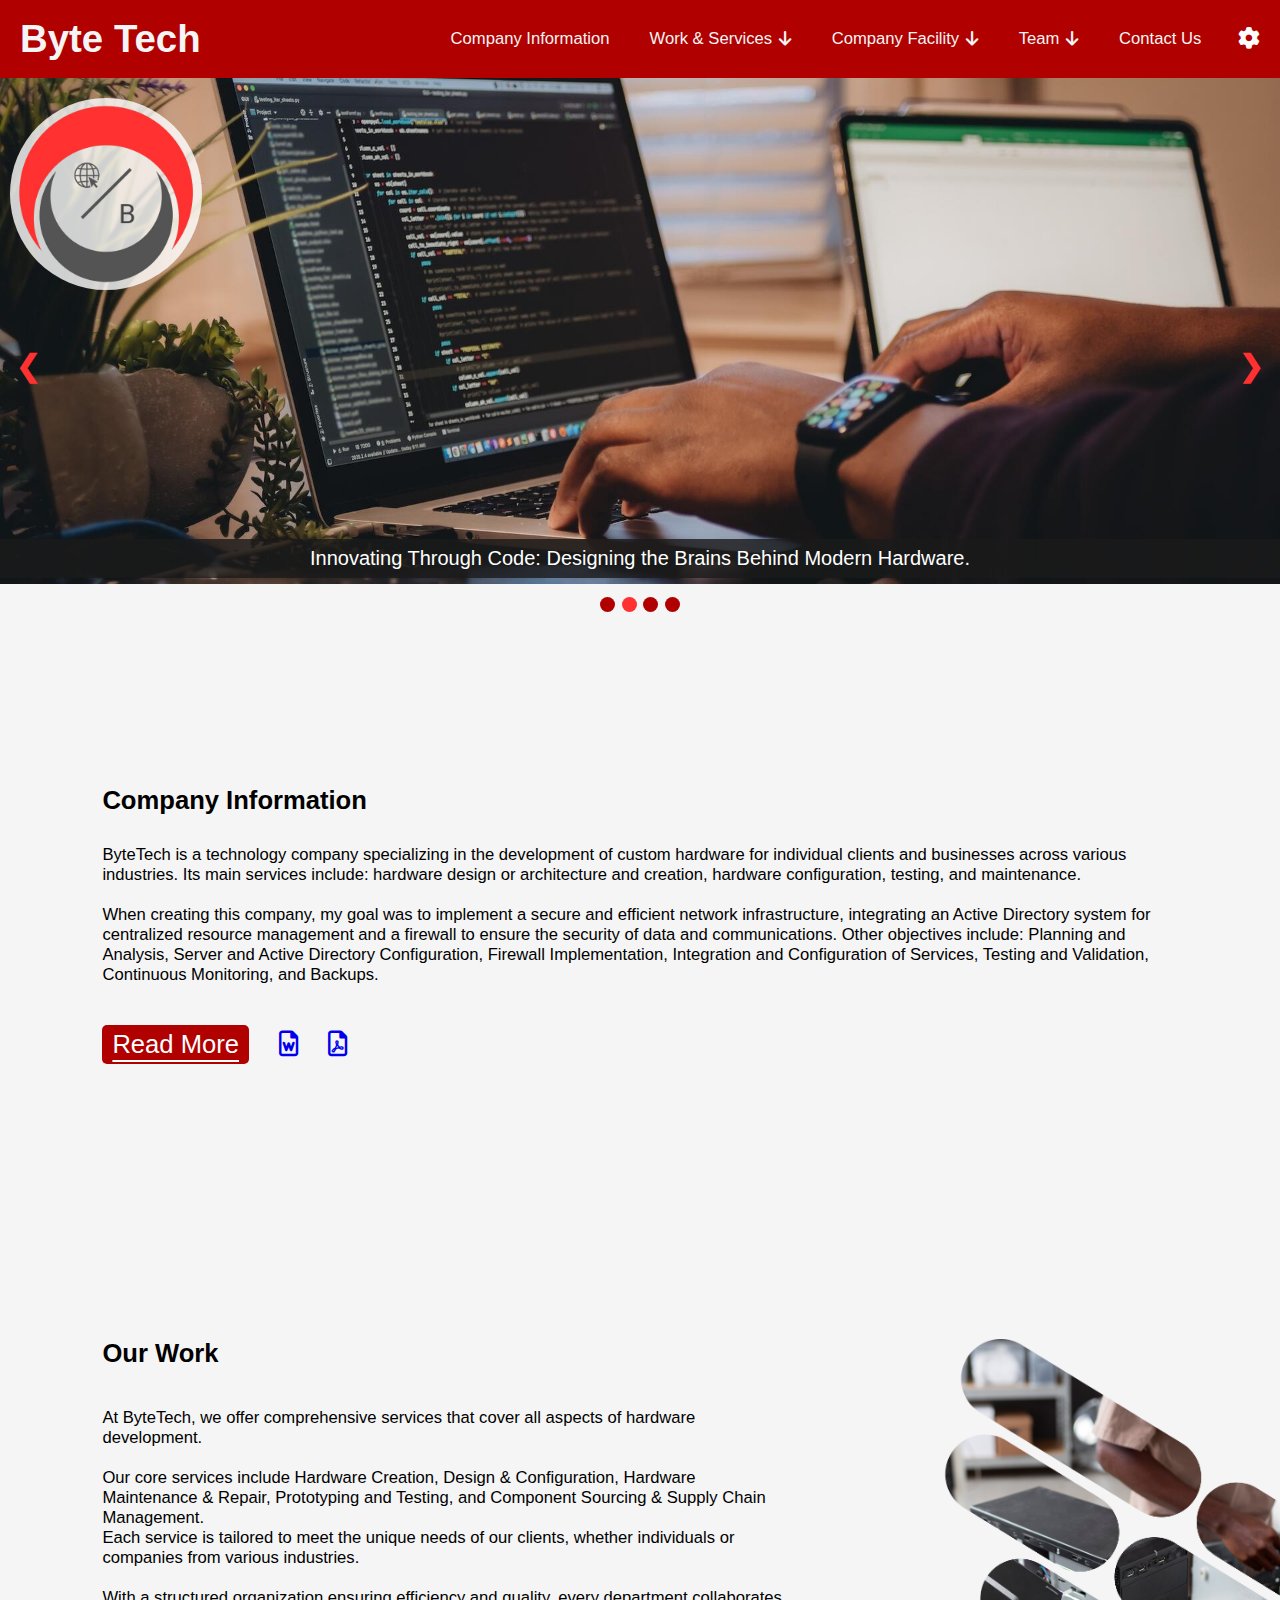
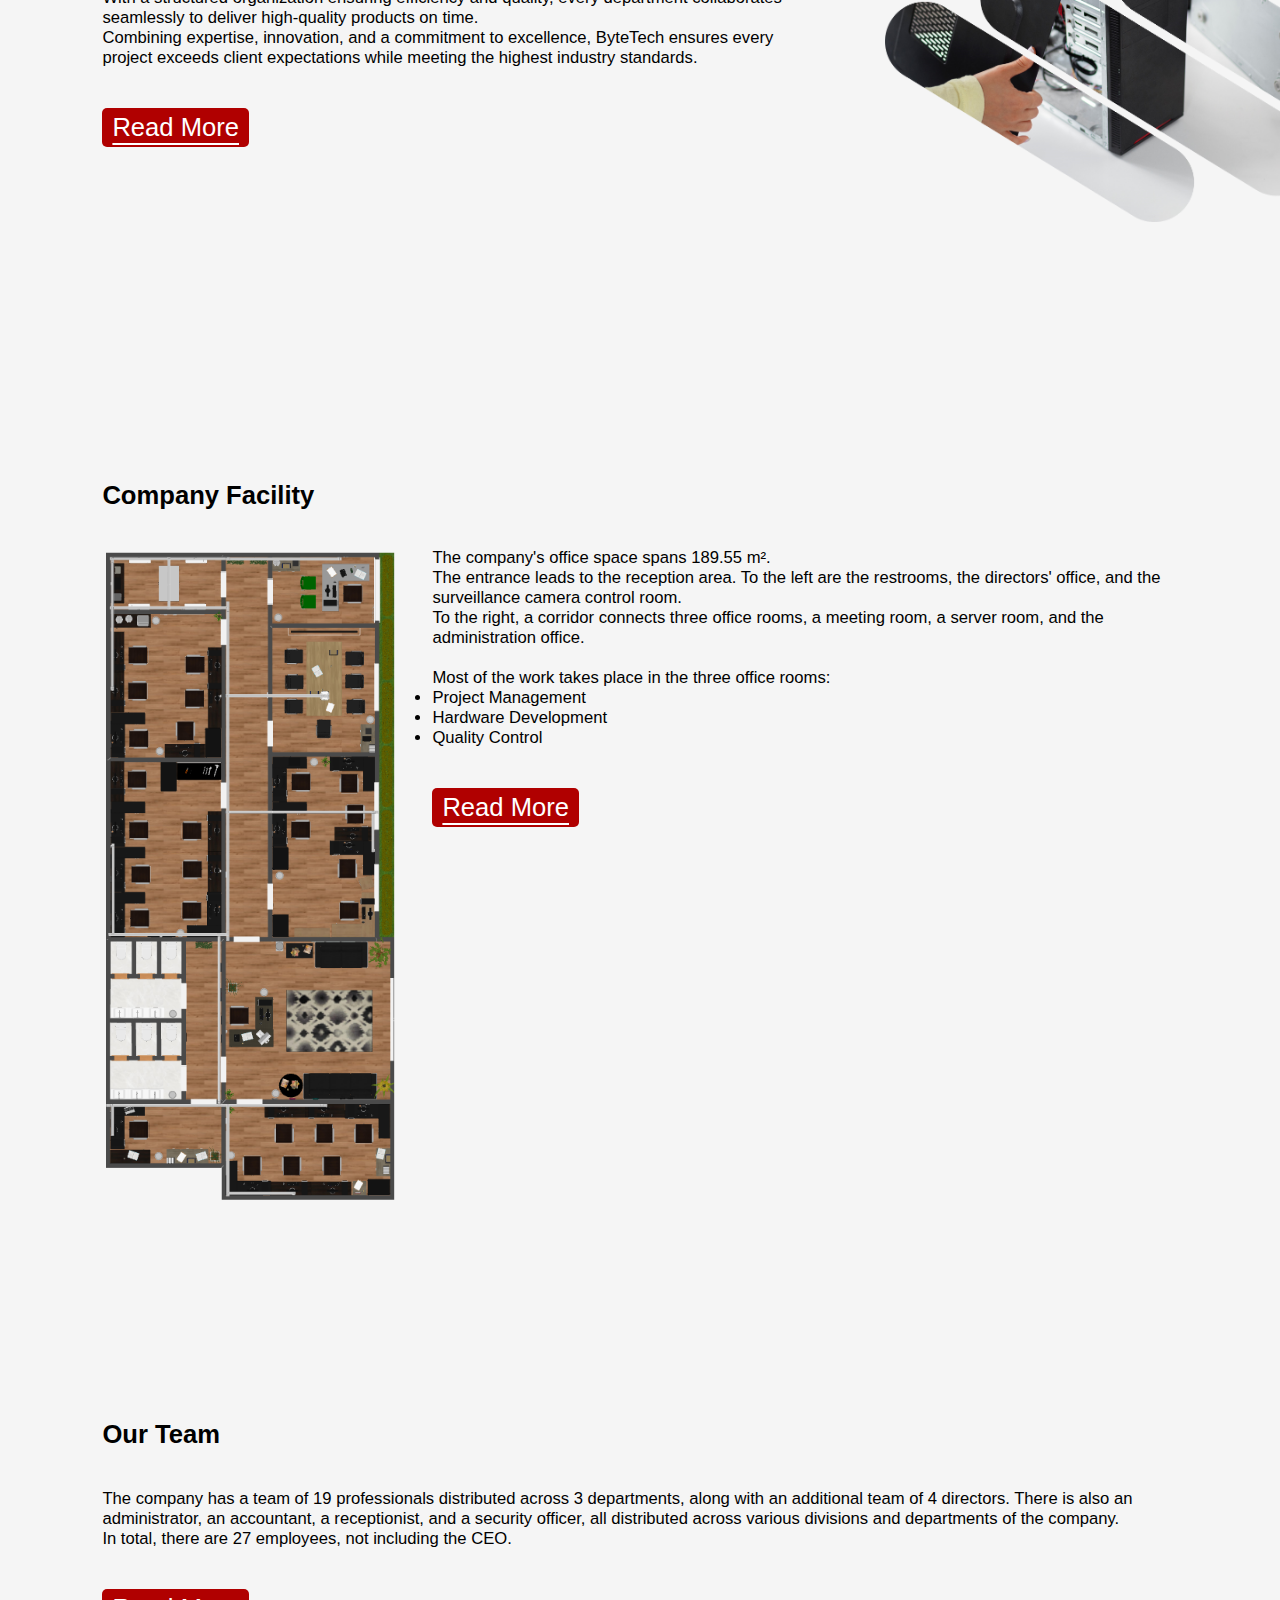
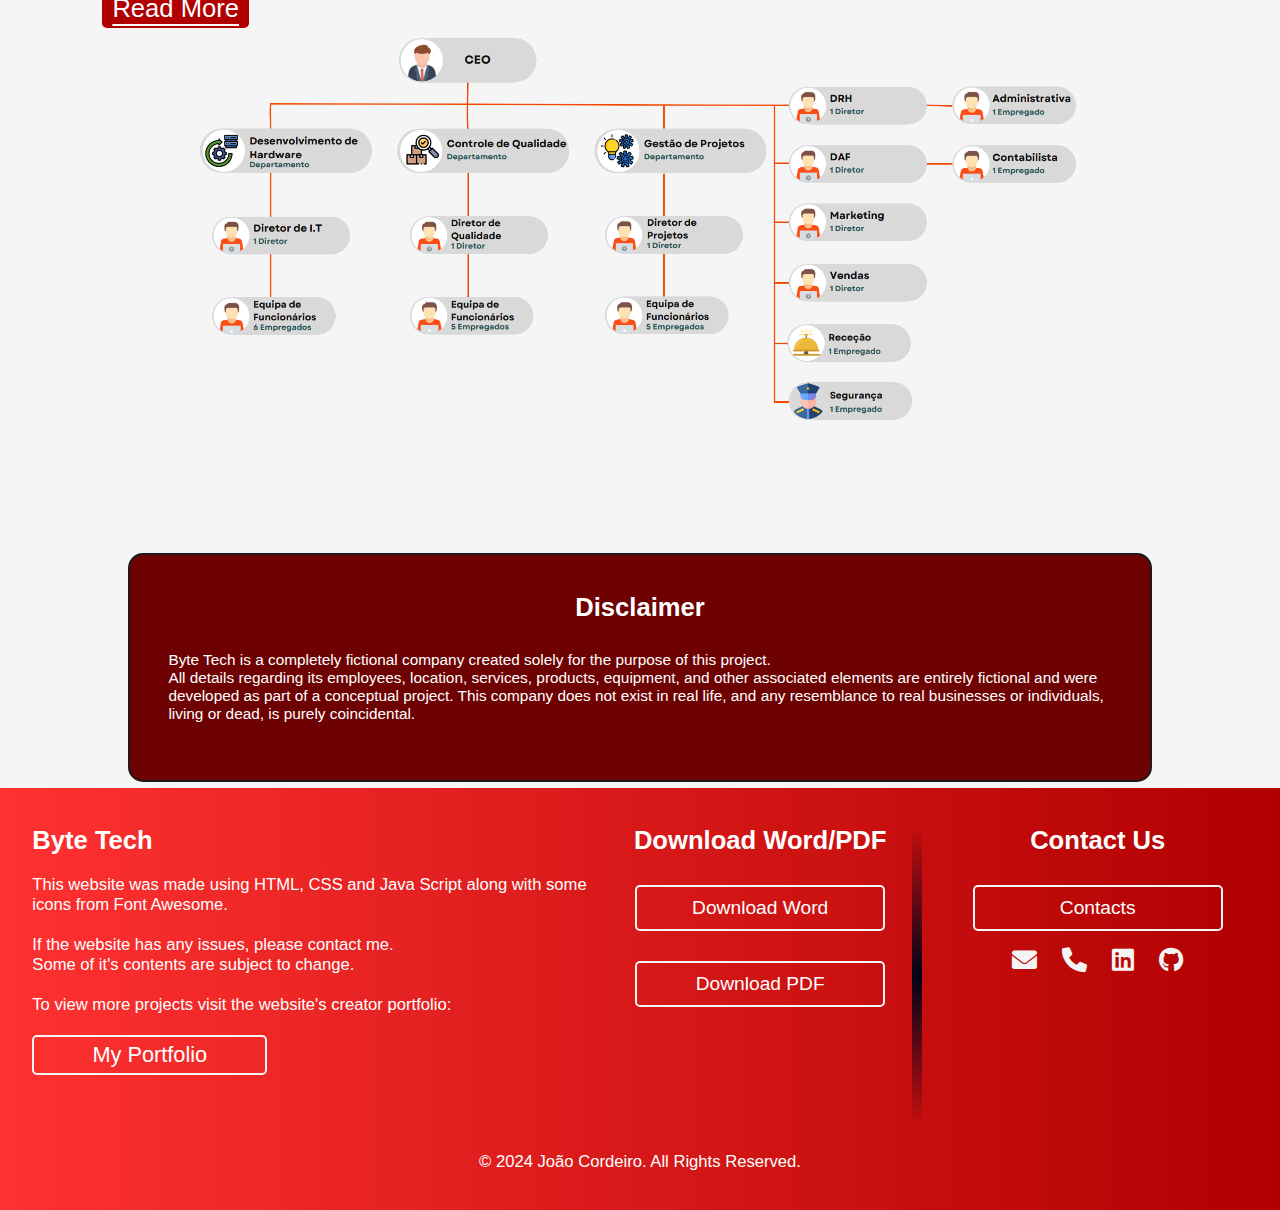
<file: index.html>
<!DOCTYPE html>
<html lang="en">
<head>
    <title>Byte Tech - Hardware Development</title>
    <link rel="stylesheet" href="bytetechstyle.css">
    <link rel="icon" href="images/favicon.ico?" type="image/x-icon">
    <link rel="stylesheet" href="https://cdnjs.cloudflare.com/ajax/libs/font-awesome/6.0.0-beta3/css/all.min.css">
    <link rel="stylesheet" href="https://emoji-css.afeld.me/emoji.css">
    <!----use this tag for other projects------meta name="viewport" content="width=device-width, initial-scale=1.0"--------------->
</head>


<body class="body">

    <div class="back-to-top" id="backToTop">
        <a href="#header"><i class="fa-solid fa-arrow-up"></i></a>
    </div>


    <!------------------------------------------------------header----------------------------------------------------------->
    <section id="header">
        <div class="navbar-placeholder"></div>
        <header class="navbar">
            <div class="logo">
                <a href="#" class="nav-link" id="byte-tech">Byte Tech</a>
            </div>
            <nav class="menu">
                <ul class="menu-list">
                    <li class="menu-item">
                        <a href="companyinformation/companyinformation.html"  class="headercompanyinformation" id="nav-link">Company Information</a>
                    </li>
                    <li class="menu-item dropdown">
                        <a href="work/work.html" class="headerwork" id="nav-link">Work & Services <i class="fa-solid fa-arrow-right fa-rotate-90"></i></a>
                        <ul class="dropdown-menu">
                            <li><a href="work/work.html#work1" class="headerwork1" id="nav-link">Hardware Creation, Design & Configuration</a></li>
                            <li><a href="work/work.html#work2" class="headerwork2" id="nav-link">Hardware Maintenance & Repair</a></li>
                            <li><a href="work/work.html#work3" class="headerwork3" id="nav-link">Prototyping and Testing</a></li>
                            <li><a href="work/work.html#work4" class="headerwork4" id="nav-link">Component Sourcing & Supply Chain Management</a></li>
                        </ul>
                    </li>
                    <li class="menu-item dropdown">
                        <a href="companyfacility/companyfacility.html" class="headercompanyfacility" id="nav-link">Company Facility <i class="fa-solid fa-arrow-right fa-rotate-90"></i></a>
                        <ul class="dropdown-menu">
                            <li><a href="companyfacility/companyfacility.html#facilitylayout" class="headercompanyfacility1" id="nav-link">Facility Layout</a></li>
                            <li><a href="companyfacility/companyfacility.html#facilitynetwork" class="headercompanyfacility2" id="nav-link">Facility Network</a></li>
                            <li><a href="companyfacility/companyfacility.html#facilitydivisions" class="headercompanyfacility3" id="nav-link">Facility Divisions</a></li>
                        </ul>
                    </li>
                    <li class="menu-item dropdown">
                        <a href="team/team.html" class="headerteam" id="nav-link">Team <i class="fa-solid fa-arrow-right fa-rotate-90"></i></a>
                        <ul class="dropdown-menu">
                            <li><a href="team/team.html#operationaldepartments" class="headerteam1" id="nav-link">Operational Departments</a></li>
                            <li><a href="team/team.html#administrativedepartments" class="headerteam2" id="nav-link">Administrative Departments</a></li>
                        </ul>
                    </li>
                    <li class="menu-item">
                        <a href="contactus/contactus.html" class="headercontactus" id="nav-link">Contact Us</a>
                    </li>
                </ul>
            </nav>
            <div class="header-buttons">
                <div class="menu-container">
                    <button class="icons-toggle" id="icons-toggle" data-tooltip="Menu">
                        <i class="fa-solid fa-gear"></i>
                    </button>
                    <div class="icons-dropdown">
                        <!-- Color theme buttons -->
                        <div class="dropdown-row">
                            <div class="color-theme-buttons">
                                <button><a href="#" id="light-mode" data-tooltip="Light"><i class="fa-regular fa-sun"></i></a></button>
                            </div>
                            <div class="color-theme-buttons">
                                <button><a href="#" id="dark-mode" data-tooltip="Dark"><i class="fa-regular fa-moon"></i></a></button>
                            </div>
                            <div class="color-theme-buttons">
                                <button><a href="#" id="system-mode" data-tooltip="System"><i class="fa-solid fa-laptop"></i></a></button>
                            </div>
                        </div>
                        <!-- Language buttons -->
                        <div class="dropdown-row">
                            <div class="language-buttons">
                                <i class="em em-flag-us" Language="en" data-tooltip="US" aria-role="presentation" aria-label="U.S. Flag"></i>
                            </div>
                            <div class="language-buttons">
                                <i class="em em-flag-pt" Language="pt" data-tooltip="PT" aria-role="presentation" aria-label="Portugal Flag"></i>
                            </div>
                            <div class="language-buttons">
                                <i class="em em-flag-ea" Language="es" data-tooltip="ES" aria-role="presentation" aria-label="Ceuta & Melilla Flag"></i>
                            </div>
                        </div>
                    </div>
                </div>
            </div>
        </header>

        <div>
            <img class="bytetech-logo" src="images/logopng.png">
        </div>
        
        <div class="slideshow-container">
            <div class="Slides">
              <img src="images/slide1.png" style="width:100%">
              <div class="headerslidetext1" id="slidestext">Tiny Heroes, Big Impact: A Creative Take on Hardware Repair and Innovation.</div>
            </div>
          
            <div class="Slides">
              <img src="images/slide2.png" style="width:100%">
              <div class="headerslidetext2" id="slidestext">Innovating Through Code: Designing the Brains Behind Modern Hardware.</div>
            </div>
          
            <div class="Slides">
              <img src="images/slide3.png" style="width:100%">
              <div class="headerslidetext3" id="slidestext">Efficiency in Action: Managing Inventory and Supply to Power Every Project.</div>
            </div>

            <div class="Slides">
                <img src="images/slide4.png" style="width:100%">
                <div class="headerslidetext4" id="slidestext">Precision at Work: Replacing and Upgrading Critical Components for Optimal Performance.</div>
            </div>
          
            <a class="prev" onclick="plusSlides(-1)">&#10094;</a>
            <a class="next" onclick="plusSlides(1)">&#10095;</a>
        </div>
        <br>
            <div style="text-align:center">
            <span class="dot" onclick="currentSlide(1)"></span>
            <span class="dot" onclick="currentSlide(2)"></span>
            <span class="dot" onclick="currentSlide(3)"></span>
            <span class="dot" onclick="currentSlide(4)"></span>
        </div>
    </section>

    <!-------------------------------------------------------------companyinformation----------------------------------------------------------------->
    <section id="companyinformation">
        <div class="companyinformation-contents">

            <div class="companyinformation-text-container">
                <div>
                    <h1>Company Information</h1>
                </div>

                <div>
                    <p>ByteTech is a technology company specializing in the development of custom hardware for individual clients and businesses across various industries. Its main services include: hardware design or architecture and creation, hardware configuration, testing, and maintenance.<br><br>When creating this company, my goal was to implement a secure and efficient network infrastructure, integrating an Active Directory system for centralized resource management and a firewall to ensure the security of data and communications. Other objectives include: Planning and Analysis, Server and Active Directory Configuration, Firewall Implementation, Integration and Configuration of Services, Testing and Validation, Continuous Monitoring, and Backups.</p>
                </div>
            </div>

            <div class="companyinformation-buttons">
                <a href="companyinformation/companyinformation.html" id="read-more-button" class="readmorebuttoncompanyinformation">Read More</a>
                <a class="word-download-bytetech" href="files/empresa byte tech PAF (1) (1) (1) (1) (1).docx" download><i class="fa-regular fa-file-word"></i></a>
                <a class="pdf-download-bytetech" href="files/empresa byte tech PAF (1) (1) (1) (1) (1) PDF.pdf" download><i class="fa-regular fa-file-pdf"></i></a>
            </div>
        </div>
    </section>

    <!-------------------------------------------------------work------------------------------------------------------------------->
    <section id="work">
        <div class="work-contents">

            <div class="work-text-container">
                <div class="work-title">
                    <h1>Our Work</h1>
                </div>
    
                <div class="work-text">
                    <p class="work-p1">At ByteTech, we offer comprehensive services that cover all aspects of hardware development.<br><br>Our core services include Hardware Creation, Design & Configuration, Hardware Maintenance & Repair, Prototyping and Testing, and Component Sourcing & Supply Chain Management.<br>Each service is tailored to meet the unique needs of our clients, whether individuals or companies from various industries.<br><br></p>
                    <p class="work-p2">With a structured organization ensuring efficiency and quality, every department collaborates seamlessly to deliver high-quality products on time.<br>Combining expertise, innovation, and a commitment to excellence, ByteTech ensures every project exceeds client expectations while meeting the highest industry standards.</p>
                </div>

                <div class="work-buttons">
                    <a href="work/work.html" id="read-more-button" class="readmorebuttonwork">Read More</a>
                </div>

                <div class="work-text-bar">
                    <p>
                        Hardware Creation, Design & Configuration <i class="em em-computer" aria-role="presentation" aria-label="PERSONAL COMPUTER"></i>
                        Hardware Maintenance & Repair <i class="em em-wrench" aria-role="presentation" aria-label="WRENCH"></i>
                        Prototyping and Testing <i class="em em-clipboard" aria-role="presentation" aria-label="CLIPBOARD"></i>
                        Component Sourcing & Supply Chain Management <i class="em em-package" aria-role="presentation" aria-label="PACKAGE"></i>
                    </p>
                </div>

            </div>

            <img class="work-img" src="images/workimg.png">

        </div>
    </section>

    <!------------------------------------------------companyfacility-------------------------------------------------------->
    <section id="companyfacility">

        <div class="companyfacility-title">
            <h1>Company Facility</h1>
        </div>

        <div class="companyfacility-contents">

            <img class="companyfacility-img" src="images/plantabytetechimg.png">

            <div class="companyfacility-text-container">
    
                <div class="companyfacility-text">
                    <p>The company's office space spans 189.55 m².<br>The entrance leads to the reception area. To the left are the restrooms, the directors' office, and the surveillance camera control room.<br>To the right, a corridor connects three office rooms, a meeting room, a server room, and the administration office.<br><br>Most of the work takes place in the three office rooms:</p> 
                    <li>Project Management</li>
                    <li>Hardware Development</li>
                    <li>Quality Control</li>
                </div>

                <div class="companyfacility-buttons">
                    <a href="companyfacility/companyfacility.html" id="read-more-button" class="readmorebuttoncompanyfacility">Read More</a>
                </div>

            </div>

        </div>
    </section>

    <!------------------------------------------------team-------------------------------------------------------->
    <section id="team">
        <div class="team-contents">

            <div class="team-title">
                <h1>Our Team</h1>
            </div>

            <div class="team-text">
                <p>The company has a team of 19 professionals distributed across 3 departments, along with an additional team of 4 directors. There is also an administrator, an accountant, a receptionist, and a security officer, all distributed across various divisions and departments of the company.<br>In total, there are 27 employees, not including the CEO.</p>
            </div>

            <div class="team-buttons">
                <a href="team/team.html" id="read-more-button" class="readmorebuttonteam">Read More</a>
            </div>

            <img class="team-img" src="images/organogramaimg.png">

        </div>
    </section>

    <!-------------------------------------------------------footer-------------------------------------------------------------------->
    <footer id="footer">
        <div class="footer-class">

            <div class="footer-disclaimer">
                <div>
                    <h1>Disclaimer</h1>
                </div>
                <div>
                    <p class="footer-disclaimer-p1">Byte Tech is a completely fictional company created solely for the purpose of this project.<br>All details regarding its employees, location, services, products, equipment, and other associated elements are entirely fictional and were developed as part of a conceptual project. This company does not exist in real life, and any resemblance to real businesses or individuals, living or dead, is purely coincidental.</p>
                </div>
                <div>
                    <p class="footer-disclaimer-p2">The project, including its website, files, content, and operations, were created for educational, demonstrative, or academic purposes only.<br>No actual services, products, or transactions are being offered, and this project is non-commercial.<br>The project does not intend to mislead or confuse the public in any way, nor is it intended to generate profits or engage in business activities.</p>
                </div>
            </div>

            <div class="footer-content">

                <div class="footer-col1">
                    <div>
                        <h1>Byte Tech</h1>
                    </div>
                    <div>
                        <p class="footer-col1-p1">This website was made using HTML, CSS and Java Script along with some icons from Font Awesome.<br><br></p>
                        <p class="footer-col1-p2">If the website has any issues, please contact me.<br>Some of it's contents are subject to change.<br><br></p>
                        <p class="footer-col1-p3">To view more projects visit the website's creator portfolio:</p>
                    </div>

                    <a href="https://cordeiro50.github.io/personal-portfolio/" class="footer-col1-portfolio-button" target="_blank">My Portfolio</a>
                    
                </div>
                    
                <div class="footer-col2">
                    <div class="footer-col2-title">
                        <h1>Download Word/PDF</h1>
                    </div>
                    <div class="downloadwordfooter">
                        <a href="files/empresa byte tech PAF (1) (1) (1) (1) (1).docx" download class="footer-download-button">Download Word</a>
                    </div>
                    <div class="downloadpdffooter">
                        <a href="files/empresa byte tech PAF (1) (1) (1) (1) (1) PDF.pdf" download class="footer-download-button">Download PDF</a>
                    </div>
                </div>

                <div class="verticalline-divider"></div>

                <div>
                    <div class="footer-col3">
                        <div>
                            <h1>Contact Us</h1>
                        </div>
                        
                        <a href="contactus/contactus.html" id="contact-us-button" class="contactusbuttonfooter">Contacts</a>

                        <div class="footer-col3-icons">
                            <div>
                                <a class="contactme-email" href="mailto:joaomanuelcarvalho500@gmail.com"><i class="fa-solid fa-envelope"></i></a>
                            </div>   
                            <div>
                                <a class="contactme-phonenumber" href="tel:+351930687334"><i class="fa-solid fa-phone"></i></a>
                            </div>
                            <div>
                                <a class="contactme-linkedin" href="https://www.linkedin.com/in/joao-cordeiro-0793692aaiu4t5bt5k3"><i class="fa-brands fa-linkedin"></i></a>
                            </div> 
                            <div>
                                <a class="contactme-github" href="https://github.com/cordeiro50"><i class="fa-brands fa-github"></i></a>
                            </div>
                        </div>
                    </div>
                </div>

            </div>

            <div class="footer-copyright">
                <p class="copyright">© 2024 João Cordeiro. All Rights Reserved.</p>
            </div>

        </div>

    </footer>























    <!---------------------------js----------------------------------->


    <!--------dropdown menu---------->
    <script>
        const gearButton = document.getElementById('icons-toggle');
        const dropdownMenu = document.querySelector('.icons-dropdown');

    // Toggle dropdown visibility on gear button click
        gearButton.addEventListener('click', (event) => {
            event.stopPropagation(); // Prevent click from propagating
            dropdownMenu.classList.toggle('open');
        });

    // Hide dropdown if clicked outside
        document.addEventListener('click', (event) => {
            if (!gearButton.contains(event.target) && !dropdownMenu.contains(event.target)) {
            dropdownMenu.classList.remove('open');
        }
        });
    </script>


    <!--------light / dark themes---------->
    <script>
        function setTheme(theme) {
            document.documentElement.setAttribute('data-theme', theme);
            localStorage.setItem('theme', theme);
        }
    
    // Check for stored theme preference
        const storedTheme = localStorage.getItem('theme');
        if (storedTheme) {
            document.documentElement.setAttribute('data-theme', storedTheme);
        } else {
        const systemPrefersDark = window.matchMedia('(prefers-color-scheme: dark)').matches;
            document.documentElement.setAttribute('data-theme', systemPrefersDark ? 'dark' : 'light');
        }
    
    // Event listeners for theme buttons
        document.getElementById('light-mode').addEventListener('click', (event) => {
            event.preventDefault();
            setTheme('light');
        });
    
        document.getElementById('dark-mode').addEventListener('click', (event) => {
            event.preventDefault();
            setTheme('dark');
        });
    
        document.getElementById('system-mode').addEventListener('click', (event) => {
            event.preventDefault();
            const systemPrefersDark = window.matchMedia('(prefers-color-scheme: dark)').matches;
            setTheme(systemPrefersDark ? 'dark' : 'light');
        });
    </script>


    <!--------image slides header---------->
    <script>
        let slideIndex = 1;
        showSlides(slideIndex);

    // Next/previous controls
        function plusSlides(n) {
            showSlides(slideIndex += n);
        }

    // Thumbnail image controls
        function currentSlide(n) {
            showSlides(slideIndex = n);
        }
        let slide = 0;
        autoShowSlides();

        function currentSlide(n) {
            showSlides(slideIndex = n);
        }

        function showSlides(n) {
            let i;
            let slides = document.getElementsByClassName("Slides");
            let dots = document.getElementsByClassName("dot");

        // If `n` is out of range, loop back
            if (n > slides.length) { slideIndex = 1 }
            if (n < 1) { slideIndex = slides.length }

        // Hide all slides and remove "active" class from all dots
            for (i = 0; i < slides.length; i++) {
                slides[i].style.display = "none";
            }
            for (i = 0; i < dots.length; i++) {
                dots[i].className = dots[i].className.replace(" active", "");
            }

        // Show the current slide and add the "active" class to the corresponding dot
            slides[slideIndex - 1].style.display = "block";
            dots[slideIndex - 1].className += " active";
        }

        function autoShowSlides() {
            let slides = document.getElementsByClassName("Slides");
            let dots = document.getElementsByClassName("dot");

            for (let i = 0; i < slides.length; i++) {
                slides[i].style.display = "none"; // Hide all slides
            }

            slideIndex++;
            if (slideIndex > slides.length) { slideIndex = 1 }

            for (let i = 0; i < dots.length; i++) {
                dots[i].className = dots[i].className.replace(" active", ""); // Remove "active" class
            }

            slides[slideIndex - 1].style.display = "block"; // Show current slide
            dots[slideIndex - 1].className += " active"; // Activate corresponding dot

            setTimeout(autoShowSlides, 8000); // Change image every 8 seconds
        }
    </script>


    <!-----------------image zoom--------------->
    <div id="image-modal" class="modal">
        <span class="close-btn">&times;</span>
        <img class="modal-content" id="modal-image">
    </div>

    <script>
        const modal = document.getElementById('image-modal');
        const modalImg = document.getElementById('modal-image');
        const closeModal = document.querySelector('.close-btn');

        document.querySelectorAll('.companyfacility-img, .team-img').forEach(img => {
            img.addEventListener('click', () => {
                modal.style.display = 'flex';
                modalImg.src = img.src;
            });
        });

        closeModal.addEventListener('click', () => {
            modal.style.display = 'none';
        });

        modal.addEventListener('click', (event) => {
            if (event.target === modal) {
                modal.style.display = 'none';
            }
        });
    </script>

    <script>
        document.addEventListener('DOMContentLoaded', () => {
            const modalContent = document.querySelector('.modal-content');

        modalContent.addEventListener('mousemove', (e) => {
            if (modalContent.classList.contains('zoomed')) {
                const rect = modalContent.getBoundingClientRect();
                const x = ((e.clientX - rect.left) / rect.width) * 100;
                const y = ((e.clientY - rect.top) / rect.height) * 100;
                modalContent.style.transformOrigin = `${x}% ${y}%`;
            }
        });

        modalContent.addEventListener('click', () => {
            if (modalContent.classList.contains('zoomed')) {
                modalContent.classList.remove('zoomed');
                modalContent.style.transformOrigin = "center";
            } else {
                modalContent.classList.add('zoomed');
            }
        });
        });
    </script>


    <!--------back to top button---------->
    <script>
        window.addEventListener('scroll', () => {
            const backToTop = document.getElementById('backToTop');
            if (window.scrollY > 150) { 
                backToTop.classList.add('show');
            } else {
                backToTop.classList.remove('show');
            }
        });
    </script>

    <!-------------------------------tradução----------------------------------------->

    <script>
        let languageButtons = document.querySelectorAll(".language-buttons i"); 
    
        let headerdata = {
            en: {
                header: {
                    headernav: {
                        headercompanyinformation: "Company Information",
                        headerwork: "Work & Services",
                        headercompanyfacility: "Company Facility",
                        headerteam: "Team",
                        headercontactus: "Contact Us"
                    },
                    headerdropdown: {
                        headerwork1: "Hardware Creation, Design & Configuration",
                        headerwork2: "Hardware Maintenance & Repair",
                        headerwork3: "Prototyping and Testing",
                        headerwork4: "Component Sourcing & Supply Chain Management",
                        headercompanyfacility1: "Facility Layout",
                        headercompanyfacility2: "Facility Network",
                        headercompanyfacility3: "Facility Divisions",
                        headerteam1: "Operational Departments",
                        headerteam2: "Administrative Departments"
                    },
                    headerslides: {
                        headerslidetext1: "Tiny Heroes, Big Impact: A Creative Take on Hardware Repair and Innovation.",
                        headerslidetext2: "Innovating Through Code: Designing the Brains Behind Modern Hardware.",
                        headerslidetext3: "Efficiency in Action: Managing Inventory and Supply to Power Every Project.",
                        headerslidetext4: "Precision at Work: Replacing and Upgrading Critical Components for Optimal Performance.",
                    }
                }
            },
            pt: {
                header: {
                    headernav: {
                        headercompanyinformation: "Informações da Empresa",
                        headerwork: "Trabalhos e Serviços",
                        headercompanyfacility: "Instalações da Empresa",
                        headerteam: "Equipa",
                        headercontactus: "Contacte-nos"
                    },
                    headerdropdown: {
                        headerwork1: "Criação, Design e Configuração de Hardware",
                        headerwork2: "Manutenção e Reparação de Hardware",
                        headerwork3: "Modelagem e Testes",
                        headerwork4: "Aprovisionamento de Componentes e Gestão da Cadeia de Suprimentos",
                        headercompanyfacility1: "Layout das Instalações",
                        headercompanyfacility2: "Rede das Instalações",
                        headercompanyfacility3: "Divisões das Instalações",
                        headerteam1: "Departamentos Operacionais",
                        headerteam2: "Departamentos Administrativos"
                    },
                    headerslides: {
                        headerslidetext1: "Heróis Pequenos, Grande Impacto: Uma Abordagem Criativa para Reparação e Inovação de Hardware.",
                        headerslidetext2: "A Inovar com Código: Projetar o Cérebro por Detrás do Hardware Moderno.",
                        headerslidetext3: "Eficiência em Ação: Gerir Inventário e Abastecimento para Alimentar Cada Projeto.",
                        headerslidetext4: "Precisão no Trabalho: Substituir e Atualizar Componentes Críticos para um Desempenho Óptimo.",
                    }
                }
            },
            es: {
                header: {
                    headernav: {
                        headercompanyinformation: "Información de la Empresa",
                        headerwork: "Trabajo y Servicios",
                        headercompanyfacility: "Instalaciones de la Empresa",
                        headerteam: "Equipo",
                        headercontactus: "Contáctanos"
                    },
                    headerdropdown: {
                        headerwork1: "Creación, Diseño y Configuración de Hardware",
                        headerwork2: "Mantenimiento y Reparación de Hardware",
                        headerwork3: "Prototipado y Pruebas",
                        headerwork4: "Abastecimiento de Componentes y Gestión de la Cadena de Suministro",
                        headercompanyfacility1: "Diseño de las Instalaciones",
                        headercompanyfacility2: "Red de las Instalaciones",
                        headercompanyfacility3: "Divisiones de las Instalaciones",
                        headerteam1: "Departamentos Operativos",
                        headerteam2: "Departamentos Administrativos"
                    },
                    headerslides: {
                        headerslidetext1: "Héroes Pequeños, Gran Impacto: Un Enfoque Creativo para la Reparación e Innovación de Hardware.",
                        headerslidetext2: "Innovando con Código: Diseñando el Cerebro Detrás del Hardware Moderno.",
                        headerslidetext3: "Eficiencia en Acción: Gestionar Inventario y Suministro para Impulsar Cada Proyecto.",
                        headerslidetext4: "Precisión en el Trabajo: Reemplazar y Actualizar Componentes Críticos para un Rendimiento Óptimo.",
                    }
                }
            }
        }

        let companyinformationdata = {
            en: {
                companyinformation: {
                    companyinformationcontents: {
                        companyinformationtextcontainerh1: "Company Information",
                        companyinformationtextcontainerp: "ByteTech is a technology company specializing in the development of custom hardware for individual clients and businesses across various industries. Its main services include: hardware design or architecture and creation, hardware configuration, testing, and maintenance.<br><br>When creating this company, my goal was to implement a secure and efficient network infrastructure, integrating an Active Directory system for centralized resource management and a firewall to ensure the security of data and communications. Other objectives include: Planning and Analysis, Server and Active Directory Configuration, Firewall Implementation, Integration and Configuration of Services, Testing and Validation, Continuous Monitoring, and Backups.",

                        readmorebuttoncompanyinformation: "Read More",
                    },
                }
            },
            pt: {
                companyinformation: {
                    companyinformationcontents: {
                        companyinformationtextcontainerh1: "Informações da Empresa",
                        companyinformationtextcontainerp: "A ByteTech é uma empresa de tecnologia especializada no desenvolvimento de hardware personalizado para clientes individuais e empresas de diversos setores. Os seus principais serviços incluem: design ou arquitetura e criação de hardware, configuração de hardware, testes e manutenção.<br><br>Ao criar esta empresa, o meu objetivo foi implementar uma infraestrutura de rede segura e eficiente, integrando um sistema de Active Directory para gestão centralizada de recursos e um firewall para garantir a segurança dos dados e comunicações. Outros objetivos incluem: Planeamento e Análise, Configuração de Servidor e Active Directory, Implementação de Firewall, Integração e Configuração de Serviços, Testes e Validação, Monitorização Contínua e Backups.",

                        readmorebuttoncompanyinformation: "Ler Mais",
                    },
                }
            },
            es: {
                companyinformation: {
                    companyinformationcontents: {
                        companyinformationtextcontainerh1: "Información de la Empresa",
                        companyinformationtextcontainerp: "ByteTech es una empresa de tecnología especializada en el desarrollo de hardware personalizado para clientes individuales y empresas de diversos sectores. Sus principales servicios incluyen: diseño o arquitectura y creación de hardware, configuración de hardware, pruebas y mantenimiento.<br><br>Al crear esta empresa, mi objetivo fue implementar una infraestructura de red segura y eficiente, integrando un sistema de Active Directory para la gestión centralizada de recursos y un firewall para garantizar la seguridad de los datos y las comunicaciones. Otros objetivos incluyen: Planificación y Análisis, Configuración de Servidor y Active Directory, Implementación de Firewall, Integración y Configuración de Servicios, Pruebas y Validación, Monitoreo Continuo y Copias de Seguridad.",

                        readmorebuttoncompanyinformation: "Leer Más",
                    },
                }
            }
        }

        let workdata = {
            en: {
                work: {
                    workcontents: {
                        worktitle: "Our Work",
                        workp1: "At ByteTech, we offer comprehensive services that cover all aspects of hardware development.<br><br>Our core services include Hardware Creation, Design & Configuration, Hardware Maintenance & Repair, Prototyping and Testing, and Component Sourcing & Supply Chain Management.<br>Each service is tailored to meet the unique needs of our clients, whether individuals or companies from various industries.<br><br>",
                        workp2: "With a structured organization ensuring efficiency and quality, every department collaborates seamlessly to deliver high-quality products on time.<br>Combining expertise, innovation, and a commitment to excellence, ByteTech ensures every project exceeds client expectations while meeting the highest industry standards.",

                        readmorebuttonwork: "Read More",
                        
                        worktextbaremcomputer: "Hardware Creation, Design & Configuration",
                        worktextbaremwrench: "Hardware Maintenance & Repair",
                        worktextbaremclipboard: "Prototyping and Testing",
                        worktextbarempackage: "Component Sourcing & Supply Chain Management",
                    },
                }
            },
            pt: {
                work: {
                    workcontents: {
                        worktitle: "O Nosso Trabalho",
                        workp1: "Na ByteTech, oferecemos serviços abrangentes que cobrem todos os aspetos do desenvolvimento de hardware.<br><br>Os nossos serviços principais incluem Criação, Design e Configuração de Hardware, Manutenção e Reparação de Hardware, Modelagem e Testes, e Aprovisionamento de Componentes e Gestão da Cadeia de Suprimentos.<br>Cada serviço é adaptado às necessidades únicas dos nossos clientes, sejam eles indivíduos ou empresas de vários setores.<br><br>",
                        workp2: "Com uma organização estruturada que garante eficiência e qualidade, cada departamento colabora de forma harmoniosa para entregar produtos de alta qualidade a tempo.<br>Combinando especialização, inovação e um compromisso com a excelência, a ByteTech garante que cada projeto supera as expectativas dos clientes, cumprindo os mais altos padrões da indústria.",

                        readmorebuttonwork: "Ler Mais",
                        
                        worktextbaremcomputer: "Criação, Design e Configuração de Hardware",
                        worktextbaremwrench: "Manutenção e Reparação de Hardware",
                        worktextbaremclipboard: "Modelagem e Testes",
                        worktextbarempackage: "Aprovisionamento de Componentes e Gestão da Cadeia de Suprimentos",
                    },
                }
            },
            es: {
                work: {
                    workcontents: {
                        worktitle: "Nuestro Trabajo",
                        workp1: "En ByteTech, ofrecemos servicios integrales que cubren todos los aspectos del desarrollo de hardware.<br><br>Nuestros servicios principales incluyen Creación, Diseño y Configuración de Hardware, Mantenimiento y Reparación de Hardware, Prototipado y Pruebas, y Abastecimiento de Componentes y Gestión de la Cadena de Suministro.<br>Cada servicio está diseñado para satisfacer las necesidades únicas de nuestros clientes, ya sean particulares o empresas de diversos sectores.<br><br>",
                        workp2: "Con una organización estructurada que garantiza eficiencia y calidad, cada departamento colabora de manera fluida para entregar productos de alta calidad a tiempo.<br>Combinando experiencia, innovación y un compromiso con la excelencia, ByteTech asegura que cada proyecto supere las expectativas de los clientes mientras cumple con los más altos estándares de la industria.",

                        readmorebuttonwork: "Leer Más",

                        worktextbaremcomputer: "Creación, Diseño y Configuración de Hardware",
                        worktextbaremwrench: "Mantenimiento y Reparación de Hardware",
                        worktextbaremclipboard: "Prototipado y Pruebas",
                        worktextbarempackage: "Abastecimiento de Componentes y Gestión de la Cadena de Suministro",
                    },
                }
            }
        }

        let companyfacilitydata = {
            en: {
                companyfacility: {
                    companyfacilitycontents: {
                        companyfacilitytitle: "Company Facility",
                        companyfacilityp: "The company's office space spans 189.55 m².<br>The entrance leads to the reception area. To the left are the restrooms, the directors' office, and the surveillance camera control room.<br>To the right, a corridor connects three office rooms, a meeting room, a server room, and the administration office.<br><br>Most of the work takes place in the three office rooms:",
                        companyfacilityli1: "Project Management",
                        companyfacilityli2: "Hardware Development",
                        companyfacilityli3: "Quality Control",

                        readmorebuttoncompanyfacility: "Read More",
                    },
                }
            },
            pt: {
                companyfacility: {
                    companyfacilitycontents: {
                        companyfacilitytitle: "Instalações da Empresa",
                        companyfacilityp: "As instalações da empresa ocupam 189,55 m².<br>A entrada leva à área de receção. À esquerda encontram-se as casas de banho, o escritório dos diretores e a sala de controlo das câmaras de vigilância.<br>À direita, um corredor liga três escritórios, uma sala de reuniões, uma sala de servidores e o escritório de administração.<br><br>A maior parte do trabalho ocorre nos três escritórios:",
                        companyfacilityli1: "Gestão de Projetos",
                        companyfacilityli2: "Desenvolvimento de Hardware",
                        companyfacilityli3: "Controlo de Qualidade",

                        readmorebuttoncompanyfacility: "Ler Mais",
                    },
                }
            },
            es: {
                companyfacility: {
                    companyfacilitycontents: {
                        companyfacilitytitle: "Instalaciones de la Empresa",
                        companyfacilityp: "Las instalaciones de la empresa abarcan 189,55 m².<br>La entrada conduce a la recepción. A la izquierda se encuentran los baños, la oficina de los directores y la sala de control de cámaras de vigilancia.<br>A la derecha, un pasillo conecta tres oficinas, una sala de reuniones, una sala de servidores y la oficina de administración.<br><br>La mayor parte del trabajo se realiza en las tres oficinas:",
                        companyfacilityli1: "Gestión de Proyectos",
                        companyfacilityli2: "Desarrollo de Hardware",
                        companyfacilityli3: "Control de Calidad",

                        readmorebuttoncompanyfacility: "Leer Más",
                    },
                }
            }
        }

        let teamdata = {
            en: {
                team: {
                    teamcontents: {
                        teamtitle: "Our Team",
                        teamtext: "The company has a team of 19 professionals distributed across 3 departments, along with an additional team of 4 directors. There is also an administrator, an accountant, a receptionist, and a security officer, all distributed across various divisions and departments of the company.<br>In total, there are 27 employees, not including the CEO.",

                        readmorebuttonteam: "Read More",
                    },
                }
            },
            pt: {
                team: {
                    teamcontents: {
                        teamtitle: "A nossa Equipa",
                        teamtext: "A empresa conta com uma equipa de 19 profissionais distribuídos por 3 departamentos, juntamente com uma equipa adicional de 4 diretores. Existe também um administrador, um contabilista, um rececionista e um oficial de segurança, todos distribuídos por várias divisões e departamentos da empresa.<br>No total, são 27 funcionários, excluindo o CEO.",

                        readmorebuttonteam: "Ler Mais",
                    },
                }
            },
            es: {
                team: {
                    teamcontents: {
                        teamtitle: "Nuestro Equipo",
                        teamtext: "La empresa cuenta con un equipo de 19 profesionales distribuidos en 3 departamentos, además de un equipo adicional de 4 directores. También hay un administrador, un contador, un recepcionista y un oficial de seguridad, todos distribuidos en varias divisiones y departamentos de la empresa.<br>En total, hay 27 empleados, sin incluir al CEO.",

                        readmorebuttonteam: "Leer Más",
                    },
                }
            }
        }

        let footerdata = {
            en: {
                footer: {
                    footerdisclaimer: {
                        footerdisclaimerh1: "Disclaimer",
                        footerdisclaimerp1: "Byte Tech is a completely fictional company created solely for the purpose of this project.<br>All details regarding its employees, location, services, products, equipment, and other associated elements are entirely fictional and were developed as part of a conceptual project. This company does not exist in real life, and any resemblance to real businesses or individuals, living or dead, is purely coincidental.",
                        footerdisclaimerp2: "The project, including its website, files, content, and operations, were created for educational, demonstrative, or academic purposes only.<br>No actual services, products, or transactions are being offered, and this project is non-commercial.<br>The project does not intend to mislead or confuse the public in any way, nor is it intended to generate profits or engage in business activities.",
                    },
                    footercontents: {
                        footercol1p1: "This website was made using HTML, CSS and Java Script along with some icons from Font Awesome.<br><br>",
                        footercol1p2: "If the website has any issues, please contact me.<br>Some of it's contents are subject to change.<br><br>",
                        footercol1p3: "To view more projects visit the website's creator portfolio:",
                        footercol1portfoliobutton: "My Portfolio",

                        footercol2h1: "Download Word/PDF",
                        footercol2download1: "Download Word",
                        footercol2download2: "Download PDF",

                        footercol3h1: "Contact Us",
                        
                        copyright: "© 2024 João Cordeiro. All Rights Reserved.",
                    }
                }
            },
            pt: {
                footer: {
                    footerdisclaimer: {
                        footerdisclaimerh1: "Aviso de Isenção de Responsabilidade",
                        footerdisclaimerp1: "A Byte Tech é uma empresa completamente fictícia criada exclusivamente para o propósito deste projeto.<br>Todos os detalhes relativos aos seus empregados, localização, serviços, produtos, equipamentos e outros elementos associados são totalmente fictícios e foram desenvolvidos como parte de um projeto conceptual. Esta empresa não existe na realidade e qualquer semelhança com negócios reais ou indivíduos, vivos ou mortos, é pura coincidência.",
                        footerdisclaimerp2: "O projeto, incluindo o seu website, ficheiros, conteúdos e operações, foi criado apenas para fins educacionais, demonstrativos ou académicos.<br>Não são oferecidos serviços, produtos ou transações reais, e este projeto não é comercial.<br>O projeto não tem a intenção de enganar ou confundir o público de forma alguma, nem é destinado a gerar lucros ou a realizar atividades comerciais.",
                    },
                    footercontents: {
                        footercol1p1: "Este website foi feito usando HTML, CSS e JavaScript, juntamente com alguns ícones do Font Awesome.<br><br>",
                        footercol1p2: "Se o website tiver algum problema, por favor contacte-me.<br>Alguns dos seus conteúdos estão sujeitos a alterações.<br><br>",
                        footercol1p3: "Para ver mais projetos, visite o portfólio do criador do website:",
                        footercol1portfoliobutton: "Meu Portfólio",

                        footercol2h1: "Transferir Word/PDF",
                        footercol2download1: "Transferir Word",
                        footercol2download2: "Transferir PDF",

                        footercol3h1: "Contacte-nos",
                        
                        copyright: "© 2024 João Cordeiro. Todos os Direitos Reservados.",
                    }
                }
            },
            es: {
                footer: {
                    footerdisclaimer: {
                        footerdisclaimerh1: "Descargo de Responsabilidad",
                        footerdisclaimerp1: "Byte Tech es una empresa completamente ficticia creada únicamente con fines para este proyecto.<br>Todos los detalles relativos a sus empleados, ubicación, servicios, productos, equipos y otros elementos asociados son completamente ficticios y fueron desarrollados como parte de un proyecto conceptual. Esta empresa no existe en la realidad, y cualquier parecido con empresas reales o individuos, vivos o muertos, es pura coincidencia.",
                        footerdisclaimerp2: "El proyecto, incluyendo su sitio web, archivos, contenido y operaciones, fue creado con fines educativos, demostrativos o académicos únicamente.<br>No se están ofreciendo servicios, productos ni transacciones reales, y este proyecto no es comercial.<br>El proyecto no tiene la intención de engañar o confundir al público de ninguna manera, ni tiene el propósito de generar ganancias o realizar actividades comerciales.",
                    },
                    footercontents: {
                        footercol1p1: "Este sitio web fue creado usando HTML, CSS y JavaScript, junto con algunos iconos de Font Awesome.<br><br>",
                        footercol1p2: "Si el sitio web presenta algún problema, por favor contacte conmigo.<br>Algunos de sus contenidos están sujetos a cambios.<br><br>",
                        footercol1p3: "Para ver más proyectos, visite el portafolio del creador del sitio web:",
                        footercol1portfoliobutton: "Mi Portafolio",

                        footercol2h1: "Descargar Word/PDF",
                        footercol2download1: "Descargar Word",
                        footercol2download2: "Descargar PDF",

                        footercol3h1: "Contáctenos",

                        copyright: "© 2024 João Cordeiro. Todos los Derechos Reservados.",
                    }
                }
            }
        }


        const headercompanyinformation = document.querySelector(".headercompanyinformation");
        const headerwork = document.querySelector(".headerwork");
        const headercompanyfacility = document.querySelector(".headercompanyfacility");
        const headerteam = document.querySelector(".headerteam");
        const headercontactus = document.querySelector(".headercontactus");

        const headerwork1 = document.querySelector(".headerwork1");
        const headerwork2 = document.querySelector(".headerwork2");
        const headerwork3 = document.querySelector(".headerwork3");
        const headerwork4 = document.querySelector(".headerwork4");
        const headercompanyfacility1 = document.querySelector(".headercompanyfacility1");
        const headercompanyfacility2 = document.querySelector(".headercompanyfacility2");
        const headercompanyfacility3 = document.querySelector(".headercompanyfacility3");
        const headerteam1 = document.querySelector(".headerteam1");
        const headerteam2 = document.querySelector(".headerteam2");

        const headerslidetext1 = document.querySelector(".headerslidetext1");
        const headerslidetext2 = document.querySelector(".headerslidetext2");
        const headerslidetext3 = document.querySelector(".headerslidetext3");
        const headerslidetext4 = document.querySelector(".headerslidetext4");


        const companyinformationtextcontainerh1 = document.querySelector(".companyinformation-text-container h1");
        const companyinformationtextcontainerp = document.querySelector(".companyinformation-text-container p");

        const readmorebuttoncompanyinformation = document.querySelector(".readmorebuttoncompanyinformation");


        const worktitle = document.querySelector(".work-title h1");
        const workp1 = document.querySelector(".work-text p:nth-child(1)");
        const workp2 = document.querySelector(".work-text p:nth-child(2)");

        const readmorebuttonwork = document.querySelector(".readmorebuttonwork");

        const workTextBarP = document.querySelector(".work-text-bar p");


        const companyfacilitytitle = document.querySelector(".companyfacility-title h1");
        const companyfacilityp = document.querySelector(".companyfacility-text p");
        const companyfacilityli1 = document.querySelector(".companyfacility-text li:nth-child(2)");
        const companyfacilityli2 = document.querySelector(".companyfacility-text li:nth-child(3)");
        const companyfacilityli3 = document.querySelector(".companyfacility-text li:nth-child(4)");

        const readmorebuttoncompanyfacility = document.querySelector(".readmorebuttoncompanyfacility");


        const teamtitle = document.querySelector(".team-title h1");
        const teamtext = document.querySelector(".team-text p");

        const readmorebuttonteam = document.querySelector(".readmorebuttonteam");


        const footerdisclaimerh1 = document.querySelector(".footer-disclaimer h1");
        const footerdisclaimerp1 = document.querySelector(".footer-disclaimer-p1");
        const footerdisclaimerp2 = document.querySelector(".footer-disclaimer-p2");

        const footercol1p1 = document.querySelector(".footer-col1-p1");
        const footercol1p2 = document.querySelector(".footer-col1-p2");
        const footercol1p3 = document.querySelector(".footer-col1-p3");
        const footercol1portfoliobutton = document.querySelector(".footer-col1-portfolio-button");

        const footercol2h1 = document.querySelector(".footer-col2-title h1");
        const footercol2download1 = document.querySelector(".downloadwordfooter a");
        const footercol2download2 = document.querySelector(".downloadpdffooter a");

        const footercol3h1 = document.querySelector(".footer-col3 h1");

        const copyright = document.querySelector(".copyright");


        



        languageButtons.forEach((el) => {
            el.addEventListener("click", () => {
                // Remove 'active' class from all buttons
                languageButtons.forEach((button) => button.classList.remove("active"));

                // Add 'active' class to the clicked button
                el.classList.add("active");

                // Get the selected language
                const language = el.getAttribute("language");

                // Update text content
                headercompanyinformation.textContent = headerdata[language].header.headernav.headercompanyinformation;
                headerwork.textContent = headerdata[language].header.headernav.headerwork;
                headercompanyfacility.textContent = headerdata[language].header.headernav.headercompanyfacility;
                headerteam.textContent = headerdata[language].header.headernav.headerteam;
                headercontactus.textContent = headerdata[language].header.headernav.headercontactus;

                headerwork1.textContent = headerdata[language].header.headerdropdown.headerwork1;
                headerwork2.textContent = headerdata[language].header.headerdropdown.headerwork2;
                headerwork3.textContent = headerdata[language].header.headerdropdown.headerwork3;
                headerwork4.textContent = headerdata[language].header.headerdropdown.headerwork4;
                headercompanyfacility1.textContent = headerdata[language].header.headerdropdown.headercompanyfacility1;
                headercompanyfacility2.textContent = headerdata[language].header.headerdropdown.headercompanyfacility2;
                headercompanyfacility3.textContent = headerdata[language].header.headerdropdown.headercompanyfacility3;
                headerteam1.textContent = headerdata[language].header.headerdropdown.headerteam1;
                headerteam2.textContent = headerdata[language].header.headerdropdown.headerteam2;

                const arrowIcon = '<i class="fa-solid fa-arrow-right fa-rotate-90"></i>';
                headerwork.innerHTML += ` ${arrowIcon}`;
                headercompanyfacility.innerHTML += ` ${arrowIcon}`;
                headerteam.innerHTML += ` ${arrowIcon}`;

                headerslidetext1.textContent = headerdata[language].header.headerslides.headerslidetext1;
                headerslidetext2.textContent = headerdata[language].header.headerslides.headerslidetext2;
                headerslidetext3.textContent = headerdata[language].header.headerslides.headerslidetext3;
                headerslidetext4.textContent = headerdata[language].header.headerslides.headerslidetext4;


                companyinformationtextcontainerh1.textContent = companyinformationdata[language].companyinformation.companyinformationcontents.companyinformationtextcontainerh1;
                companyinformationtextcontainerp.innerHTML = companyinformationdata[language].companyinformation.companyinformationcontents.companyinformationtextcontainerp;

                readmorebuttoncompanyinformation.textContent = companyinformationdata[language].companyinformation.companyinformationcontents.readmorebuttoncompanyinformation;


                worktitle.textContent = workdata[language].work.workcontents.worktitle;
                workp1.innerHTML = workdata[language].work.workcontents.workp1;
                workp2.innerHTML = workdata[language].work.workcontents.workp2;

                readmorebuttonwork.textContent = workdata[language].work.workcontents.readmorebuttonwork;
                
                workTextBarP.innerHTML = `
                    ${workdata[language].work.workcontents.worktextbaremcomputer} <i class="em em-computer" aria-role="presentation" aria-label="PERSONAL COMPUTER"></i>
                    ${workdata[language].work.workcontents.worktextbaremwrench} <i class="em em-wrench" aria-role="presentation" aria-label="WRENCH"></i>
                    ${workdata[language].work.workcontents.worktextbaremclipboard} <i class="em em-clipboard" aria-role="presentation" aria-label="CLIPBOARD"></i>
                    ${workdata[language].work.workcontents.worktextbarempackage} <i class="em em-package" aria-role="presentation" aria-label="PACKAGE"></i>
                `;


                companyfacilitytitle.textContent = companyfacilitydata[language].companyfacility.companyfacilitycontents.companyfacilitytitle;
                companyfacilityp.innerHTML = companyfacilitydata[language].companyfacility.companyfacilitycontents.companyfacilityp;
                companyfacilityli1.textContent = companyfacilitydata[language].companyfacility.companyfacilitycontents.companyfacilityli1;
                companyfacilityli2.textContent = companyfacilitydata[language].companyfacility.companyfacilitycontents.companyfacilityli2;
                companyfacilityli3.textContent = companyfacilitydata[language].companyfacility.companyfacilitycontents.companyfacilityli3;

                readmorebuttoncompanyfacility.textContent = companyfacilitydata[language].companyfacility.companyfacilitycontents.readmorebuttoncompanyfacility;
                

                teamtitle.textContent = teamdata[language].team.teamcontents.teamtitle;
                teamtext.innerHTML = teamdata[language].team.teamcontents.teamtext;
                
                readmorebuttonteam.textContent = teamdata[language].team.teamcontents.readmorebuttonteam;


                footerdisclaimerh1.textContent = footerdata[language].footer.footerdisclaimer.footerdisclaimerh1;
                footerdisclaimerp1.innerHTML = footerdata[language].footer.footerdisclaimer.footerdisclaimerp1;
                footerdisclaimerp2.innerHTML = footerdata[language].footer.footerdisclaimer.footerdisclaimerp2;

                footercol1p1.innerHTML = footerdata[language].footer.footercontents.footercol1p1;
                footercol1p2.innerHTML = footerdata[language].footer.footercontents.footercol1p2;
                footercol1p3.innerHTML = footerdata[language].footer.footercontents.footercol1p3;
                footercol1portfoliobutton.textContent = footerdata[language].footer.footercontents.footercol1portfoliobutton;

                footercol2h1.textContent = footerdata[language].footer.footercontents.footercol2h1;
                footercol2download1.textContent = footerdata[language].footer.footercontents.footercol2download1;
                footercol2download2.textContent = footerdata[language].footer.footercontents.footercol2download2;

                footercol3h1.textContent = footerdata[language].footer.footercontents.footercol3h1;

                copyright.textContent = footerdata[language].footer.footercontents.copyright;


            });
        });


    </script>


















</body>

</html>
</file>
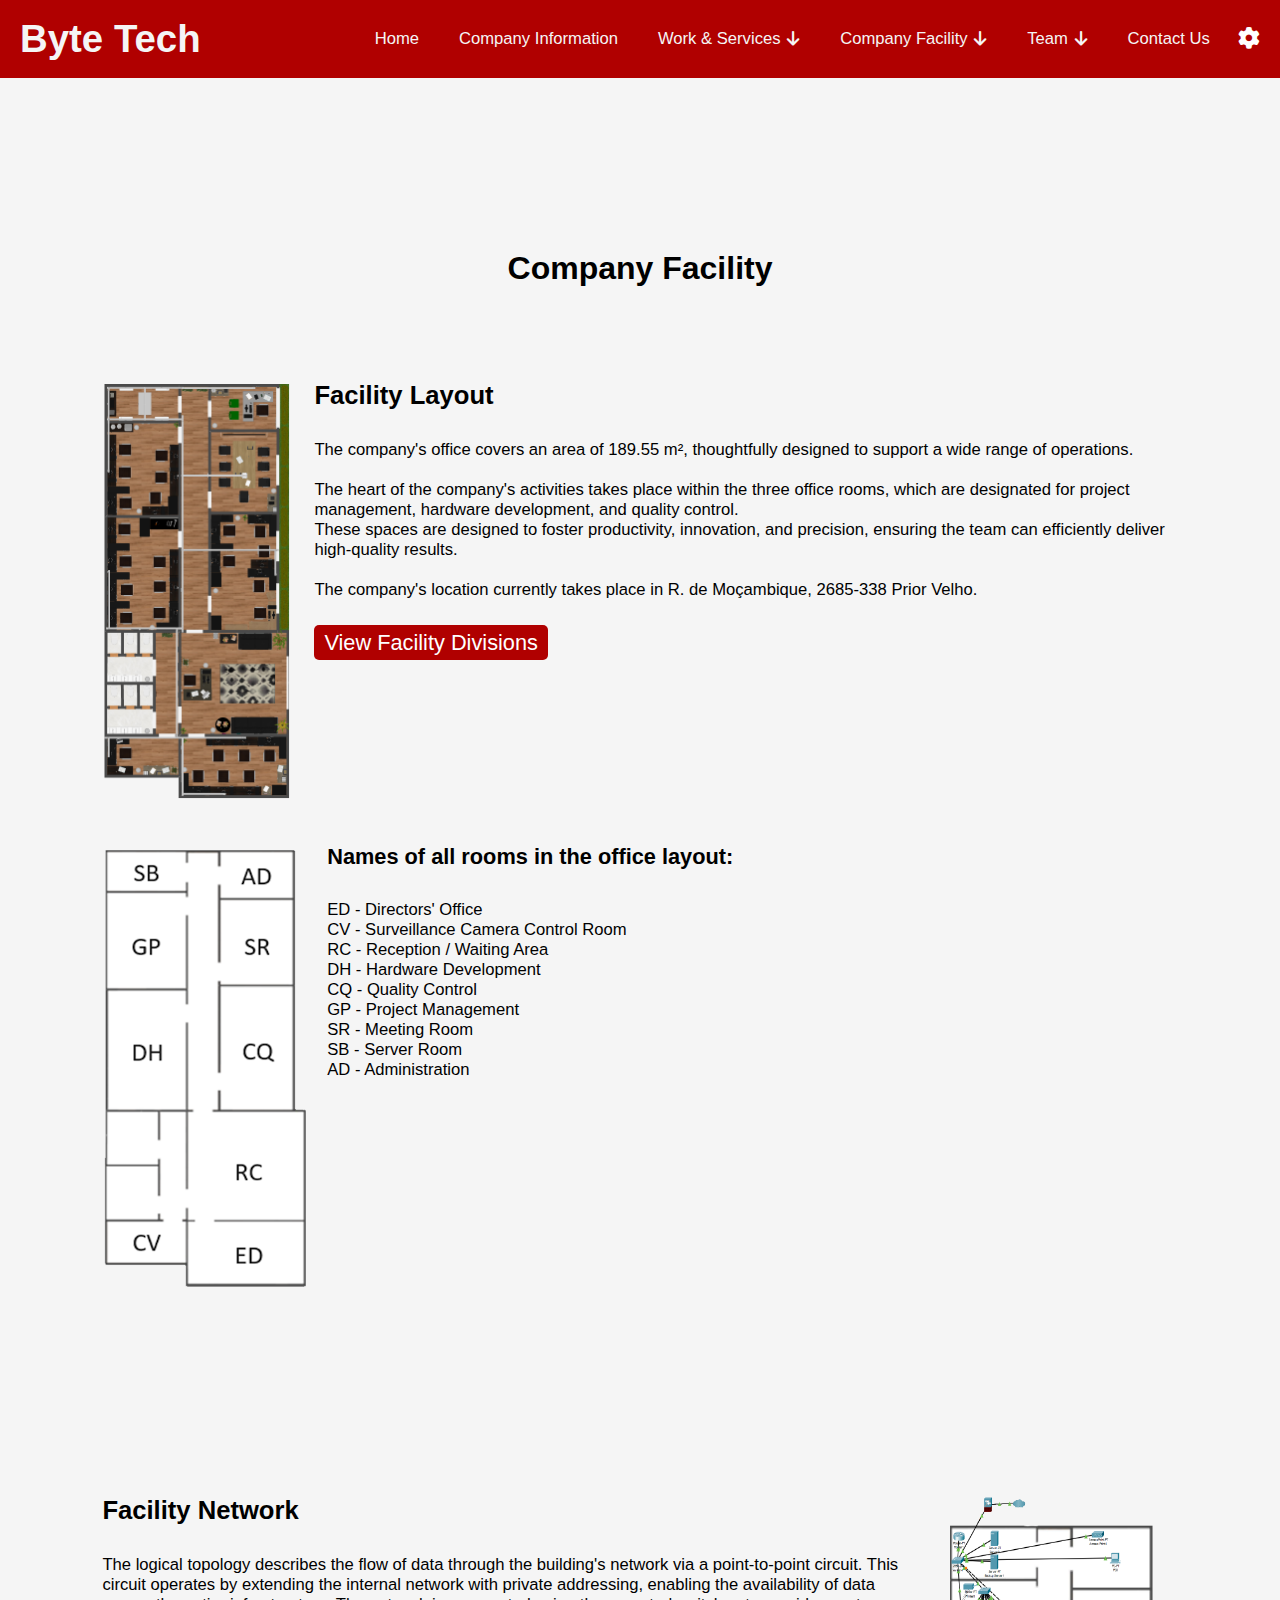
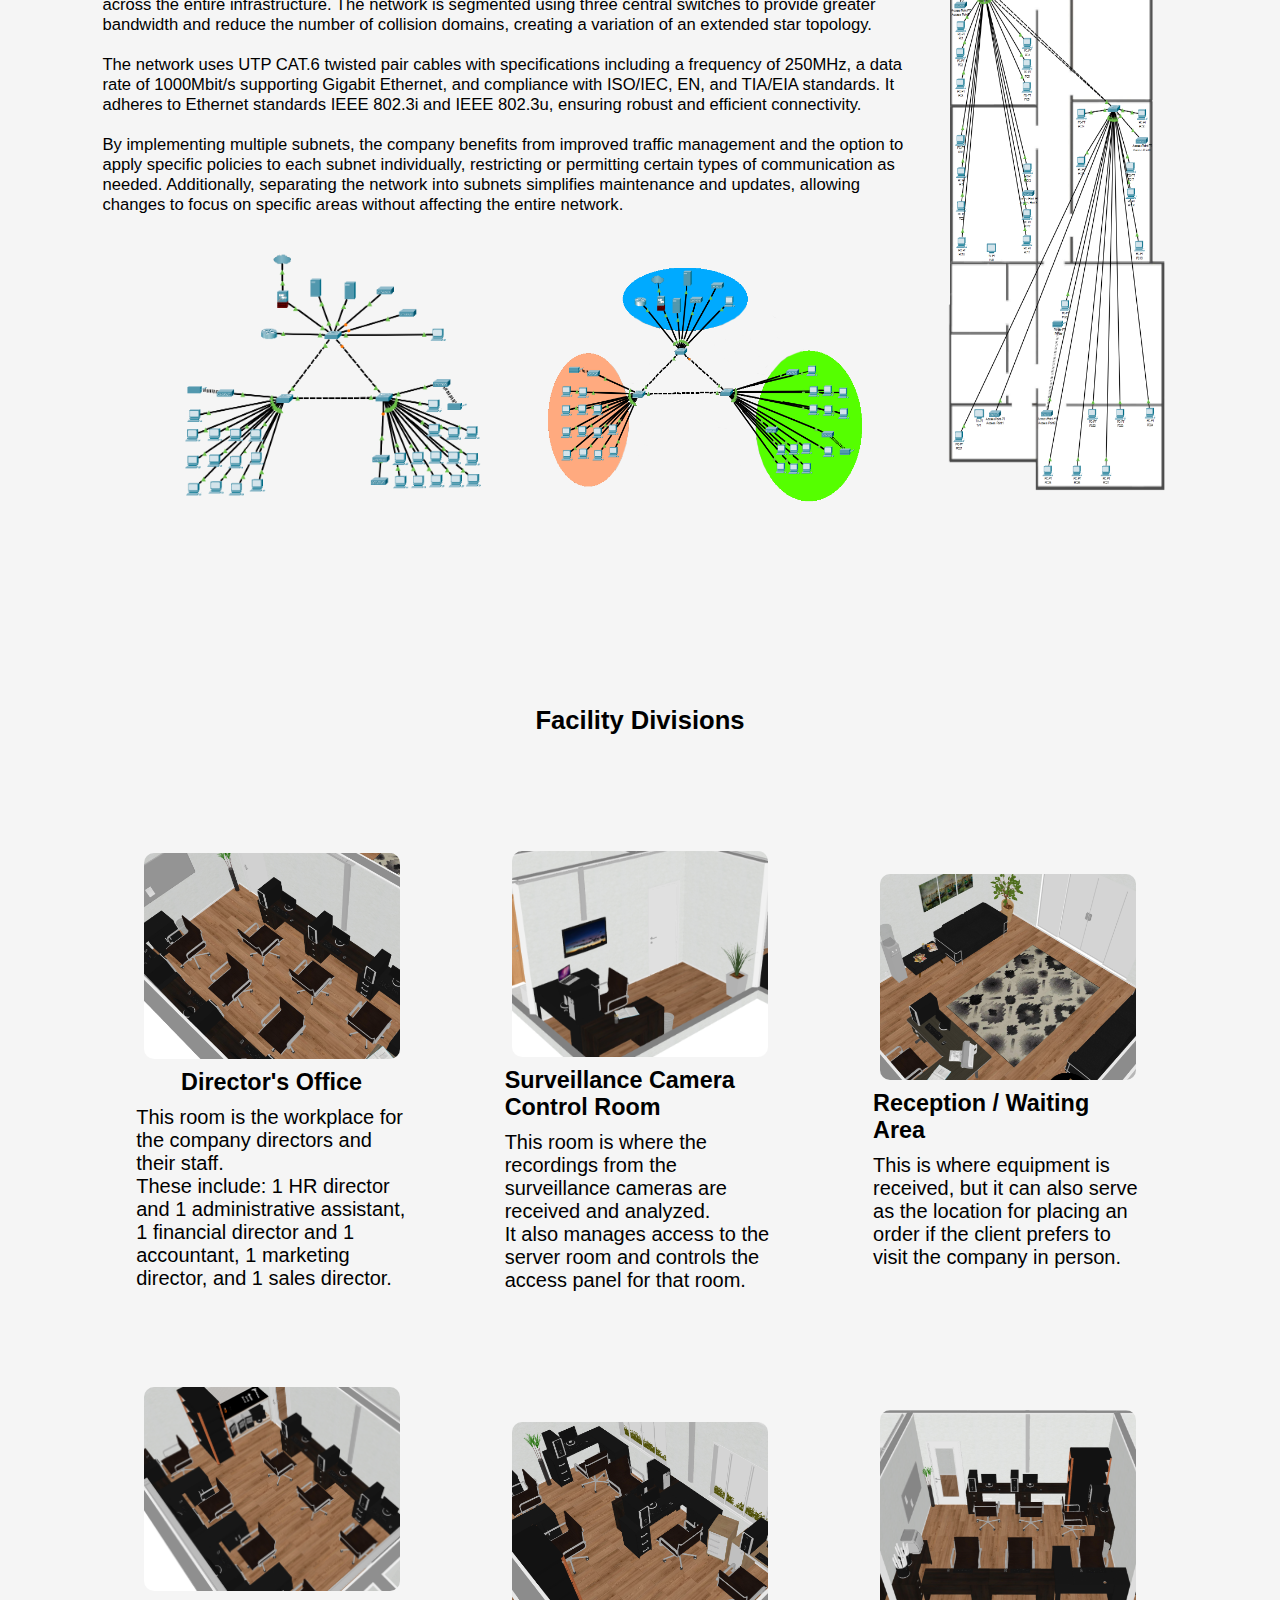
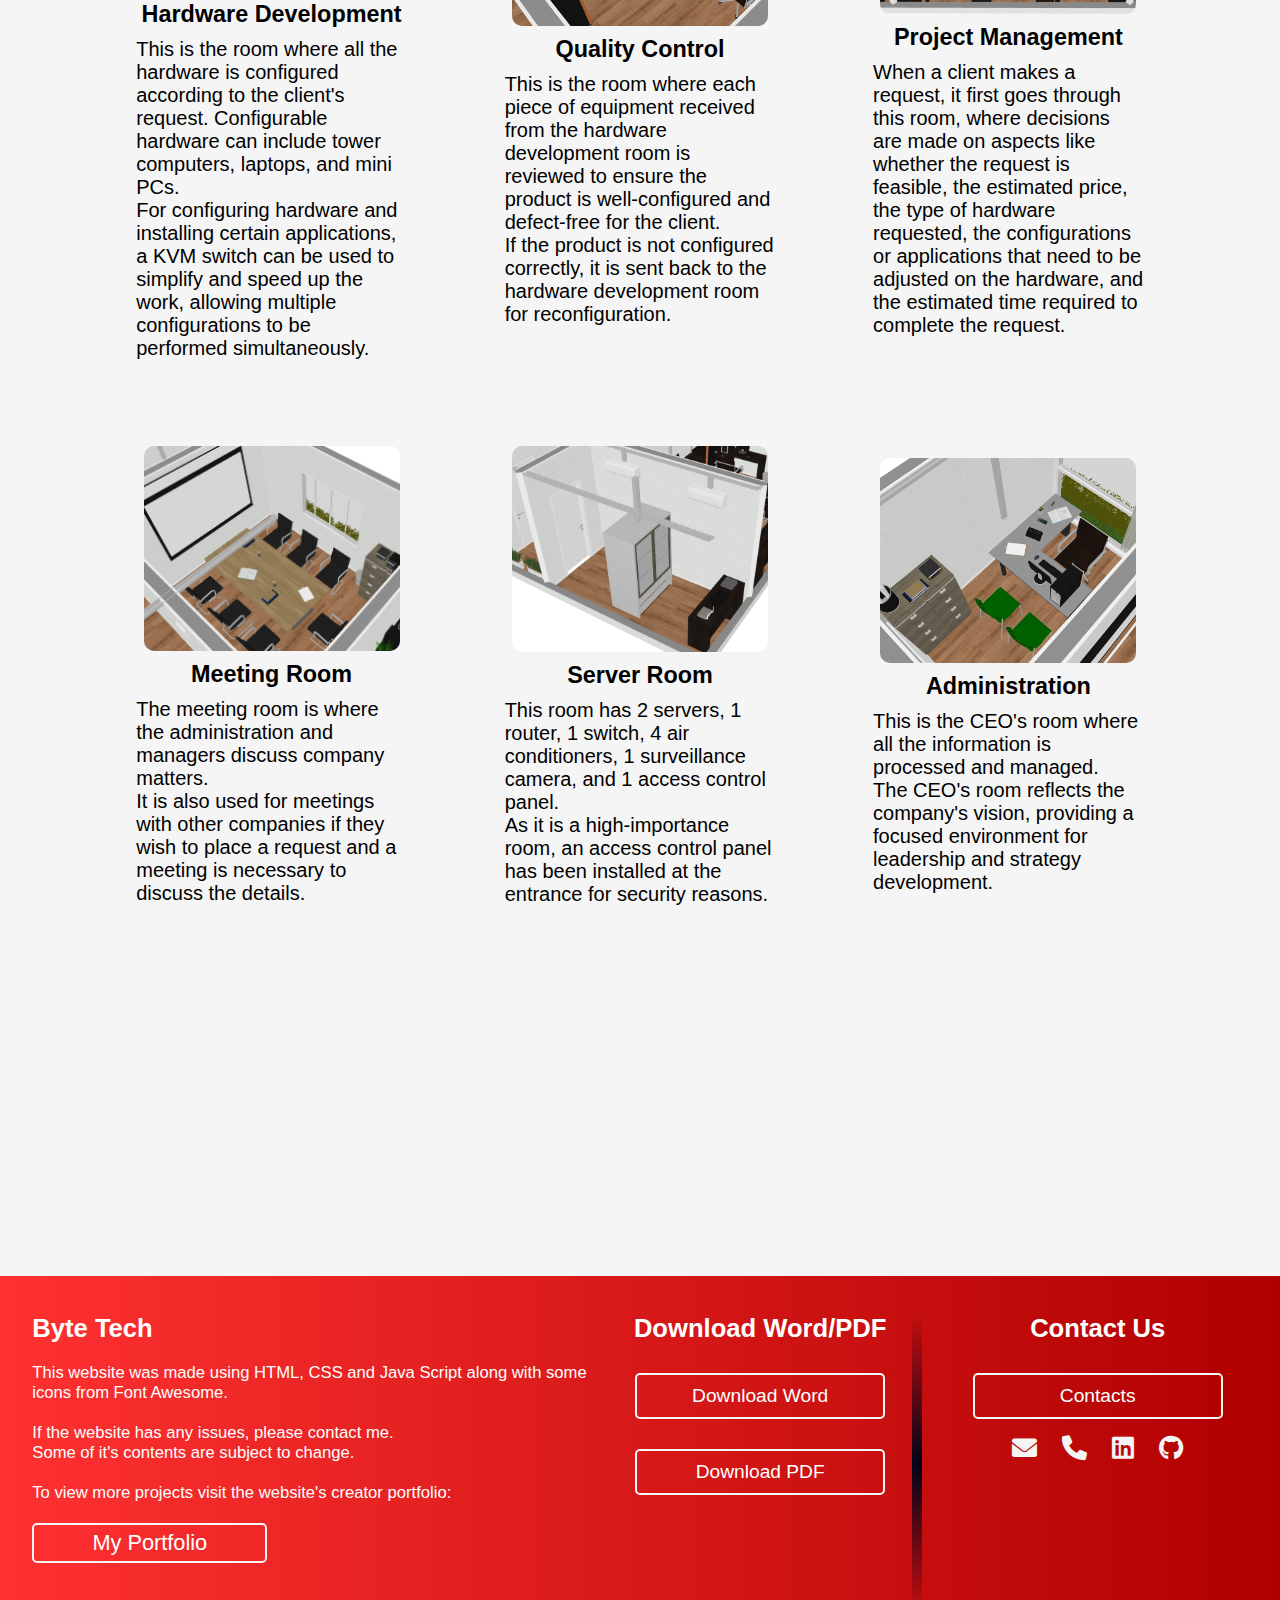
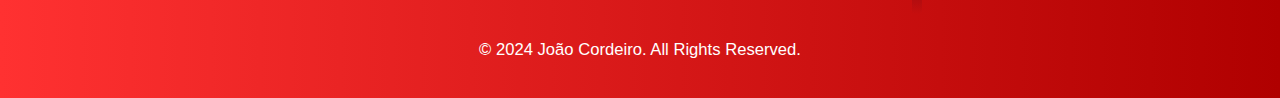
<file: companyfacility/companyfacility.html>
<!DOCTYPE html>
<html lang="en">
<head>
    <title>Byte Tech - Company Facility</title>
    <link rel="stylesheet" href="companyfacilitystyle.css">
    <link rel="icon" href="../images/favicon.ico" type="image/x-icon">
    <link rel="stylesheet" href="https://cdnjs.cloudflare.com/ajax/libs/font-awesome/6.0.0-beta3/css/all.min.css">
    <link rel="stylesheet" href="https://emoji-css.afeld.me/emoji.css">
    <!----use this tag for other projects------meta name="viewport" content="width=device-width, initial-scale=1.0"--------------->
</head>


<body class="body">

    <div class="back-to-top" id="backToTop">
        <a href="#header"><i class="fa-solid fa-arrow-up"></i></a>
    </div>


    <!------------------------------------------------------header----------------------------------------------------------->
    <section id="header">
        <div class="navbar-placeholder"></div>
        <header class="navbar">
            <div class="logo">
                <a href="#" class="nav-link" id="byte-tech">Byte Tech</a>
            </div>
            <nav class="menu">
                <ul class="menu-list">
                    <li class="menu-item">
                        <a href="../index.html"  class="headerhome" id="nav-link">Home</a>
                    </li>
                    <li class="menu-item">
                        <a href="../companyinformation/companyinformation.html"  class="headercompanyinformation" id="nav-link">Company Information</a>
                    </li>
                    <li class="menu-item dropdown">
                        <a href="../work/work.html" class="headerwork" id="nav-link">Work & Services <i class="fa-solid fa-arrow-right fa-rotate-90"></i></a>
                        <ul class="dropdown-menu">
                            <li><a href="../work/work.html#work1" class="headerwork1" id="nav-link">Hardware Creation, Design & Configuration</a></li>
                            <li><a href="../work/work.html#work2" class="headerwork2" id="nav-link">Hardware Maintenance & Repair</a></li>
                            <li><a href="../work/work.html#work3" class="headerwork3" id="nav-link">Prototyping and Testing</a></li>
                            <li><a href="../work/work.html#work4" class="headerwork4" id="nav-link">Component Sourcing & Supply Chain Management</a></li>
                        </ul>
                    </li>
                    <li class="menu-item dropdown">
                        <a href="companyfacility.html" class="headercompanyfacility" id="nav-link">Company Facility <i class="fa-solid fa-arrow-right fa-rotate-90"></i></a>
                        <ul class="dropdown-menu">
                            <li><a href="companyfacility.html#facilitylayout" class="headercompanyfacility1" id="nav-link">Facility Layout</a></li>
                            <li><a href="companyfacility.html#facilitynetwork" class="headercompanyfacility2" id="nav-link">Facility Network</a></li>
                            <li><a href="companyfacility.html#facilitydivisions" class="headercompanyfacility3" id="nav-link">Facility Divisions</a></li>
                        </ul>
                    </li>
                    <li class="menu-item dropdown">
                        <a href="../team/team.html" class="headerteam" id="nav-link">Team <i class="fa-solid fa-arrow-right fa-rotate-90"></i></a>
                        <ul class="dropdown-menu">
                            <li><a href="../team/team.html#operationaldepartments" class="headerteam1" id="nav-link">Operational Departments</a></li>
                            <li><a href="../team/team.html#administrativedepartments" class="headerteam2" id="nav-link">Administrative Departments</a></li>
                        </ul>
                    </li>
                    <li class="menu-item">
                        <a href="../contactus/contactus.html" class="headercontactus" id="nav-link">Contact Us</a>
                    </li>
                </ul>
            </nav>
            <div class="header-buttons">
                <div class="menu-container">
                    <button class="icons-toggle" id="icons-toggle" data-tooltip="Menu">
                        <i class="fa-solid fa-gear"></i>
                    </button>
                    <div class="icons-dropdown">
                        <!-- Color theme buttons -->
                        <div class="dropdown-row">
                            <div class="color-theme-buttons">
                                <button><a href="#" id="light-mode" data-tooltip="Light"><i class="fa-regular fa-sun"></i></a></button>
                            </div>
                            <div class="color-theme-buttons">
                                <button><a href="#" id="dark-mode" data-tooltip="Dark"><i class="fa-regular fa-moon"></i></a></button>
                            </div>
                            <div class="color-theme-buttons">
                                <button><a href="#" id="system-mode" data-tooltip="System"><i class="fa-solid fa-laptop"></i></a></button>
                            </div>
                        </div>
                        <!-- Language buttons -->
                        <div class="dropdown-row">
                            <div class="language-buttons">
                                <i class="em em-flag-us" Language="en" data-tooltip="US" aria-role="presentation" aria-label="U.S. Flag"></i>
                            </div>
                            <div class="language-buttons">
                                <i class="em em-flag-pt" Language="pt" data-tooltip="PT" aria-role="presentation" aria-label="Portugal Flag"></i>
                            </div>
                            <div class="language-buttons">
                                <i class="em em-flag-ea" Language="es" data-tooltip="ES" aria-role="presentation" aria-label="Ceuta & Melilla Flag"></i>
                            </div>
                        </div>
                    </div>
                </div>
            </div>
        </header>
    </section>






    <!-------------------------------------------------------------company facility----------------------------------------------------------------->
    <section id="companyfacility">
        <div class="companyfacility-contents">

            <h1>Company Facility</h1>

            <div class="facility-layout" id="facilitylayout">
                <div class="facility-layout-col1">

                    <img class="facility-layout-col1-img" src="../images/plantabytetechimg.png">

                    <div class="facility-layout-col1-textbox">

                        <h2>Facility Layout</h2>

                        <p>The company's office covers an area of 189.55 m², thoughtfully designed to support a wide range of operations.<br><br>The heart of the company's activities takes place within the three office rooms, which are designated for project management, hardware development, and quality control.<br>These spaces are designed to foster productivity, innovation, and precision, ensuring the team can efficiently deliver high-quality results.<br><br>The company's location currently takes place in R. de Moçambique, 2685-338 Prior Velho.</p>

                        <div>
                            <a href="#facilitydivisions" id="view-facility-divisions-button" class="viewfacilitydivision">View Facility Divisions</a>
                        </div>

                    </div>

                </div>

                <div class="facility-layout-col2">

                    <img class="facility-layout-col2-img" src="../images/plantasalasidentificadas.png">

                    <div class="facility-layout-col2-textbox">

                        <h3>Names of all rooms in the office layout:</h3>

                        <p>ED - Directors' Office<br>CV - Surveillance Camera Control Room<br>RC - Reception / Waiting Area<br>DH - Hardware Development<br>CQ - Quality Control<br>GP - Project Management<br>SR - Meeting Room<br>SB - Server Room<br>AD - Administration</p>

                    </div>

                </div>

            </div>


            <div class="facility-network" id="facilitynetwork">
                <div class="facility-network-contents">

                    <div class="facility-network-textbox">

                        <h2>Facility Network</h2>

                        <p>The logical topology describes the flow of data through the building's network via a point-to-point circuit. This circuit operates by extending the internal network with private addressing, enabling the availability of data across the entire infrastructure. The network is segmented using three central switches to provide greater bandwidth and reduce the number of collision domains, creating a variation of an extended star topology.<br><br>The network uses UTP CAT.6 twisted pair cables with specifications including a frequency of 250MHz, a data rate of 1000Mbit/s supporting Gigabit Ethernet, and compliance with ISO/IEC, EN, and TIA/EIA standards. It adheres to Ethernet standards IEEE 802.3i and IEEE 802.3u, ensuring robust and efficient connectivity.<br><br>By implementing multiple subnets, the company benefits from improved traffic management and the option to apply specific policies to each subnet individually, restricting or permitting certain types of communication as needed. Additionally, separating the network into subnets simplifies maintenance and updates, allowing changes to focus on specific areas without affecting the entire network.</p>
                    
                        <div class="facility-network-ciscoimg">
                            <img class="facility-network-img1" src="../images/topologialogicaimg.png">
                            <img class="facility-network-img2" src="../images/subredesimg.png">
                        </div>

                    </div>

                    <img class="facility-network-img3" src="../images/plantanetwork1.png">

                </div>

            </div>




            <div class="facility-divisions" id="facilitydivisions">

                <h2>Facility Divisions</h2>

                <div class="facility-divisions-contents">

                    <div class="directorsoffice-division">
                        <img class="directorsoffice-img" src="../images/directorsofficeimg.png">
                        <h3>Director's Office</h3>
                        <p>This room is the workplace for the company directors and their staff.<br>These include: 1 HR director and 1 administrative assistant, 1 financial director and 1 accountant, 1 marketing director, and 1 sales director.</p>
                    </div>

                    <div class="surveillancecameracontrolroom-division">
                        <img class="surveillancecameracontrolroom-img" src="../images/surveillancecameracontrolroomimg.png">
                        <h3>Surveillance Camera Control Room</h3>
                        <p>This room is where the recordings from the surveillance cameras are received and analyzed.<br>It also manages access to the server room and controls the access panel for that room.</p>
                    </div>

                    <div class="reception-division">
                        <img class="reception-img" src="../images/receptionimg.png">
                        <h3>Reception / Waiting Area</h3>
                        <p>This is where equipment is received, but it can also serve as the location for placing an order if the client prefers to visit the company in person.</p>
                    </div>

                    <div class="hardwaredevelopment-division">
                        <img class="hardwaredevelopment-img" src="../images/hardwaredevelopmentimg.png">
                        <h3>Hardware Development</h3>
                        <p>This is the room where all the hardware is configured according to the client's request. Configurable hardware can include tower computers, laptops, and mini PCs.<br>For configuring hardware and installing certain applications, a KVM switch can be used to simplify and speed up the work, allowing multiple configurations to be performed simultaneously.</p>
                    </div>

                    <div class="qualitycontrol-division">
                        <img class="qualitycontrol-img" src="../images/qualitycontrolimg.png">
                        <h3>Quality Control</h3>
                        <p>This is the room where each piece of equipment received from the hardware development room is reviewed to ensure the product is well-configured and defect-free for the client.<br>If the product is not configured correctly, it is sent back to the hardware development room for reconfiguration.</p>
                    </div>

                    <div class="projectmanagement-division">
                        <img class="projectmanagement-img" src="../images/projectmanagementimg.png">
                        <h3>Project Management</h3>
                        <p>When a client makes a request, it first goes through this room, where decisions are made on aspects like whether the request is feasible, the estimated price, the type of hardware requested, the configurations or applications that need to be adjusted on the hardware, and the estimated time required to complete the request.</p>
                    </div>

                    <div class="meetingroom-division">
                        <img class="meetingroom-img" src="../images/meetingroomimg.png">
                        <h3>Meeting Room</h3>
                        <p>The meeting room is where the administration and managers discuss company matters.<br>It is also used for meetings with other companies if they wish to place a request and a meeting is necessary to discuss the details.</p>
                    </div>

                    <div class="serverroom-division">
                        <img class="serverroom-img" src="../images/serverroomimg.png">
                        <h3>Server Room</h3>
                        <p>This room has 2 servers, 1 router, 1 switch, 4 air conditioners, 1 surveillance camera, and 1 access control panel.<br>As it is a high-importance room, an access control panel has been installed at the entrance for security reasons.</p>
                    </div>

                    <div class="administration-division">
                        <img class="administration-img" src="../images/administrationimg.png">
                        <h3>Administration</h3>
                        <p>This is the CEO's room where all the information is processed and managed.<br>The CEO's room reflects the company's vision, providing a focused environment for leadership and strategy development.</p>
                    </div>
                </div>
            </div>

        </div>
    </section>

    <!-------------------------------------------------------footer-------------------------------------------------------------------->
    <footer id="footer">
        <div class="footer-class">

            <div class="footer-content">

                <div class="footer-col1">
                    <div>
                        <h1>Byte Tech</h1>
                    </div>
                    <div>
                        <p class="footer-col1-p1">This website was made using HTML, CSS and Java Script along with some icons from Font Awesome.<br><br></p>
                        <p class="footer-col1-p2">If the website has any issues, please contact me.<br>Some of it's contents are subject to change.<br><br></p>
                        <p class="footer-col1-p3">To view more projects visit the website's creator portfolio:</p>
                    </div>

                    <a href="https://cordeiro50.github.io/personal-portfolio/" class="footer-col1-portfolio-button" target="_blank">My Portfolio</a>
                    
                </div>
                    
                <div class="footer-col2">
                    <div class="footer-col2-title">
                        <h1>Download Word/PDF</h1>
                    </div>
                    <div class="downloadwordfooter">
                        <a href="files/empresa byte tech PAF (1) (1) (1) (1) (1).docx" download class="footer-download-button">Download Word</a>
                    </div>
                    <div class="downloadpdffooter">
                        <a href="files/empresa byte tech PAF (1) (1) (1) (1) (1) PDF.pdf" download class="footer-download-button">Download PDF</a>
                    </div>
                </div>

                <div class="verticalline-divider"></div>

                <div>
                    <div class="footer-col3">
                        <div>
                            <h1>Contact Us</h1>
                        </div>
                        
                        <a href="../contactus/contactus.html" id="contact-us-button" class="contactusbuttonfooter">Contacts</a>

                        <div class="footer-col3-icons">
                            <div>
                                <a class="contactme-email" href="mailto:joaomanuelcarvalho500@gmail.com"><i class="fa-solid fa-envelope"></i></a>
                            </div>   
                            <div>
                                <a class="contactme-phonenumber" href="tel:+351930687334"><i class="fa-solid fa-phone"></i></a>
                            </div>
                            <div>
                                <a class="contactme-linkedin" href="https://www.linkedin.com/in/joao-cordeiro-0793692aaiu4t5bt5k3"><i class="fa-brands fa-linkedin"></i></a>
                            </div> 
                            <div>
                                <a class="contactme-github" href="https://github.com/cordeiro50"><i class="fa-brands fa-github"></i></a>
                            </div>
                        </div>
                    </div>
                </div>

            </div>

            <div class="footer-copyright">
                <p class="copyright">© 2024 João Cordeiro. All Rights Reserved.</p>
            </div>

        </div>

    </footer>

















    <!---------------------------js----------------------------------->


    <!--------dropdown menu---------->
    <script>
        const gearButton = document.getElementById('icons-toggle');
        const dropdownMenu = document.querySelector('.icons-dropdown');

    // Toggle dropdown visibility on gear button click
        gearButton.addEventListener('click', (event) => {
            event.stopPropagation(); // Prevent click from propagating
            dropdownMenu.classList.toggle('open');
        });

    // Hide dropdown if clicked outside
        document.addEventListener('click', (event) => {
            if (!gearButton.contains(event.target) && !dropdownMenu.contains(event.target)) {
            dropdownMenu.classList.remove('open');
        }
        });
    </script>


    <!--------light / dark themes---------->
    <script>
        function setTheme(theme) {
            document.documentElement.setAttribute('data-theme', theme);
            localStorage.setItem('theme', theme);
        }
    
    // Check for stored theme preference
        const storedTheme = localStorage.getItem('theme');
        if (storedTheme) {
            document.documentElement.setAttribute('data-theme', storedTheme);
        } else {
        const systemPrefersDark = window.matchMedia('(prefers-color-scheme: dark)').matches;
            document.documentElement.setAttribute('data-theme', systemPrefersDark ? 'dark' : 'light');
        }
    
    // Event listeners for theme buttons
        document.getElementById('light-mode').addEventListener('click', (event) => {
            event.preventDefault();
            setTheme('light');
        });
    
        document.getElementById('dark-mode').addEventListener('click', (event) => {
            event.preventDefault();
            setTheme('dark');
        });
    
        document.getElementById('system-mode').addEventListener('click', (event) => {
            event.preventDefault();
            const systemPrefersDark = window.matchMedia('(prefers-color-scheme: dark)').matches;
            setTheme(systemPrefersDark ? 'dark' : 'light');
        });
    </script>


    <!-----------------image zoom--------------->
    <div id="image-modal" class="modal">
        <span class="close-btn">&times;</span>
        <img class="modal-content" id="modal-image">
    </div>

    <script>
        const modal = document.getElementById('image-modal');
        const modalImg = document.getElementById('modal-image');
        const closeModal = document.querySelector('.close-btn');

        document.querySelectorAll('.facility-layout-col1-img, .facility-layout-col2-img, .facility-network-img1, .facility-network-img2, .facility-network-img3, .directorsoffice-img, .surveillancecameracontrolroom-img, .reception-img, .hardwaredevelopment-img, .qualitycontrol-img, .projectmanagement-img, .meetingroom-img, .serverroom-img, .administration-img').forEach(img => {
            img.addEventListener('click', () => {
                modal.style.display = 'flex';
                modalImg.src = img.src;
            });
        });

        closeModal.addEventListener('click', () => {
            modal.style.display = 'none';
        });

        modal.addEventListener('click', (event) => {
            if (event.target === modal) {
                modal.style.display = 'none';
            }
        });
    </script>

    <script>
        document.addEventListener('DOMContentLoaded', () => {
            const modalContent = document.querySelector('.modal-content');

        modalContent.addEventListener('mousemove', (e) => {
            if (modalContent.classList.contains('zoomed')) {
                const rect = modalContent.getBoundingClientRect();
                const x = ((e.clientX - rect.left) / rect.width) * 100;
                const y = ((e.clientY - rect.top) / rect.height) * 100;
                modalContent.style.transformOrigin = `${x}% ${y}%`;
            }
        });

        modalContent.addEventListener('click', () => {
            if (modalContent.classList.contains('zoomed')) {
                modalContent.classList.remove('zoomed');
                modalContent.style.transformOrigin = "center";
            } else {
                modalContent.classList.add('zoomed');
            }
        });
        });
    </script>

    <!--------back to top button---------->
    <script>
        window.addEventListener('scroll', () => {
            const backToTop = document.getElementById('backToTop');
            if (window.scrollY > 150) { 
                backToTop.classList.add('show');
            } else {
                backToTop.classList.remove('show');
            }
        });
    </script>



    <!-------------------------------tradução----------------------------------------->

    <script>
        let languageButtons = document.querySelectorAll(".language-buttons i"); 

        let headerdata = {
            en: {
                header: {
                    headernav: {
                        headerhome: "Home",
                        headercompanyinformation: "Company Information",
                        headerwork: "Work & Services",
                        headercompanyfacility: "Company Facility",
                        headerteam: "Team",
                        headercontactus: "Contact Us"
                    },
                    headerdropdown: {
                        headerwork1: "Hardware Creation, Design & Configuration",
                        headerwork2: "Hardware Maintenance & Repair",
                        headerwork3: "Prototyping and Testing",
                        headerwork4: "Component Sourcing & Supply Chain Management",
                        headercompanyfacility1: "Facility Layout",
                        headercompanyfacility2: "Facility Network",
                        headercompanyfacility3: "Facility Divisions",
                        headerteam1: "Operational Departments",
                        headerteam2: "Administrative Departments"
                    }
                }
            },
            pt: {
                header: {
                    headernav: {
                        headerhome: "Início",
                        headercompanyinformation: "Informações da Empresa",
                        headerwork: "Trabalhos e Serviços",
                        headercompanyfacility: "Instalações da Empresa",
                        headerteam: "Equipa",
                        headercontactus: "Contacte-nos"
                    },
                    headerdropdown: {
                        headerwork1: "Criação, Design e Configuração de Hardware",
                        headerwork2: "Manutenção e Reparação de Hardware",
                        headerwork3: "Modelagem e Testes",
                        headerwork4: "Aprovisionamento de Componentes e Gestão da Cadeia de Suprimentos",
                        headercompanyfacility1: "Layout das Instalações",
                        headercompanyfacility2: "Rede das Instalações",
                        headercompanyfacility3: "Divisões das Instalações",
                        headerteam1: "Departamentos Operacionais",
                        headerteam2: "Departamentos Administrativos"
                    }
                }
            },
            es: {
                header: {
                    headernav: {
                        headerhome: "Inicio",
                        headercompanyinformation: "Información de la Empresa",
                        headerwork: "Trabajo y Servicios",
                        headercompanyfacility: "Instalaciones de la Empresa",
                        headerteam: "Equipo",
                        headercontactus: "Contáctanos"
                    },
                    headerdropdown: {
                        headerwork1: "Creación, Diseño y Configuración de Hardware",
                        headerwork2: "Mantenimiento y Reparación de Hardware",
                        headerwork3: "Prototipado y Pruebas",
                        headerwork4: "Abastecimiento de Componentes y Gestión de la Cadena de Suministro",
                        headercompanyfacility1: "Diseño de las Instalaciones",
                        headercompanyfacility2: "Red de las Instalaciones",
                        headercompanyfacility3: "Divisiones de las Instalaciones",
                        headerteam1: "Departamentos Operativos",
                        headerteam2: "Departamentos Administrativos"
                    }
                }
            }
        }   

        let companyfacilitydata = {
            en: {
                companyfacility: {
                    companyfacilitycontents: {
                        companyfacilityh1: "Company Facility",
                        facilitylayoutcol1h2: "Facility Layout",
                        facilitylayoutcol1p: "The company's office covers an area of 189.55 m², thoughtfully designed to support a wide range of operations.<br><br>The heart of the company's activities takes place within the three office rooms, which are designated for project management, hardware development, and quality control.<br>These spaces are designed to foster productivity, innovation, and precision, ensuring the team can efficiently deliver high-quality results.<br><br>The company's location currently takes place in R. de Moçambique, 2685-338 Prior Velho.",
                        facilitylayoutcol1a: "View Facility Divisions",
                        facilitylayoutcol2h3: "Names of all rooms in the office layout:",
                        facilitylayoutcol2p: "ED - Directors' Office<br>CV - Surveillance Camera Control Room<br>RC - Reception / Waiting Area<br>DH - Hardware Development<br>CQ - Quality Control<br>GP - Project Management<br>SR - Meeting Room<br>SB - Server Room<br>AD - Administration",

                        facilitynetworkh2: "Facility Network",
                        facilitynetworkp: "The logical topology describes the flow of data through the building's network via a point-to-point circuit. This circuit operates by extending the internal network with private addressing, enabling the availability of data across the entire infrastructure. The network is segmented using three central switches to provide greater bandwidth and reduce the number of collision domains, creating a variation of an extended star topology.<br><br>The network uses UTP CAT.6 twisted pair cables with specifications including a frequency of 250MHz, a data rate of 1000Mbit/s supporting Gigabit Ethernet, and compliance with ISO/IEC, EN, and TIA/EIA standards. It adheres to Ethernet standards IEEE 802.3i and IEEE 802.3u, ensuring robust and efficient connectivity.<br><br>By implementing multiple subnets, the company benefits from improved traffic management and the option to apply specific policies to each subnet individually, restricting or permitting certain types of communication as needed. Additionally, separating the network into subnets simplifies maintenance and updates, allowing changes to focus on specific areas without affecting the entire network.",

                        facilitydivisionsh2: "Facility Divisions",
                        directorsofficeh3: "Director's Office",
                        directorsofficep: "This room is the workplace for the company directors and their staff.<br>These include: 1 HR director and 1 administrative assistant, 1 financial director and 1 accountant, 1 marketing director, and 1 sales director.",
                        surveillancecameracontrolroomh3: "Surveillance Camera Control Room",
                        surveillancecameracontrolroomp: "This room is where the recordings from the surveillance cameras are received and analyzed.<br>It also manages access to the server room and controls the access panel for that room.",
                        receptionh3: "Reception / Waiting Area",
                        receptionp: "This is where equipment is received, but it can also serve as the location for placing an order if the client prefers to visit the company in person.",
                        hardwaredevelopmenth3: "Hardware Development",
                        hardwaredevelopmentp: "This is the room where all the hardware is configured according to the client's request. Configurable hardware can include tower computers, laptops, and mini PCs.<br>For configuring hardware and installing certain applications, a KVM switch can be used to simplify and speed up the work, allowing multiple configurations to be performed simultaneously.",
                        qualitycontrolh3: "Quality Control",
                        qualitycontrolp: "This is the room where each piece of equipment received from the hardware development room is reviewed to ensure the product is well-configured and defect-free for the client.<br>If the product is not configured correctly, it is sent back to the hardware development room for reconfiguration.",
                        projectmanagementh3: "Project Management",
                        projectmanagementp: "When a client makes a request, it first goes through this room, where decisions are made on aspects like whether the request is feasible, the estimated price, the type of hardware requested, the configurations or applications that need to be adjusted on the hardware, and the estimated time required to complete the request.",
                        meetingroomh3: "Meeting Room",
                        meetingroomp: "The meeting room is where the administration and managers discuss company matters.<br>It is also used for meetings with other companies if they wish to place a request and a meeting is necessary to discuss the details.",
                        serverroomh3: "Server Room",
                        serverroomp: "This room has 2 servers, 1 router, 1 switch, 4 air conditioners, 1 surveillance camera, and 1 access control panel.<br>As it is a high-importance room, an access control panel has been installed at the entrance for security reasons.",
                        administrationh3: "Administration",
                        administrationp: "This is the CEO's room where all the information is processed and managed.<br>The CEO's room reflects the company's vision, providing a focused environment for leadership and strategy development.",
                    }
                }
            },
            pt: {
                companyfacility: {
                    companyfacilitycontents: {
                        companyfacilityh1: "Instalação da Empresa",
                        facilitylayoutcol1h2: "Layout da Instalação",
                        facilitylayoutcol1p: "O escritório da empresa ocupa uma área de 189,55 m², projetada de forma cuidadosa para apoiar uma ampla gama de operações.<br><br>O coração das atividades da empresa acontece nas três salas de escritório, destinadas à gestão de projetos, desenvolvimento de hardware e controlo de qualidade.<br>Estes espaços são concebidos para fomentar a produtividade, inovação e precisão, garantindo que a equipa possa fornecer resultados de alta qualidade de forma eficiente.<br><br>A localização atual da empresa situa-se em R. de Moçambique, 2685-338 Prior Velho.",
                        facilitylayoutcol1a: "Ver Divisões da Instalação",
                        facilitylayoutcol2h3: "Nomes de todas as salas no layout do escritório:",
                        facilitylayoutcol2p: "ED - Escritório dos Diretores<br>CV - Sala de Controlo das Câmaras de Vigilância<br>RC - Receção / Área de Espera<br>DH - Desenvolvimento de Hardware<br>CQ - Controlo de Qualidade<br>GP - Gestão de Projetos<br>SR - Sala de Reuniões<br>SB - Sala de Servidores<br>AD - Administração",

                        facilitynetworkh2: "Rede da Instalação",
                        facilitynetworkp: "A topologia lógica descreve o fluxo de dados através da rede no edifício, via um circuito ponto-a-ponto. Este circuito opera ao expandir a rede interna com endereçamento privado, permitindo a disponibilização de dados em toda a infraestrutura. A rede é segmentada utilizando três switches centrais para proporcionar maior largura de banda e reduzir o número de domínios de colisão, criando uma variação da topologia de estrela estendida.<br><br>A rede utiliza cabos de par trançado UTP CAT.6 com especificações que incluem frequência de 250MHz, uma taxa de dados de 1000Mbit/s suportando Ethernet Gigabit, e conformidade com os padrões ISO/IEC, EN e TIA/EIA. Está em conformidade com os padrões Ethernet IEEE 802.3i e IEEE 802.3u, garantindo conectividade robusta e eficiente.<br><br>A implementação de várias sub-redes oferece à empresa benefícios como uma melhor gestão de tráfego e a possibilidade de aplicar políticas específicas a cada sub-rede individualmente, restringindo ou permitindo certos tipos de comunicação conforme necessário. Além disso, separar a rede em sub-redes simplifica a manutenção e as atualizações, permitindo que mudanças sejam feitas em áreas específicas sem afetar toda a rede.",

                        facilitydivisionsh2: "Divisões da Instalação",
                        directorsofficeh3: "Escritório dos Diretores",
                        directorsofficep: "Esta sala é o local de trabalho dos diretores da empresa e dos seus funcionários.<br>Inclui: 1 diretor de RH e 1 assistente administrativo, 1 diretor financeiro e 1 contabilista, 1 diretor de marketing e 1 diretor de vendas.",
                        surveillancecameracontrolroomh3: "Sala de Controlo das Câmaras de Vigilância",
                        surveillancecameracontrolroomp: "Esta sala é onde as gravações das câmaras de vigilância são recebidas e analisadas.<br>Também gere o acesso à sala de servidores e controla o painel de acesso para essa sala.",
                        receptionh3: "Receção / Área de Espera",
                        receptionp: "Aqui é onde os equipamentos são recebidos, mas também pode ser o local onde um pedido é feito, caso o cliente prefira visitar a empresa pessoalmente.",
                        hardwaredevelopmenth3: "Desenvolvimento de Hardware",
                        hardwaredevelopmentp: "Esta é a sala onde todo o hardware é configurado conforme o pedido do cliente. O hardware configurável pode incluir computadores torre, portáteis e mini PCs.<br>Para configurar hardware e instalar certas aplicações, pode ser usado um switch KVM para simplificar e acelerar o trabalho, permitindo várias configurações simultaneamente.",
                        qualitycontrolh3: "Controlo de Qualidade",
                        qualitycontrolp: "Esta é a sala onde cada equipamento recebido da sala de desenvolvimento de hardware é revisto para garantir que o produto está bem configurado e sem defeitos para o cliente.<br>Se o produto não estiver configurado corretamente, é devolvido à sala de desenvolvimento de hardware para reconfiguração.",
                        projectmanagementh3: "Gestão de Projetos",
                        projectmanagementp: "Quando um cliente faz um pedido, ele passa primeiro por esta sala, onde são tomadas decisões sobre se o pedido é viável, o preço estimado, o tipo de hardware solicitado, as configurações ou aplicações que precisam de ser ajustadas no hardware e o tempo estimado para realizar o pedido.",
                        meetingroomh3: "Sala de Reuniões",
                        meetingroomp: "A sala de reuniões é onde a administração e os gestores discutem assuntos da empresa.<br>Também é utilizada para reuniões com outras empresas caso estas queiram fazer um pedido e seja necessário discutir os detalhes.",
                        serverroomh3: "Sala de Servidores",
                        serverroomp: "Esta sala possui 2 servidores, 1 router, 1 switch, 4 aparelhos de ar condicionado, 1 câmara de vigilância e 1 painel de controlo de acesso.<br>Como é uma sala de alta importância, foi instalado um painel de controlo de acesso na entrada por razões de segurança.",
                        administrationh3: "Administração",
                        administrationp: "Esta é a sala do CEO, onde todas as informações são processadas e geridas.<br>A sala do CEO reflete a visão da empresa, proporcionando um ambiente focado para liderança e desenvolvimento estratégico.",
                    }
                }
            },
            es: {
                companyfacility: {
                    companyfacilitycontents: {
                        companyfacilityh1: "Instalaciones de la Empresa",
                        facilitylayoutcol1h2: "Diseño de las Instalaciones",
                        facilitylayoutcol1p: "La oficina de la empresa ocupa un área de 189,55 m², diseñada cuidadosamente para apoyar una amplia gama de operaciones.<br><br>El corazón de las actividades de la empresa tiene lugar en tres salas de oficina, destinadas a la gestión de proyectos, el desarrollo de hardware y el control de calidad.<br>Estos espacios están diseñados para fomentar la productividad, la innovación y la precisión, asegurando que el equipo pueda entregar resultados de alta calidad de manera eficiente.<br><br>La ubicación actual de la empresa está en R. de Moçambique, 2685-338 Prior Velho.",
                        facilitylayoutcol1a: "Ver Divisiones de las Instalaciones",
                        facilitylayoutcol2h3: "Nombres de todas las salas en el diseño de la oficina:",
                        facilitylayoutcol2p: "ED - Oficina de los Directores<br>CV - Sala de Control de Cámaras de Vigilancia<br>RC - Recepción / Área de Espera<br>DH - Desarrollo de Hardware<br>CQ - Control de Calidad<br>GP - Gestión de Proyectos<br>SR - Sala de Reuniones<br>SB - Sala de Servidores<br>AD - Administración",

                        facilitynetworkh2: "Red de las Instalaciones",
                        facilitynetworkp: "La topología lógica describe el flujo de datos a través de la red del edificio mediante un circuito punto a punto. Este circuito opera extendiendo la red interna con direccionamiento privado, permitiendo la disponibilidad de datos en toda la infraestructura. La red está segmentada mediante tres switches centrales para proporcionar mayor ancho de banda y reducir la cantidad de dominios de colisión, creando una variación de la topología de estrella extendida.<br><br>La red utiliza cables de par trenzado UTP CAT.6 con especificaciones que incluyen una frecuencia de 250MHz, una velocidad de datos de 1000Mbit/s compatible con Ethernet Gigabit, y conformidad con los estándares ISO/IEC, EN y TIA/EIA. Cumple con los estándares Ethernet IEEE 802.3i e IEEE 802.3u, garantizando una conectividad robusta y eficiente.<br><br>La implementación de varias subredes proporciona a la empresa beneficios como una mejor gestión del tráfico y la posibilidad de aplicar políticas específicas a cada subred de forma individual, restringiendo o permitiendo ciertos tipos de comunicación según sea necesario. Además, separar la red en subredes simplifica el mantenimiento y las actualizaciones, permitiendo realizar cambios en áreas específicas sin afectar a toda la red.",

                        facilitydivisionsh2: "Divisiones de las Instalaciones",
                        directorsofficeh3: "Oficina de los Directores",
                        directorsofficep: "Esta sala es el lugar de trabajo de los directores de la empresa y su personal.<br>Incluye: 1 director de Recursos Humanos y 1 asistente administrativo, 1 director financiero y 1 contador, 1 director de marketing y 1 director de ventas.",
                        surveillancecameracontrolroomh3: "Sala de Control de Cámaras de Vigilancia",
                        surveillancecameracontrolroomp: "Esta sala es donde se reciben y analizan las grabaciones de las cámaras de vigilancia.<br>También gestiona el acceso a la sala de servidores y controla el panel de acceso para esa sala.",
                        receptionh3: "Recepción / Área de Espera",
                        receptionp: "Aquí es donde se reciben los equipos, pero también puede ser el lugar donde se realiza un pedido si el cliente prefiere visitar la empresa en persona.",
                        hardwaredevelopmenth3: "Desarrollo de Hardware",
                        hardwaredevelopmentp: "Esta es la sala donde se configura todo el hardware según el pedido del cliente. El hardware configurable puede incluir ordenadores de torre, portátiles y mini PCs.<br>Para configurar hardware e instalar ciertas aplicaciones, se puede utilizar un switch KVM para simplificar y acelerar el trabajo, permitiendo realizar múltiples configuraciones simultáneamente.",
                        qualitycontrolh3: "Control de Calidad",
                        qualitycontrolp: "Esta es la sala donde se revisa cada equipo recibido de la sala de desarrollo de hardware para garantizar que el producto esté bien configurado y sin defectos para el cliente.<br>Si el producto no está configurado correctamente, se devuelve a la sala de desarrollo de hardware para su reconfiguración.",
                        projectmanagementh3: "Gestión de Proyectos",
                        projectmanagementp: "Cuando un cliente realiza un pedido, primero pasa por esta sala, donde se toman decisiones sobre si el pedido es viable, el precio estimado, el tipo de hardware solicitado, las configuraciones o aplicaciones que deben ajustarse en el hardware y el tiempo estimado para completar el pedido.",
                        meetingroomh3: "Sala de Reuniones",
                        meetingroomp: "La sala de reuniones es donde la administración y los gestores discuten los asuntos de la empresa.<br>También se utiliza para reuniones con otras empresas si desean realizar un pedido y es necesario discutir los detalles.",
                        serverroomh3: "Sala de Servidores",
                        serverroomp: "Esta sala cuenta con 2 servidores, 1 router, 1 switch, 4 aparatos de aire acondicionado, 1 cámara de vigilancia y 1 panel de control de acceso.<br>Por ser una sala de alta importancia, se instaló un panel de control de acceso en la entrada por razones de seguridad.",
                        administrationh3: "Administración",
                        administrationp: "Esta es la sala del CEO, donde se procesan y gestionan todas las informaciones.<br>La sala del CEO refleja la visión de la empresa, proporcionando un ambiente enfocado para el liderazgo y el desarrollo estratégico.",
                    }
                }
            }
        }

        let footerdata = {
            en: {
                footer: {
                    footercontents: {
                        footercol1p1: "This website was made using HTML, CSS and Java Script along with some icons from Font Awesome.<br><br>",
                        footercol1p2: "If the website has any issues, please contact me.<br>Some of it's contents are subject to change.<br><br>",
                        footercol1p3: "To view more projects visit the website's creator portfolio:",
                        footercol1portfoliobutton: "My Portfolio",

                        footercol2h1: "Download Word/PDF",
                        footercol2download1: "Download Word",
                        footercol2download2: "Download PDF",

                        footercol3h1: "Contact Us",
                        contactusbuttonfooter: "Contacts",
                        
                        copyright: "© 2024 João Cordeiro. All Rights Reserved.",
                    }
                }
            },
            pt: {
                footer: {
                    footercontents: {
                        footercol1p1: "Este website foi feito usando HTML, CSS e JavaScript, juntamente com alguns ícones do Font Awesome.<br><br>",
                        footercol1p2: "Se o website tiver algum problema, por favor contacte-me.<br>Alguns dos seus conteúdos estão sujeitos a alterações.<br><br>",
                        footercol1p3: "Para ver mais projetos, visite o portfólio do criador do website:",
                        footercol1portfoliobutton: "Meu Portfólio",

                        footercol2h1: "Transferir Word/PDF",
                        footercol2download1: "Transferir Word",
                        footercol2download2: "Transferir PDF",

                        footercol3h1: "Contacte-nos",
                        contactusbuttonfooter: "Contactos",
                        
                        copyright: "© 2024 João Cordeiro. Todos os Direitos Reservados.",
                    }
                }
            },
            es: {
                footer: {
                    footercontents: {
                        footercol1p1: "Este sitio web fue creado usando HTML, CSS y JavaScript, junto con algunos iconos de Font Awesome.<br><br>",
                        footercol1p2: "Si el sitio web presenta algún problema, por favor contacte conmigo.<br>Algunos de sus contenidos están sujetos a cambios.<br><br>",
                        footercol1p3: "Para ver más proyectos, visite el portafolio del creador del sitio web:",
                        footercol1portfoliobutton: "Mi Portafolio",

                        footercol2h1: "Descargar Word/PDF",
                        footercol2download1: "Descargar Word",
                        footercol2download2: "Descargar PDF",

                        footercol3h1: "Contáctenos",
                        contactusbuttonfooter: "Contactos",

                        copyright: "© 2024 João Cordeiro. Todos los Derechos Reservados.",
                    }
                }
            }
        }



        const headerhome = document.querySelector(".headerhome");
        const headercompanyinformation = document.querySelector(".headercompanyinformation");
        const headerwork = document.querySelector(".headerwork");
        const headercompanyfacility = document.querySelector(".headercompanyfacility");
        const headerteam = document.querySelector(".headerteam");
        const headercontactus = document.querySelector(".headercontactus");

        const headerwork1 = document.querySelector(".headerwork1");
        const headerwork2 = document.querySelector(".headerwork2");
        const headerwork3 = document.querySelector(".headerwork3");
        const headerwork4 = document.querySelector(".headerwork4");
        const headercompanyfacility1 = document.querySelector(".headercompanyfacility1");
        const headercompanyfacility2 = document.querySelector(".headercompanyfacility2");
        const headercompanyfacility3 = document.querySelector(".headercompanyfacility3");
        const headerteam1 = document.querySelector(".headerteam1");
        const headerteam2 = document.querySelector(".headerteam2");

        
        const companyfacilityh1 = document.querySelector(".companyfacility-contents h1");
        const facilitylayoutcol1h2 = document.querySelector(".facility-layout-col1-textbox h2");
        const facilitylayoutcol1p = document.querySelector(".facility-layout-col1-textbox p");
        const facilitylayoutcol1a = document.querySelector(".facility-layout-col1-textbox a");
        const facilitylayoutcol2h3 = document.querySelector(".facility-layout-col2-textbox h3");
        const facilitylayoutcol2p = document.querySelector(".facility-layout-col2-textbox p");

        const facilitynetworkh2 = document.querySelector(".facility-network-textbox h2");
        const facilitynetworkp = document.querySelector(".facility-network-textbox p");

        const facilitydivisionsh2 = document.querySelector(".facility-divisions h2");
        const directorsofficeh3 = document.querySelector(".directorsoffice-division h3");
        const directorsofficep = document.querySelector(".directorsoffice-division p");
        const surveillancecameracontrolroomh3 = document.querySelector(".surveillancecameracontrolroom-division h3");
        const surveillancecameracontrolroomp = document.querySelector(".surveillancecameracontrolroom-division p");
        const receptionh3 = document.querySelector(".reception-division h3");
        const receptionp = document.querySelector(".reception-division p");
        const hardwaredevelopmenth3 = document.querySelector(".hardwaredevelopment-division h3");
        const hardwaredevelopmentp = document.querySelector(".hardwaredevelopment-division p");
        const qualitycontrolh3 = document.querySelector(".qualitycontrol-division h3");
        const qualitycontrolp = document.querySelector(".qualitycontrol-division p");
        const projectmanagementh3 = document.querySelector(".projectmanagement-division h3");
        const projectmanagementp = document.querySelector(".projectmanagement-division p");
        const meetingroomh3 = document.querySelector(".meetingroom-division h3");
        const meetingroomp = document.querySelector(".meetingroom-division p");
        const serverroomh3 = document.querySelector(".serverroom-division h3");
        const serverroomp = document.querySelector(".serverroom-division p");
        const administrationh3 = document.querySelector(".administration-division h3");
        const administrationp = document.querySelector(".administration-division p");


        const footercol1p1 = document.querySelector(".footer-col1-p1");
        const footercol1p2 = document.querySelector(".footer-col1-p2");
        const footercol1p3 = document.querySelector(".footer-col1-p3");
        const footercol1portfoliobutton = document.querySelector(".footer-col1-portfolio-button");

        const footercol2h1 = document.querySelector(".footer-col2-title h1");
        const footercol2download1 = document.querySelector(".downloadwordfooter a");
        const footercol2download2 = document.querySelector(".downloadpdffooter a");

        const footercol3h1 = document.querySelector(".footer-col3 h1");
        const contactusbuttonfooter = document.querySelector(".contactusbuttonfooter");

        const copyright = document.querySelector(".copyright");



        languageButtons.forEach((el) => {
            el.addEventListener("click", () => {
                // Remove 'active' class from all buttons
                languageButtons.forEach((button) => button.classList.remove("active"));

                // Add 'active' class to the clicked button
                el.classList.add("active");

                // Get the selected language
                const language = el.getAttribute("language");

                // Update text content
                headerhome.textContent = headerdata[language].header.headernav.headerhome;
                headercompanyinformation.textContent = headerdata[language].header.headernav.headercompanyinformation;
                headerwork.textContent = headerdata[language].header.headernav.headerwork;
                headercompanyfacility.textContent = headerdata[language].header.headernav.headercompanyfacility;
                headerteam.textContent = headerdata[language].header.headernav.headerteam;
                headercontactus.textContent = headerdata[language].header.headernav.headercontactus;

                headerwork1.textContent = headerdata[language].header.headerdropdown.headerwork1;
                headerwork2.textContent = headerdata[language].header.headerdropdown.headerwork2;
                headerwork3.textContent = headerdata[language].header.headerdropdown.headerwork3;
                headerwork4.textContent = headerdata[language].header.headerdropdown.headerwork4;
                headercompanyfacility1.textContent = headerdata[language].header.headerdropdown.headercompanyfacility1;
                headercompanyfacility2.textContent = headerdata[language].header.headerdropdown.headercompanyfacility2;
                headercompanyfacility3.textContent = headerdata[language].header.headerdropdown.headercompanyfacility3;
                headerteam1.textContent = headerdata[language].header.headerdropdown.headerteam1;
                headerteam2.textContent = headerdata[language].header.headerdropdown.headerteam2;

                const arrowIcon = '<i class="fa-solid fa-arrow-right fa-rotate-90"></i>';
                headerwork.innerHTML += ` ${arrowIcon}`;
                headercompanyfacility.innerHTML += ` ${arrowIcon}`;
                headerteam.innerHTML += ` ${arrowIcon}`;


                companyfacilityh1.textContent = companyfacilitydata[language].companyfacility.companyfacilitycontents.companyfacilityh1;
                facilitylayoutcol1h2.textContent = companyfacilitydata[language].companyfacility.companyfacilitycontents.facilitylayoutcol1h2;
                facilitylayoutcol1p.innerHTML = companyfacilitydata[language].companyfacility.companyfacilitycontents.facilitylayoutcol1p;
                facilitylayoutcol1a.textContent = companyfacilitydata[language].companyfacility.companyfacilitycontents.facilitylayoutcol1a;
                facilitylayoutcol2h3.textContent = companyfacilitydata[language].companyfacility.companyfacilitycontents.facilitylayoutcol2h3;
                facilitylayoutcol2p.innerHTML = companyfacilitydata[language].companyfacility.companyfacilitycontents.facilitylayoutcol2p;

                facilitynetworkh2.textContent = companyfacilitydata[language].companyfacility.companyfacilitycontents.facilitynetworkh2;
                facilitynetworkp.innerHTML = companyfacilitydata[language].companyfacility.companyfacilitycontents.facilitynetworkp;

                facilitydivisionsh2.textContent = companyfacilitydata[language].companyfacility.companyfacilitycontents.facilitydivisionsh2;
                directorsofficeh3.textContent = companyfacilitydata[language].companyfacility.companyfacilitycontents.directorsofficeh3;
                directorsofficep.innerHTML = companyfacilitydata[language].companyfacility.companyfacilitycontents.directorsofficep;
                surveillancecameracontrolroomh3.textContent = companyfacilitydata[language].companyfacility.companyfacilitycontents.surveillancecameracontrolroomh3;
                surveillancecameracontrolroomp.innerHTML = companyfacilitydata[language].companyfacility.companyfacilitycontents.surveillancecameracontrolroomp;
                receptionh3.textContent = companyfacilitydata[language].companyfacility.companyfacilitycontents.receptionh3;
                receptionp.innerHTML = companyfacilitydata[language].companyfacility.companyfacilitycontents.receptionp;
                hardwaredevelopmenth3.textContent = companyfacilitydata[language].companyfacility.companyfacilitycontents.hardwaredevelopmenth3;
                hardwaredevelopmentp.innerHTML = companyfacilitydata[language].companyfacility.companyfacilitycontents.hardwaredevelopmentp;
                qualitycontrolh3.textContent = companyfacilitydata[language].companyfacility.companyfacilitycontents.qualitycontrolh3;
                qualitycontrolp.innerHTML = companyfacilitydata[language].companyfacility.companyfacilitycontents.qualitycontrolp;
                projectmanagementh3.textContent = companyfacilitydata[language].companyfacility.companyfacilitycontents.projectmanagementh3;
                projectmanagementp.innerHTML = companyfacilitydata[language].companyfacility.companyfacilitycontents.projectmanagementp;
                meetingroomh3.textContent = companyfacilitydata[language].companyfacility.companyfacilitycontents.meetingroomh3;
                meetingroomp.innerHTML = companyfacilitydata[language].companyfacility.companyfacilitycontents.meetingroomp;
                serverroomh3.textContent = companyfacilitydata[language].companyfacility.companyfacilitycontents.serverroomh3;
                serverroomp.innerHTML = companyfacilitydata[language].companyfacility.companyfacilitycontents.serverroomp;
                administrationh3.textContent = companyfacilitydata[language].companyfacility.companyfacilitycontents.administrationh3;
                administrationp.innerHTML = companyfacilitydata[language].companyfacility.companyfacilitycontents.administrationp;


                footercol1p1.innerHTML = footerdata[language].footer.footercontents.footercol1p1;
                footercol1p2.innerHTML = footerdata[language].footer.footercontents.footercol1p2;
                footercol1p3.innerHTML = footerdata[language].footer.footercontents.footercol1p3;
                footercol1portfoliobutton.textContent = footerdata[language].footer.footercontents.footercol1portfoliobutton;

                footercol2h1.textContent = footerdata[language].footer.footercontents.footercol2h1;
                footercol2download1.textContent = footerdata[language].footer.footercontents.footercol2download1;
                footercol2download2.textContent = footerdata[language].footer.footercontents.footercol2download2;

                footercol3h1.textContent = footerdata[language].footer.footercontents.footercol3h1;
                contactusbuttonfooter.textContent = footerdata[language].footer.footercontents.contactusbuttonfooter;

                copyright.textContent = footerdata[language].footer.footercontents.copyright;


            });
        });

    </script>

</body>

</html>
</file>
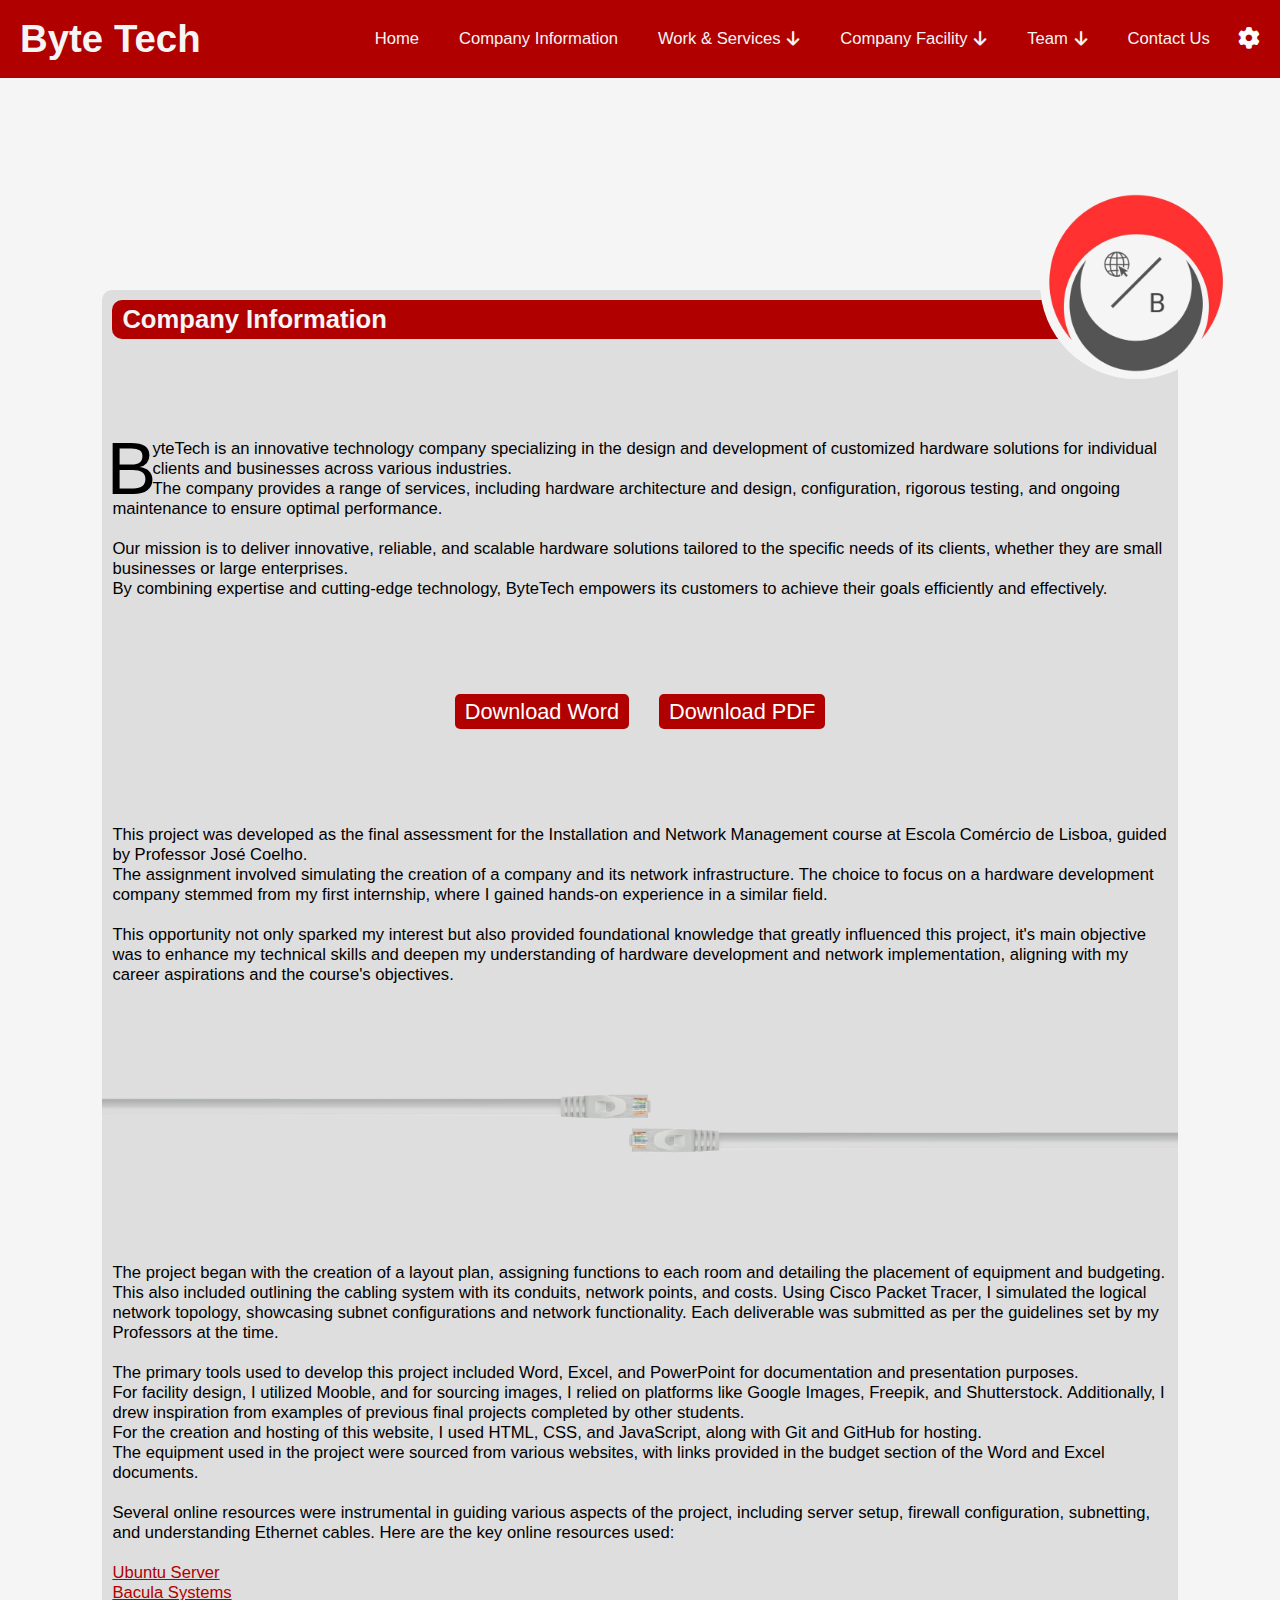
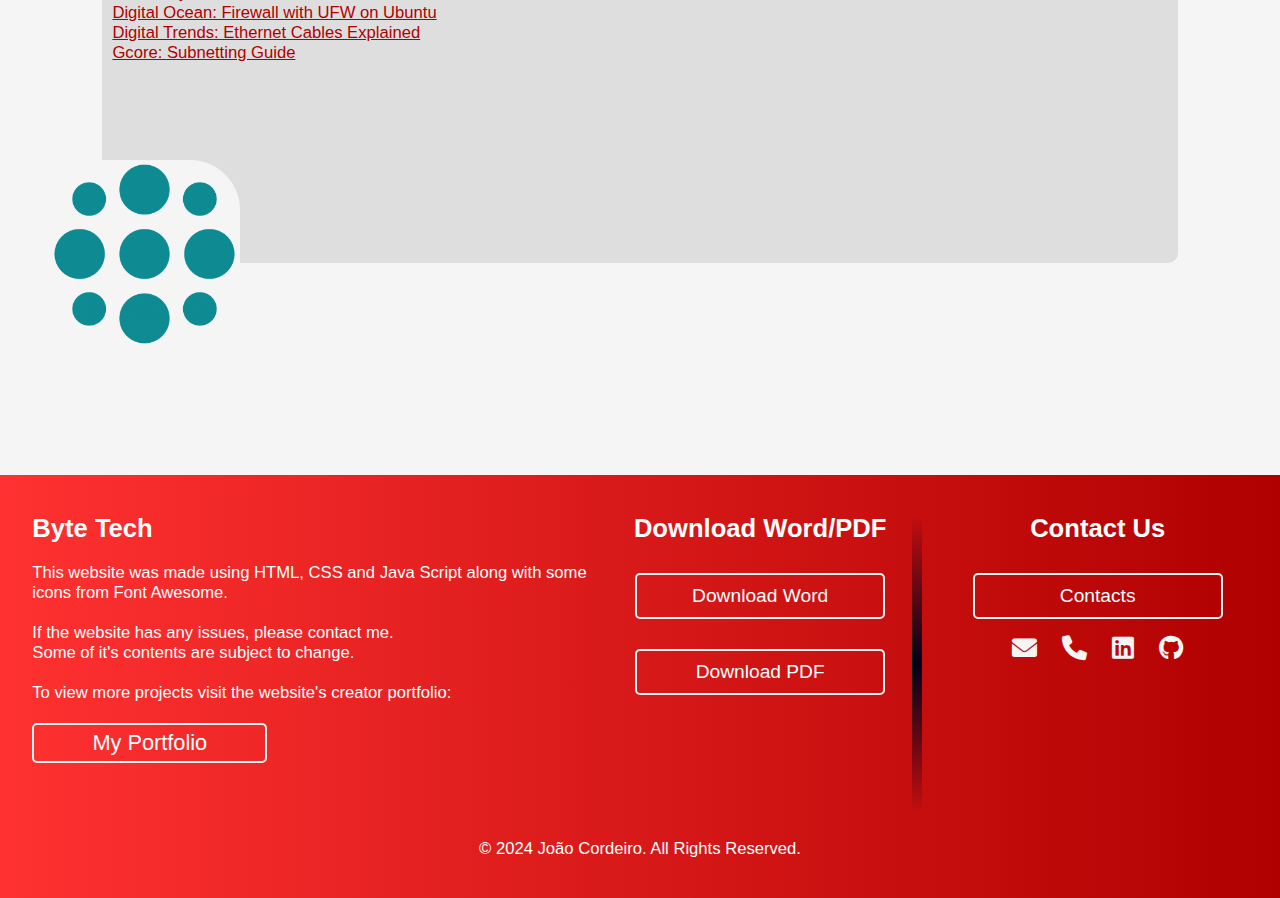
<file: companyinformation/companyinformation.html>
<!DOCTYPE html>
<html lang="en">
<head>
    <title>Byte Tech - Company Information</title>
    <link rel="stylesheet" href="companyinformationstyle.css">
    <link rel="icon" href="../images/favicon.ico" type="image/x-icon">
    <link rel="stylesheet" href="https://cdnjs.cloudflare.com/ajax/libs/font-awesome/6.0.0-beta3/css/all.min.css">
    <link rel="stylesheet" href="https://emoji-css.afeld.me/emoji.css">
    <!----use this tag for other projects------meta name="viewport" content="width=device-width, initial-scale=1.0"--------------->
</head>


<body class="body">

    <div class="back-to-top" id="backToTop">
        <a href="#header"><i class="fa-solid fa-arrow-up"></i></a>
    </div>


    <!------------------------------------------------------header----------------------------------------------------------->
    <section id="header">
        <div class="navbar-placeholder"></div>
        <header class="navbar">
            <div class="logo">
                <a href="#" class="nav-link" id="byte-tech">Byte Tech</a>
            </div>
            <nav class="menu">
                <ul class="menu-list">
                    <li class="menu-item">
                        <a href="../index.html" class="headerhome" id="nav-link">Home</a>
                    </li>
                    <li class="menu-item">
                        <a href="companyinformation.html"  class="headercompanyinformation" id="nav-link">Company Information</a>
                    </li>
                    <li class="menu-item dropdown">
                        <a href="../work/work.html" class="headerwork" id="nav-link">Work & Services <i class="fa-solid fa-arrow-right fa-rotate-90"></i></a>
                        <ul class="dropdown-menu">
                            <li><a href="../work/work.html#work1" class="headerwork1" id="nav-link">Hardware Creation, Design & Configuration</a></li>
                            <li><a href="../work/work.html#work2" class="headerwork2" id="nav-link">Hardware Maintenance & Repair</a></li>
                            <li><a href="../work/work.html#work3" class="headerwork3" id="nav-link">Prototyping and Testing</a></li>
                            <li><a href="../work/work.html#work4" class="headerwork4" id="nav-link">Component Sourcing & Supply Chain Management</a></li>
                        </ul>
                    </li>
                    <li class="menu-item dropdown">
                        <a href="../companyfacility/companyfacility.html" class="headercompanyfacility" id="nav-link">Company Facility <i class="fa-solid fa-arrow-right fa-rotate-90"></i></a>
                        <ul class="dropdown-menu">
                            <li><a href="../companyfacility/companyfacility.html#facilitylayout" class="headercompanyfacility1" id="nav-link">Facility Layout</a></li>
                            <li><a href="../companyfacility/companyfacility.html#facilitynetwork" class="headercompanyfacility2" id="nav-link">Facility Network</a></li>
                            <li><a href="../companyfacility/companyfacility.html#facilitydivisions" class="headercompanyfacility3" id="nav-link">Facility Divisions</a></li>
                        </ul>
                    </li>
                    <li class="menu-item dropdown">
                        <a href="../team/team.html" class="headerteam" id="nav-link">Team <i class="fa-solid fa-arrow-right fa-rotate-90"></i></a>
                        <ul class="dropdown-menu">
                            <li><a href="../team/team.html#operationaldepartments" class="headerteam1" id="nav-link">Operational Departments</a></li>
                            <li><a href="../team/team.html#administrativedepartments" class="headerteam2" id="nav-link">Administrative Departments</a></li>
                        </ul>
                    </li>
                    <li class="menu-item">
                        <a href="../contactus/contactus.html" class="headercontactus" id="nav-link">Contact Us</a>
                    </li>
                </ul>
            </nav>
            <div class="header-buttons">
                <div class="menu-container">
                    <button class="icons-toggle" id="icons-toggle" data-tooltip="Menu">
                        <i class="fa-solid fa-gear"></i>
                    </button>
                    <div class="icons-dropdown">
                        <!-- Color theme buttons -->
                        <div class="dropdown-row">
                            <div class="color-theme-buttons">
                                <button><a href="#" id="light-mode" data-tooltip="Light"><i class="fa-regular fa-sun"></i></a></button>
                            </div>
                            <div class="color-theme-buttons">
                                <button><a href="#" id="dark-mode" data-tooltip="Dark"><i class="fa-regular fa-moon"></i></a></button>
                            </div>
                            <div class="color-theme-buttons">
                                <button><a href="#" id="system-mode" data-tooltip="System"><i class="fa-solid fa-laptop"></i></a></button>
                            </div>
                        </div>
                        <!-- Language buttons -->
                        <div class="dropdown-row">
                            <div class="language-buttons">
                                <i class="em em-flag-us" Language="en" data-tooltip="US" aria-role="presentation" aria-label="U.S. Flag"></i>
                            </div>
                            <div class="language-buttons">
                                <i class="em em-flag-pt" Language="pt" data-tooltip="PT" aria-role="presentation" aria-label="Portugal Flag"></i>
                            </div>
                            <div class="language-buttons">
                                <i class="em em-flag-ea" Language="es" data-tooltip="ES" aria-role="presentation" aria-label="Ceuta & Melilla Flag"></i>
                            </div>
                        </div>
                    </div>
                </div>
            </div>
        </header>
    </section>






    <!-------------------------------------------------------------companyinformation----------------------------------------------------------------->
    <section id="companyinformation">
        <div class="companyinformation-contents">

            <div>
                <img class="bytetech-logo" src="../images/logopng.png">
            </div>

            <div class="companyinformation-text-container">
                <div>
                    <h1>Company Information</h1>
                </div>

                <div class="initial-letter-size">
                    <p class="companyinformationp1">ByteTech is an innovative technology company specializing in the design and development of customized hardware solutions for individual clients and businesses across various industries.<br>The company provides a range of services, including hardware architecture and design, configuration, rigorous testing, and ongoing maintenance to ensure optimal performance.<br><br>Our mission is to deliver innovative, reliable, and scalable hardware solutions tailored to the specific needs of its clients, whether they are small businesses or large enterprises.<br>By combining expertise and cutting-edge technology, ByteTech empowers its customers to achieve their goals efficiently and effectively.</p>
                </div>

                <div class="companyinformation-buttons">
                    <div class="downloadwordcompanyinformation">
                        <a href="../files/empresa byte tech PAF (1) (1) (1) (1) (1).docx" download class="companyinformation-download-button">Download Word</a>
                    </div>
                    <div class="downloadpdfcompanyinformation">
                        <a href="../files/empresa byte tech PAF (1) (1) (1) (1) (1) PDF.pdf" download class="companyinformation-download-button">Download PDF</a>
                    </div>
                </div>

                <div>
                    <p class="companyinformationp2">This project was developed as the final assessment for the Installation and Network Management course at Escola Comércio de Lisboa, guided by Professor José Coelho.<br>The assignment involved simulating the creation of a company and its network infrastructure. The choice to focus on a hardware development company stemmed from my first internship, where I gained hands-on experience in a similar field.<br><br>This opportunity not only sparked my interest but also provided foundational knowledge that greatly influenced this project, it's main objective was to enhance my technical skills and deepen my understanding of hardware development and network implementation, aligning with my career aspirations and the course's objectives.</p>
                </div>

                <div>
                    <img class="caborj45-separador" src="../images/caborj45separador.png">
                </div>

                <div>
                    <p class="companyinformationp3">The project began with the creation of a layout plan, assigning functions to each room and detailing the placement of equipment and budgeting. This also included outlining the cabling system with its conduits, network points, and costs. Using Cisco Packet Tracer, I simulated the logical network topology, showcasing subnet configurations and network functionality. Each deliverable was submitted as per the guidelines set by my Professors at the time.<br><br></p>
                
                    <p class="companyinformationp4">The primary tools used to develop this project included Word, Excel, and PowerPoint for documentation and presentation purposes.<br>For facility design, I utilized Mooble, and for sourcing images, I relied on platforms like Google Images, Freepik, and Shutterstock. Additionally, I drew inspiration from examples of previous final projects completed by other students.<br>For the creation and hosting of this website, I used HTML, CSS, and JavaScript, along with Git and GitHub for hosting.<br>The equipment used in the project were sourced from various websites, with links provided in the budget section of the Word and Excel documents.<br><br>Several online resources were instrumental in guiding various aspects of the project, including server setup, firewall configuration, subnetting, and understanding Ethernet cables. Here are the key online resources used:<br><br></p>
                    
                    <ul class= "companyinformation-text-container-links">
                        <li><a href="https://www.ubuntu.com/server" target="_blank" rel="noopener noreferrer">Ubuntu Server</a></li>
                        <li><a href="https://www.baculasystems.com/try/" target="_blank" rel="noopener noreferrer">Bacula Systems</a></li>
                        <li><a href="https://www.digitalocean.com/community/tutorials/how-to-set-up-a-firewall-with-ufw-on-ubuntu" target="_blank" rel="noopener noreferrer">Digital Ocean: Firewall with UFW on Ubuntu</a></li>
                        <li><a href="https://www.digitaltrends.com/computing/different-types-of-ethernet-cables-explained/" target="_blank" rel="noopener noreferrer">Digital Trends: Ethernet Cables Explained</a></li>
                        <li><a href="https://www.gcore.com/learning/what-is-a-subnet-how-subnetting-works/" target="_blank" rel="noopener noreferrer">Gcore: Subnetting Guide</a></li>
                    </ul>
                </div>
            </div>

            <div>
                <img class="ecl-logo" src="../images/logoeclpng.png">
            </div>

        </div>
    </section>












    <!-------------------------------------------------------footer-------------------------------------------------------------------->
    <footer id="footer">
        <div class="footer-class">

            <div class="footer-content">

                <div class="footer-col1">
                    <div>
                        <h1>Byte Tech</h1>
                    </div>
                    <div>
                        <p class="footer-col1-p1">This website was made using HTML, CSS and Java Script along with some icons from Font Awesome.<br><br></p>
                        <p class="footer-col1-p2">If the website has any issues, please contact me.<br>Some of it's contents are subject to change.<br><br></p>
                        <p class="footer-col1-p3">To view more projects visit the website's creator portfolio:</p>
                    </div>

                    <a href="https://cordeiro50.github.io/personal-portfolio/" class="footer-col1-portfolio-button" target="_blank">My Portfolio</a>
                    
                </div>
                    
                <div class="footer-col2">
                    <div class="footer-col2-title">
                        <h1>Download Word/PDF</h1>
                    </div>
                    <div class="downloadwordfooter">
                        <a href="files/empresa byte tech PAF (1) (1) (1) (1) (1).docx" download class="footer-download-button">Download Word</a>
                    </div>
                    <div class="downloadpdffooter">
                        <a href="files/empresa byte tech PAF (1) (1) (1) (1) (1) PDF.pdf" download class="footer-download-button">Download PDF</a>
                    </div>
                </div>

                <div class="verticalline-divider"></div>

                <div>
                    <div class="footer-col3">
                        <div>
                            <h1>Contact Us</h1>
                        </div>
                        
                        <a href="../contactus/contactus.html" id="contact-us-button" class="contactusbuttonfooter">Contacts</a>

                        <div class="footer-col3-icons">
                            <div>
                                <a class="contactme-email" href="mailto:joaomanuelcarvalho500@gmail.com"><i class="fa-solid fa-envelope"></i></a>
                            </div>   
                            <div>
                                <a class="contactme-phonenumber" href="tel:+351930687334"><i class="fa-solid fa-phone"></i></a>
                            </div>
                            <div>
                                <a class="contactme-linkedin" href="https://www.linkedin.com/in/joao-cordeiro-0793692aaiu4t5bt5k3"><i class="fa-brands fa-linkedin"></i></a>
                            </div> 
                            <div>
                                <a class="contactme-github" href="https://github.com/cordeiro50"><i class="fa-brands fa-github"></i></a>
                            </div>
                        </div>
                    </div>
                </div>

            </div>

            <div class="footer-copyright">
                <p class="copyright">© 2024 João Cordeiro. All Rights Reserved.</p>
            </div>

        </div>

    </footer>

















    <!---------------------------js----------------------------------->


    <!--------dropdown menu---------->
    <script>
        const gearButton = document.getElementById('icons-toggle');
        const dropdownMenu = document.querySelector('.icons-dropdown');

    // Toggle dropdown visibility on gear button click
        gearButton.addEventListener('click', (event) => {
            event.stopPropagation(); // Prevent click from propagating
            dropdownMenu.classList.toggle('open');
        });

    // Hide dropdown if clicked outside
        document.addEventListener('click', (event) => {
            if (!gearButton.contains(event.target) && !dropdownMenu.contains(event.target)) {
            dropdownMenu.classList.remove('open');
        }
        });
    </script>


    <!--------light / dark themes---------->
    <script>
        function setTheme(theme) {
            document.documentElement.setAttribute('data-theme', theme);
            localStorage.setItem('theme', theme);
        }
    
    // Check for stored theme preference
        const storedTheme = localStorage.getItem('theme');
        if (storedTheme) {
            document.documentElement.setAttribute('data-theme', storedTheme);
        } else {
        const systemPrefersDark = window.matchMedia('(prefers-color-scheme: dark)').matches;
            document.documentElement.setAttribute('data-theme', systemPrefersDark ? 'dark' : 'light');
        }
    
    // Event listeners for theme buttons
        document.getElementById('light-mode').addEventListener('click', (event) => {
            event.preventDefault();
            setTheme('light');
        });
    
        document.getElementById('dark-mode').addEventListener('click', (event) => {
            event.preventDefault();
            setTheme('dark');
        });
    
        document.getElementById('system-mode').addEventListener('click', (event) => {
            event.preventDefault();
            const systemPrefersDark = window.matchMedia('(prefers-color-scheme: dark)').matches;
            setTheme(systemPrefersDark ? 'dark' : 'light');
        });
    </script>

    <!--------back to top button---------->
    <script>
        window.addEventListener('scroll', () => {
            const backToTop = document.getElementById('backToTop');
            if (window.scrollY > 150) { 
                backToTop.classList.add('show');
            } else {
                backToTop.classList.remove('show');
            }
        });
    </script>



    <!-------------------------------tradução----------------------------------------->

    <script>
        let languageButtons = document.querySelectorAll(".language-buttons i"); 

        let headerdata = {
            en: {
                header: {
                    headernav: {
                        headerhome: "Home",
                        headercompanyinformation: "Company Information",
                        headerwork: "Work & Services",
                        headercompanyfacility: "Company Facility",
                        headerteam: "Team",
                        headercontactus: "Contact Us"
                    },
                    headerdropdown: {
                        headerwork1: "Hardware Creation, Design & Configuration",
                        headerwork2: "Hardware Maintenance & Repair",
                        headerwork3: "Prototyping and Testing",
                        headerwork4: "Component Sourcing & Supply Chain Management",
                        headercompanyfacility1: "Facility Layout",
                        headercompanyfacility2: "Facility Network",
                        headercompanyfacility3: "Facility Divisions",
                        headerteam1: "Operational Departments",
                        headerteam2: "Administrative Departments"
                    }
                }
            },
            pt: {
                header: {
                    headernav: {
                        headerhome: "Início",
                        headercompanyinformation: "Informações da Empresa",
                        headerwork: "Trabalhos e Serviços",
                        headercompanyfacility: "Instalações da Empresa",
                        headerteam: "Equipa",
                        headercontactus: "Contacte-nos"
                    },
                    headerdropdown: {
                        headerwork1: "Criação, Design e Configuração de Hardware",
                        headerwork2: "Manutenção e Reparação de Hardware",
                        headerwork3: "Modelagem e Testes",
                        headerwork4: "Aprovisionamento de Componentes e Gestão da Cadeia de Suprimentos",
                        headercompanyfacility1: "Layout das Instalações",
                        headercompanyfacility2: "Rede das Instalações",
                        headercompanyfacility3: "Divisões das Instalações",
                        headerteam1: "Departamentos Operacionais",
                        headerteam2: "Departamentos Administrativos"
                    }
                }
            },
            es: {
                header: {
                    headernav: {
                        headerhome: "Inicio",
                        headercompanyinformation: "Información de la Empresa",
                        headerwork: "Trabajo y Servicios",
                        headercompanyfacility: "Instalaciones de la Empresa",
                        headerteam: "Equipo",
                        headercontactus: "Contáctanos"
                    },
                    headerdropdown: {
                        headerwork1: "Creación, Diseño y Configuración de Hardware",
                        headerwork2: "Mantenimiento y Reparación de Hardware",
                        headerwork3: "Prototipado y Pruebas",
                        headerwork4: "Abastecimiento de Componentes y Gestión de la Cadena de Suministro",
                        headercompanyfacility1: "Diseño de las Instalaciones",
                        headercompanyfacility2: "Red de las Instalaciones",
                        headercompanyfacility3: "Divisiones de las Instalaciones",
                        headerteam1: "Departamentos Operativos",
                        headerteam2: "Departamentos Administrativos"
                    }
                }
            }
        }   

        let companyinformationdata = {
            en: {
                companyinformation: {
                    companyinformationcontents: {
                        companyinformationh1: "Company Information",
                        companyinformationp1: "ByteTech is an innovative technology company specializing in the design and development of customized hardware solutions for individual clients and businesses across various industries.<br>The company provides a range of services, including hardware architecture and design, configuration, rigorous testing, and ongoing maintenance to ensure optimal performance.<br><br>Our mission is to deliver innovative, reliable, and scalable hardware solutions tailored to the specific needs of its clients, whether they are small businesses or large enterprises.<br>By combining expertise and cutting-edge technology, ByteTech empowers its customers to achieve their goals efficiently and effectively.",
                        companyinformationdownload1: "Download Word",
                        companyinformationdownload2: "Download PDF",
                        companyinformationp2: "This project was developed as the final assessment for the Installation and Network Management course at Escola Comércio de Lisboa, guided by Professor José Coelho.<br>The assignment involved simulating the creation of a company and its network infrastructure. The choice to focus on a hardware development company stemmed from my first internship, where I gained hands-on experience in a similar field.<br><br>This opportunity not only sparked my interest but also provided foundational knowledge that greatly influenced this project, it's main objective was to enhance my technical skills and deepen my understanding of hardware development and network implementation, aligning with my career aspirations and the course's objectives.",
                        companyinformationp3: "The project began with the creation of a layout plan, assigning functions to each room and detailing the placement of equipment and budgeting. This also included outlining the cabling system with its conduits, network points, and costs. Using Cisco Packet Tracer, I simulated the logical network topology, showcasing subnet configurations and network functionality. Each deliverable was submitted as per the guidelines set by my Professors at the time.<br><br>",
                        companyinformationp4: "The primary tools used to develop this project included Word, Excel, and PowerPoint for documentation and presentation purposes.<br>For facility design, I utilized Mooble, and for sourcing images, I relied on platforms like Google Images, Freepik, and Shutterstock. Additionally, I drew inspiration from examples of previous final projects completed by other students.<br>For the creation and hosting of this website, I used HTML, CSS, and JavaScript, along with Git and GitHub for hosting.<br>The equipment used in the project were sourced from various websites, with links provided in the budget section of the Word and Excel documents.<br><br>Several online resources were instrumental in guiding various aspects of the project, including server setup, firewall configuration, subnetting, and understanding Ethernet cables. Here are the key online resources used:<br><br>",
                    }
                }
            },
            pt: {
                companyinformation: {
                    companyinformationcontents: {
                        companyinformationh1: "Informação da Empresa",
                        companyinformationp1: "ByteTech é uma empresa inovadora de tecnologia especializada no design e desenvolvimento de soluções de hardware personalizadas para clientes individuais e empresas de diversos setores.<br>A empresa oferece uma gama de serviços, incluindo arquitetura e design de hardware, configuração, testes rigorosos e manutenção contínua para garantir um desempenho ideal.<br><br>A nossa missão é fornecer soluções de hardware inovadoras, fiáveis e escaláveis, adaptadas às necessidades específicas dos seus clientes, sejam pequenas empresas ou grandes organizações.<br>Ao combinar experiência com tecnologia de ponta, a ByteTech capacita os seus clientes a alcançar os seus objetivos de forma eficiente e eficaz.",
                        companyinformationdownload1: "Transferir Word",
                        companyinformationdownload2: "Transferir PDF",
                        companyinformationp2: "Este projeto foi desenvolvido como avaliação final do curso de Instalação e Gestão de Redes na Escola Comércio de Lisboa, sob a orientação do Professor José Coelho.<br>A tarefa consistiu em simular a criação de uma empresa e a sua infraestrutura de rede. A escolha de focar numa empresa de desenvolvimento de hardware surgiu do meu primeiro estágio, onde adquiri experiência prática numa área semelhante.<br><br>Esta oportunidade não só despertou o meu interesse, mas também proporcionou conhecimentos fundamentais que influenciaram bastante este projeto. O seu principal objetivo foi melhorar as minhas competências técnicas e aprofundar o meu entendimento sobre o desenvolvimento de hardware e a implementação de redes, alinhando-se com as minhas aspirações de carreira e os objetivos do curso.",
                        companyinformationp3: "O projeto começou com a criação de uma planta, atribuindo funções a cada sala e detalhando a localização dos equipamentos e orçamentos. Isso também incluiu o planeamento do sistema de cablagem com condutas, pontos de rede e custos. Com o Cisco Packet Tracer, simulei a topologia lógica da rede, destacando as configurações de sub-redes e a funcionalidade da rede. Cada entrega foi realizada de acordo com as diretrizes estabelecidas pelos meus professores na época.<br><br>",
                        companyinformationp4: "As principais ferramentas utilizadas no desenvolvimento deste projeto incluíram Word, Excel e PowerPoint para documentação e apresentação.<br>Para o design das instalações, utilizei o Mooble e, para a pesquisa de imagens, recorri ao Google Imagens, Freepik e Shutterstock. Além disso, inspirei-me em exemplos de projetos finais de outros alunos.<br>Para a criação e alojamento deste site, utilizei HTML, CSS e JavaScript, juntamente com Git e GitHub para o alojamento.<br>Os equipamentos utilizados no projeto foram adquiridos em vários websites, cujos links estão disponíveis na secção de orçamento dos documentos Word e Excel.<br><br>Vários recursos online foram fundamentais para orientar diferentes aspetos do projeto, incluindo a configuração de servidores, firewalls, sub-redes e o entendimento de cabos Ethernet. Aqui estão os principais recursos online utilizados:<br><br>",
                    }
                }
            },
            es: {
                companyinformation: {
                    companyinformationcontents: {
                        companyinformationh1: "Información de la Empresa",
                        companyinformationp1: "ByteTech es una empresa tecnológica innovadora especializada en el diseño y desarrollo de soluciones de hardware personalizadas para clientes individuales y empresas de diversos sectores.<br>La empresa ofrece una variedad de servicios, que incluyen arquitectura y diseño de hardware, configuración, pruebas rigurosas y mantenimiento continuo para garantizar un rendimiento óptimo.<br><br>Nuestra misión es proporcionar soluciones de hardware innovadoras, confiables y escalables, adaptadas a las necesidades específicas de sus clientes, ya sean pequeñas empresas o grandes corporaciones.<br>Combinando experiencia con tecnología de vanguardia, ByteTech permite a sus clientes alcanzar sus objetivos de manera eficiente y efectiva.",
                        companyinformationdownload1: "Descargar Word",
                        companyinformationdownload2: "Descargar PDF",
                        companyinformationp2: "Este proyecto se desarrolló como evaluación final del curso de Instalación y Gestión de Redes en la Escola Comércio de Lisboa, bajo la dirección del Profesor José Coelho.<br>La tarea consistió en simular la creación de una empresa y su infraestructura de red. La elección de centrarse en una empresa de desarrollo de hardware surgió de mi primera pasantía, donde adquirí experiencia práctica en un campo similar.<br><br>Esta oportunidad no solo despertó mi interés, sino que también proporcionó conocimientos fundamentales que influyeron significativamente en este proyecto. Su principal objetivo fue mejorar mis habilidades técnicas y profundizar mi comprensión sobre el desarrollo de hardware y la implementación de redes, alineándose con mis aspiraciones profesionales y los objetivos del curso.",
                        companyinformationp3: "El proyecto comenzó con la creación de un plano, asignando funciones a cada sala y detallando la ubicación de los equipos y el presupuesto. Esto también incluyó la planificación del sistema de cableado con conductos, puntos de red y costos. Con Cisco Packet Tracer, simulé la topología lógica de la red, destacando las configuraciones de subredes y la funcionalidad de la red. Cada entrega se realizó según las directrices establecidas por mis profesores en ese momento.<br><br>",
                        companyinformationp4: "Las principales herramientas utilizadas para desarrollar este proyecto incluyeron Word, Excel y PowerPoint para documentación y presentación.<br>Para el diseño de las instalaciones, utilicé Mooble y, para la búsqueda de imágenes, recurrí a Google Imágenes, Freepik y Shutterstock. Además, me inspiré en ejemplos de proyectos finales de otros estudiantes.<br>Para la creación y alojamiento de este sitio web, utilicé HTML, CSS y JavaScript, junto con Git y GitHub para el alojamiento.<br>Los equipos utilizados en el proyecto se adquirieron en varios sitios web, cuyos enlaces están disponibles en la sección de presupuesto de los documentos Word y Excel.<br><br>Varios recursos en línea fueron fundamentales para guiar diferentes aspectos del proyecto, incluida la configuración de servidores, firewalls, subredes y la comprensión de cables Ethernet. Aquí están los principales recursos en línea utilizados:<br><br>",
                    }
                }
            }
        }

        let footerdata = {
            en: {
                footer: {
                    footercontents: {
                        footercol1p1: "This website was made using HTML, CSS and Java Script along with some icons from Font Awesome.<br><br>",
                        footercol1p2: "If the website has any issues, please contact me.<br>Some of it's contents are subject to change.<br><br>",
                        footercol1p3: "To view more projects visit the website's creator portfolio:",
                        footercol1portfoliobutton: "My Portfolio",

                        footercol2h1: "Download Word/PDF",
                        footercol2download1: "Download Word",
                        footercol2download2: "Download PDF",

                        footercol3h1: "Contact Us",
                        contactusbuttonfooter: "Contacts",
                        
                        copyright: "© 2024 João Cordeiro. All Rights Reserved.",
                    }
                }
            },
            pt: {
                footer: {
                    footercontents: {
                        footercol1p1: "Este website foi feito usando HTML, CSS e JavaScript, juntamente com alguns ícones do Font Awesome.<br><br>",
                        footercol1p2: "Se o website tiver algum problema, por favor contacte-me.<br>Alguns dos seus conteúdos estão sujeitos a alterações.<br><br>",
                        footercol1p3: "Para ver mais projetos, visite o portfólio do criador do website:",
                        footercol1portfoliobutton: "Meu Portfólio",

                        footercol2h1: "Transferir Word/PDF",
                        footercol2download1: "Transferir Word",
                        footercol2download2: "Transferir PDF",

                        footercol3h1: "Contacte-nos",
                        contactusbuttonfooter: "Contactos",
                        
                        copyright: "© 2024 João Cordeiro. Todos os Direitos Reservados.",
                    }
                }
            },
            es: {
                footer: {
                    footercontents: {
                        footercol1p1: "Este sitio web fue creado usando HTML, CSS y JavaScript, junto con algunos iconos de Font Awesome.<br><br>",
                        footercol1p2: "Si el sitio web presenta algún problema, por favor contacte conmigo.<br>Algunos de sus contenidos están sujetos a cambios.<br><br>",
                        footercol1p3: "Para ver más proyectos, visite el portafolio del creador del sitio web:",
                        footercol1portfoliobutton: "Mi Portafolio",

                        footercol2h1: "Descargar Word/PDF",
                        footercol2download1: "Descargar Word",
                        footercol2download2: "Descargar PDF",

                        footercol3h1: "Contáctenos",
                        contactusbuttonfooter: "Contactos",

                        copyright: "© 2024 João Cordeiro. Todos los Derechos Reservados.",
                    }
                }
            }
        }



        const headerhome = document.querySelector(".headerhome");
        const headercompanyinformation = document.querySelector(".headercompanyinformation");
        const headerwork = document.querySelector(".headerwork");
        const headercompanyfacility = document.querySelector(".headercompanyfacility");
        const headerteam = document.querySelector(".headerteam");
        const headercontactus = document.querySelector(".headercontactus");

        const headerwork1 = document.querySelector(".headerwork1");
        const headerwork2 = document.querySelector(".headerwork2");
        const headerwork3 = document.querySelector(".headerwork3");
        const headerwork4 = document.querySelector(".headerwork4");
        const headercompanyfacility1 = document.querySelector(".headercompanyfacility1");
        const headercompanyfacility2 = document.querySelector(".headercompanyfacility2");
        const headercompanyfacility3 = document.querySelector(".headercompanyfacility3");
        const headerteam1 = document.querySelector(".headerteam1");
        const headerteam2 = document.querySelector(".headerteam2");


        const companyinformationh1 = document.querySelector(".companyinformation-text-container h1");
        const companyinformationp1 = document.querySelector(".companyinformationp1");
        const companyinformationdownload1 = document.querySelector(".downloadwordcompanyinformation a");
        const companyinformationdownload2 = document.querySelector(".downloadpdfcompanyinformation a");
        const companyinformationp2 = document.querySelector(".companyinformationp2");
        const companyinformationp3 = document.querySelector(".companyinformationp3");
        const companyinformationp4 = document.querySelector(".companyinformationp4");


        const footercol1p1 = document.querySelector(".footer-col1-p1");
        const footercol1p2 = document.querySelector(".footer-col1-p2");
        const footercol1p3 = document.querySelector(".footer-col1-p3");
        const footercol1portfoliobutton = document.querySelector(".footer-col1-portfolio-button");

        const footercol2h1 = document.querySelector(".footer-col2-title h1");
        const footercol2download1 = document.querySelector(".downloadwordfooter a");
        const footercol2download2 = document.querySelector(".downloadpdffooter a");

        const footercol3h1 = document.querySelector(".footer-col3 h1");
        const contactusbuttonfooter = document.querySelector(".contactusbuttonfooter");

        const copyright = document.querySelector(".copyright");



        languageButtons.forEach((el) => {
            el.addEventListener("click", () => {
                // Remove 'active' class from all buttons
                languageButtons.forEach((button) => button.classList.remove("active"));

                // Add 'active' class to the clicked button
                el.classList.add("active");

                // Get the selected language
                const language = el.getAttribute("language");

                // Update text content
                headerhome.textContent = headerdata[language].header.headernav.headerhome;
                headercompanyinformation.textContent = headerdata[language].header.headernav.headercompanyinformation;
                headerwork.textContent = headerdata[language].header.headernav.headerwork;
                headercompanyfacility.textContent = headerdata[language].header.headernav.headercompanyfacility;
                headerteam.textContent = headerdata[language].header.headernav.headerteam;
                headercontactus.textContent = headerdata[language].header.headernav.headercontactus;

                headerwork1.textContent = headerdata[language].header.headerdropdown.headerwork1;
                headerwork2.textContent = headerdata[language].header.headerdropdown.headerwork2;
                headerwork3.textContent = headerdata[language].header.headerdropdown.headerwork3;
                headerwork4.textContent = headerdata[language].header.headerdropdown.headerwork4;
                headercompanyfacility1.textContent = headerdata[language].header.headerdropdown.headercompanyfacility1;
                headercompanyfacility2.textContent = headerdata[language].header.headerdropdown.headercompanyfacility2;
                headercompanyfacility3.textContent = headerdata[language].header.headerdropdown.headercompanyfacility3;
                headerteam1.textContent = headerdata[language].header.headerdropdown.headerteam1;
                headerteam2.textContent = headerdata[language].header.headerdropdown.headerteam2;

                const arrowIcon = '<i class="fa-solid fa-arrow-right fa-rotate-90"></i>';
                headerwork.innerHTML += ` ${arrowIcon}`;
                headercompanyfacility.innerHTML += ` ${arrowIcon}`;
                headerteam.innerHTML += ` ${arrowIcon}`;


                companyinformationh1.textContent = companyinformationdata[language].companyinformation.companyinformationcontents.companyinformationh1;
                companyinformationp1.innerHTML = companyinformationdata[language].companyinformation.companyinformationcontents.companyinformationp1;
                companyinformationdownload1.textContent = companyinformationdata[language].companyinformation.companyinformationcontents.companyinformationdownload1;
                companyinformationdownload2.textContent = companyinformationdata[language].companyinformation.companyinformationcontents.companyinformationdownload2;
                companyinformationp2.innerHTML = companyinformationdata[language].companyinformation.companyinformationcontents.companyinformationp2;
                companyinformationp3.innerHTML = companyinformationdata[language].companyinformation.companyinformationcontents.companyinformationp3;
                companyinformationp4.innerHTML = companyinformationdata[language].companyinformation.companyinformationcontents.companyinformationp4;


                footercol1p1.innerHTML = footerdata[language].footer.footercontents.footercol1p1;
                footercol1p2.innerHTML = footerdata[language].footer.footercontents.footercol1p2;
                footercol1p3.innerHTML = footerdata[language].footer.footercontents.footercol1p3;
                footercol1portfoliobutton.textContent = footerdata[language].footer.footercontents.footercol1portfoliobutton;

                footercol2h1.textContent = footerdata[language].footer.footercontents.footercol2h1;
                footercol2download1.textContent = footerdata[language].footer.footercontents.footercol2download1;
                footercol2download2.textContent = footerdata[language].footer.footercontents.footercol2download2;

                footercol3h1.textContent = footerdata[language].footer.footercontents.footercol3h1;
                contactusbuttonfooter.textContent = footerdata[language].footer.footercontents.contactusbuttonfooter;

                copyright.textContent = footerdata[language].footer.footercontents.copyright;


            });
        });

    </script>

</body>

</html>
</file>
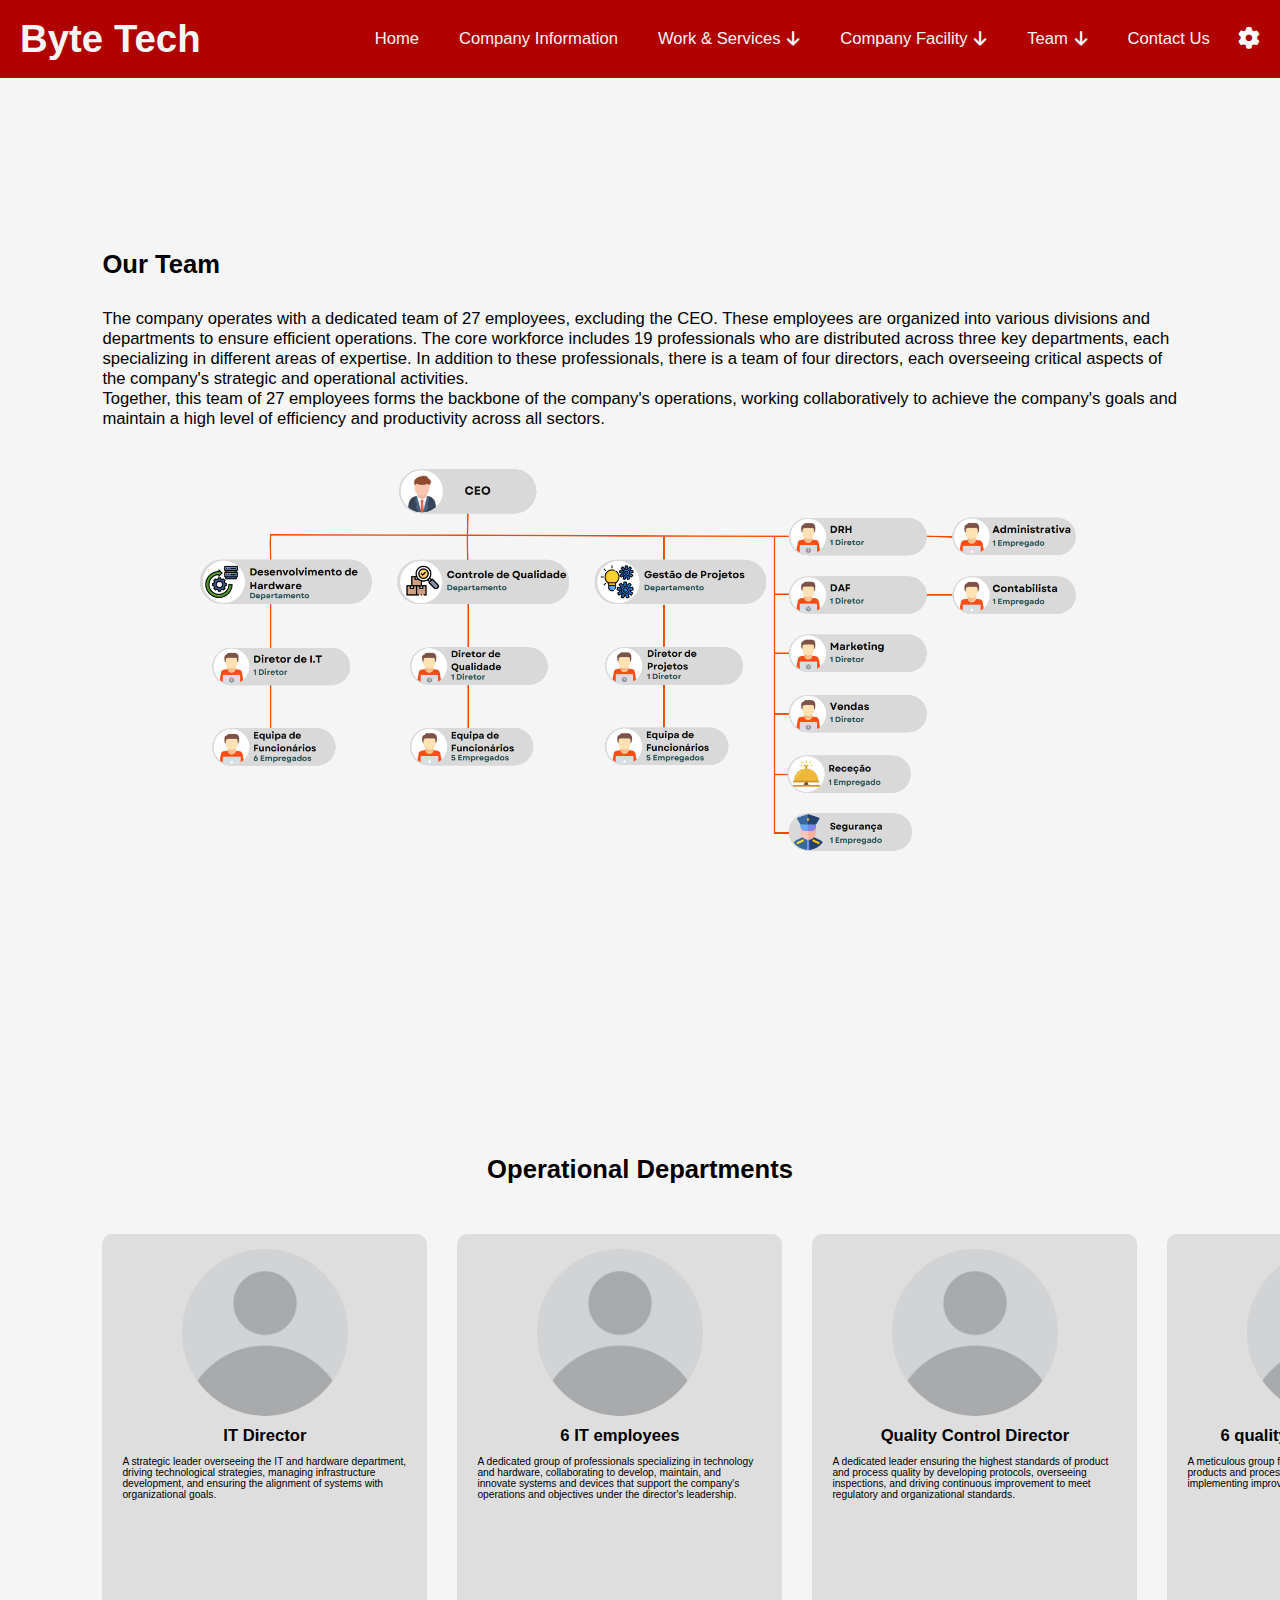
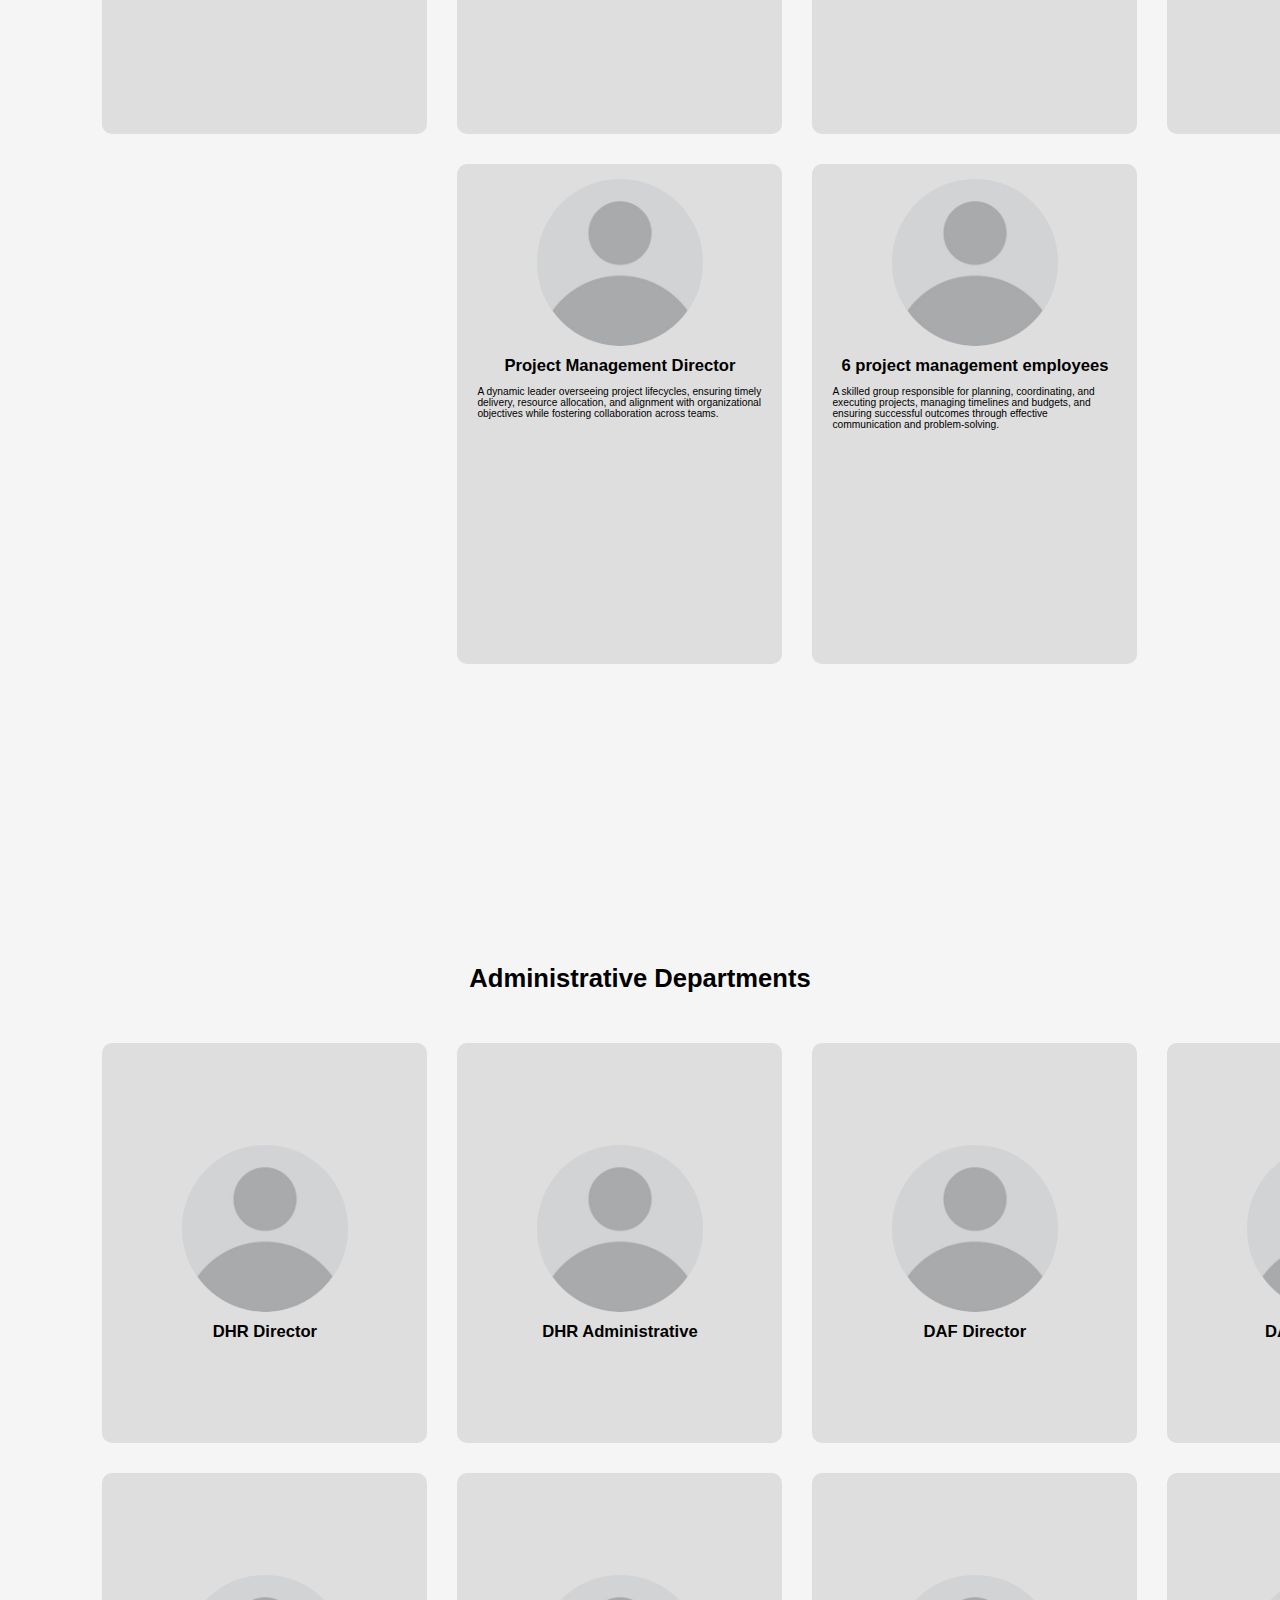
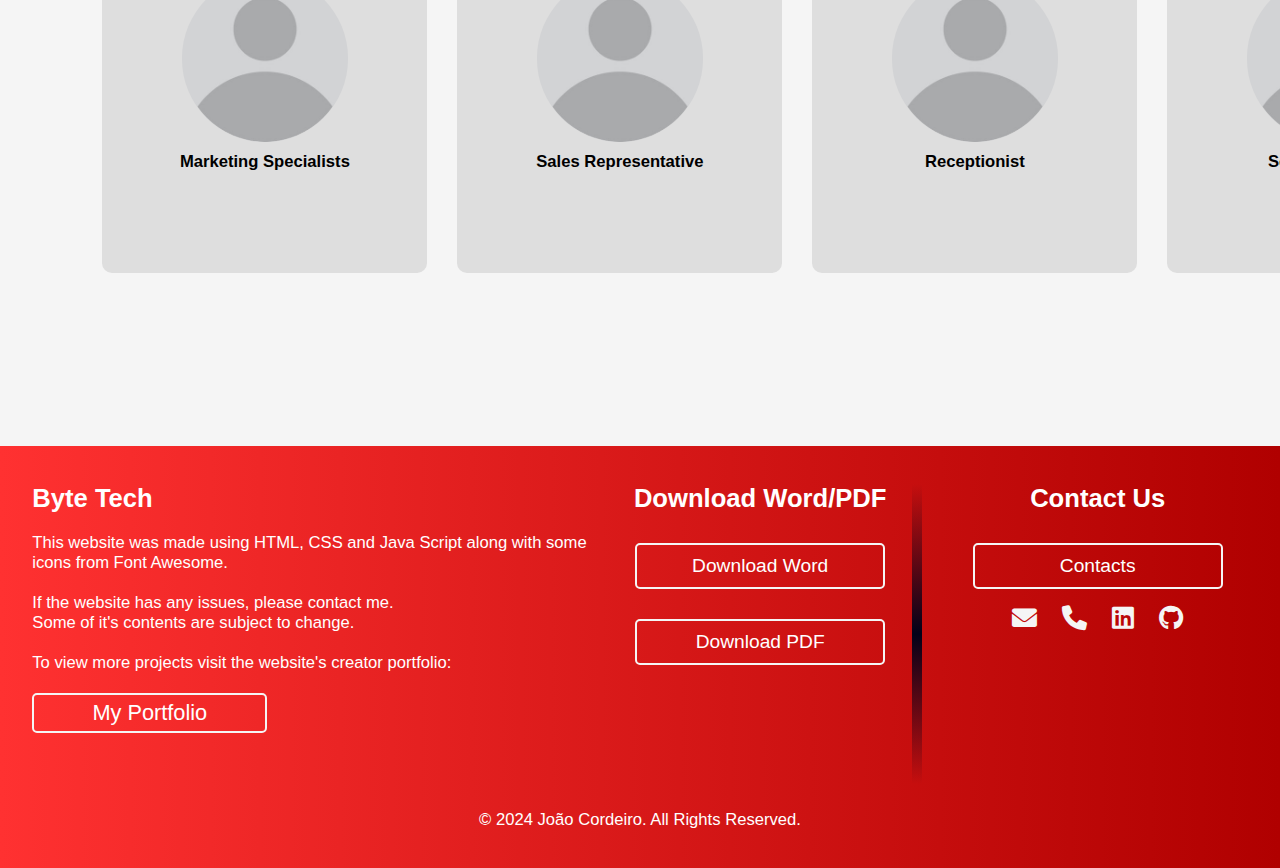
<file: team/team.html>
<!DOCTYPE html>
<html lang="en">
<head>
    <title>Byte Tech - Team</title>
    <link rel="stylesheet" href="teamstyle.css">
    <link rel="icon" href="../images/favicon.ico" type="image/x-icon">
    <link rel="stylesheet" href="https://cdnjs.cloudflare.com/ajax/libs/font-awesome/6.0.0-beta3/css/all.min.css">
    <link rel="stylesheet" href="https://emoji-css.afeld.me/emoji.css">
    <!----use this tag for other projects------meta name="viewport" content="width=device-width, initial-scale=1.0"--------------->
</head>


<body class="body">

    <div class="back-to-top" id="backToTop">
        <a href="#header"><i class="fa-solid fa-arrow-up"></i></a>
    </div>


    <!------------------------------------------------------header----------------------------------------------------------->
    <section id="header">
        <div class="navbar-placeholder"></div>
        <header class="navbar">
            <div class="logo">
                <a href="#" class="nav-link" id="byte-tech">Byte Tech</a>
            </div>
            <nav class="menu">
                <ul class="menu-list">
                    <li class="menu-item">
                        <a href="../index.html"  class="headerhome" id="nav-link">Home</a>
                    </li>
                    <li class="menu-item">
                        <a href="../companyinformation/companyinformation.html"  class="headercompanyinformation" id="nav-link">Company Information</a>
                    </li>
                    <li class="menu-item dropdown">
                        <a href="../work/work.html" class="headerwork" id="nav-link">Work & Services <i class="fa-solid fa-arrow-right fa-rotate-90"></i></a>
                        <ul class="dropdown-menu">
                            <li><a href="../work/work.html#work1" class="headerwork1" id="nav-link">Hardware Creation, Design & Configuration</a></li>
                            <li><a href="../work/work.html#work2" class="headerwork2" id="nav-link">Hardware Maintenance & Repair</a></li>
                            <li><a href="../work/work.html#work3" class="headerwork3" id="nav-link">Prototyping and Testing</a></li>
                            <li><a href="../work/work.html#work4" class="headerwork4" id="nav-link">Component Sourcing & Supply Chain Management</a></li>
                        </ul>
                    </li>
                    <li class="menu-item dropdown">
                        <a href="../companyfacility/companyfacility.html" class="headercompanyfacility" id="nav-link">Company Facility <i class="fa-solid fa-arrow-right fa-rotate-90"></i></a>
                        <ul class="dropdown-menu">
                            <li><a href="../companyfacility/companyfacility.html#facilitylayout" class="headercompanyfacility1" id="nav-link">Facility Layout</a></li>
                            <li><a href="../companyfacility/companyfacility.html#facilitynetwork" class="headercompanyfacility2" id="nav-link">Facility Network</a></li>
                            <li><a href="../companyfacility/companyfacility.html#facilitydivisions" class="headercompanyfacility3" id="nav-link">Facility Divisions</a></li>
                        </ul>
                    </li>
                    <li class="menu-item dropdown">
                        <a href="team.html" class="headerteam" id="nav-link">Team <i class="fa-solid fa-arrow-right fa-rotate-90"></i></a>
                        <ul class="dropdown-menu">
                            <li><a href="team.html#operationaldepartments" class="headerteam1" id="nav-link">Operational Departments</a></li>
                            <li><a href="team.html#administrativedepartments" class="headerteam2" id="nav-link">Administrative Departments</a></li>
                        </ul>
                    </li>
                    <li class="menu-item">
                        <a href="../contactus/contactus.html" class="headercontactus" id="nav-link">Contact Us</a>
                    </li>
                </ul>
            </nav>
            <div class="header-buttons">
                <div class="menu-container">
                    <button class="icons-toggle" id="icons-toggle" data-tooltip="Menu">
                        <i class="fa-solid fa-gear"></i>
                    </button>
                    <div class="icons-dropdown">
                        <!-- Color theme buttons -->
                        <div class="dropdown-row">
                            <div class="color-theme-buttons">
                                <button><a href="#" id="light-mode" data-tooltip="Light"><i class="fa-regular fa-sun"></i></a></button>
                            </div>
                            <div class="color-theme-buttons">
                                <button><a href="#" id="dark-mode" data-tooltip="Dark"><i class="fa-regular fa-moon"></i></a></button>
                            </div>
                            <div class="color-theme-buttons">
                                <button><a href="#" id="system-mode" data-tooltip="System"><i class="fa-solid fa-laptop"></i></a></button>
                            </div>
                        </div>
                        <!-- Language buttons -->
                        <div class="dropdown-row">
                            <div class="language-buttons">
                                <i class="em em-flag-us" Language="en" data-tooltip="US" aria-role="presentation" aria-label="U.S. Flag"></i>
                            </div>
                            <div class="language-buttons">
                                <i class="em em-flag-pt" Language="pt" data-tooltip="PT" aria-role="presentation" aria-label="Portugal Flag"></i>
                            </div>
                            <div class="language-buttons">
                                <i class="em em-flag-ea" Language="es" data-tooltip="ES" aria-role="presentation" aria-label="Ceuta & Melilla Flag"></i>
                            </div>
                        </div>
                    </div>
                </div>
            </div>
        </header>
    </section>






    <!-------------------------------------------------------------team----------------------------------------------------------------->
    <section id="team">
        <div class="team-contents">

            <div class="team-col1">
               <h1>Our Team</h1>
                
               <p>The company operates with a dedicated team of 27 employees, excluding the CEO. These employees are organized into various divisions and departments to ensure efficient operations. The core workforce includes 19 professionals who are distributed across three key departments, each specializing in different areas of expertise. In addition to these professionals, there is a team of four directors, each overseeing critical aspects of the company's strategic and operational activities.<br>Together, this team of 27 employees forms the backbone of the company's operations, working collaboratively to achieve the company's goals and maintain a high level of efficiency and productivity across all sectors.</p>
                
               <img class="team-col1-img" src="../images/organogramaimg.png">
            </div>

            <div class="team-col2" id="operationaldepartments">
                <h1>Operational Departments</h1>

                <div class="team-col2-grid">
                    <div class="col2-admin-member1">
                        <img class="col2-admin-member1-img" src="../images/teammemberimg.png">
                        <h3>IT Director</h3>
                        <p>A strategic leader overseeing the IT and hardware department, driving technological strategies, managing infrastructure development, and ensuring the alignment of systems with organizational goals.</p>
                    </div>

                    <div class="col2-team-member1">
                        <img class="col2-team-member1-img" src="../images/teammemberimg.png">
                        <h3>6 IT employees</h3>
                        <p>A dedicated group of professionals specializing in technology and hardware, collaborating to develop, maintain, and innovate systems and devices that support the company's operations and objectives under the director's leadership.</p>
                    </div>

                    <div class="col2-admin-member2">
                        <img class="col2-admin-member2-img" src="../images/teammemberimg.png">
                        <h3>Quality Control Director</h3>
                        <p>A dedicated leader ensuring the highest standards of product and process quality by developing protocols, overseeing inspections, and driving continuous improvement to meet regulatory and organizational standards.</p>
                    </div>

                    <div class="col2-team-member2">
                        <img class="col2-team-member2-img" src="../images/teammemberimg.png">
                        <h3>6 quality control employees</h3>
                        <p>A meticulous group focused on monitoring and evaluating products and processes, conducting tests, analyzing data, and implementing improvements to uphold quality and compliance.</p>
                    </div>

                    <div class="col2-admin-member3">
                        <img class="col2-admin-member2-img" src="../images/teammemberimg.png">
                        <h3>Project Management Director</h3>
                        <p>A dynamic leader overseeing project lifecycles, ensuring timely delivery, resource allocation, and alignment with organizational objectives while fostering collaboration across teams.</p>
                    </div>

                    <div class="col2-team-member3">
                        <img class="col2-team-member3-img" src="../images/teammemberimg.png">
                        <h3>6 project management employees</h3>
                        <p>A skilled group responsible for planning, coordinating, and executing projects, managing timelines and budgets, and ensuring successful outcomes through effective communication and problem-solving.</p>
                    </div>
                </div>

            </div>

            <div class="team-col3" id="administrativedepartments">
                <h1>Administrative Departments</h1>

                <div class="team-col3-grid">
                    <div class="col3-member1">
                        <img class="col3-member1-img" src="../images/teammemberimg.png">
                        <h3>DHR Director</h3>
                    </div>

                    <div class="col3-member2">
                        <img class="col3-member2-img" src="../images/teammemberimg.png">
                        <h3>DHR Administrative</h3>
                    </div>

                    <div class="col3-member3">
                        <img class="col3-member3-img" src="../images/teammemberimg.png">
                        <h3>DAF Director</h3>
                    </div>

                    <div class="col3-member4">
                        <img class="col3-member4-img" src="../images/teammemberimg.png">
                        <h3>DAF Accountant</h3>
                    </div>

                    <div class="col3-member5">
                        <img class="col3-member5-img" src="../images/teammemberimg.png">
                        <h3>Marketing Specialists</h3>
                    </div>

                    <div class="col3-member6">
                        <img class="col3-member6-img" src="../images/teammemberimg.png">
                        <h3>Sales Representative</h3>
                    </div>

                    <div class="col3-member7">
                        <img class="col3-member7-img" src="../images/teammemberimg.png">
                        <h3>Receptionist</h3>
                    </div>

                    <div class="col3-member8">
                        <img class="col3-member8-img" src="../images/teammemberimg.png">
                        <h3>Security Officer</h3>
                    </div>
                </div>
                </div>
                
            </div>

        </div>
    </section>

    <!-------------------------------------------------------footer-------------------------------------------------------------------->
    <footer id="footer">
        <div class="footer-class">

            <div class="footer-content">

                <div class="footer-col1">
                    <div>
                        <h1>Byte Tech</h1>
                    </div>
                    <div>
                        <p class="footer-col1-p1">This website was made using HTML, CSS and Java Script along with some icons from Font Awesome.<br><br></p>
                        <p class="footer-col1-p2">If the website has any issues, please contact me.<br>Some of it's contents are subject to change.<br><br></p>
                        <p class="footer-col1-p3">To view more projects visit the website's creator portfolio:</p>
                    </div>

                    <a href="https://cordeiro50.github.io/personal-portfolio/" class="footer-col1-portfolio-button" target="_blank">My Portfolio</a>
                    
                </div>
                    
                <div class="footer-col2">
                    <div class="footer-col2-title">
                        <h1>Download Word/PDF</h1>
                    </div>
                    <div class="downloadwordfooter">
                        <a href="files/empresa byte tech PAF (1) (1) (1) (1) (1).docx" download class="footer-download-button">Download Word</a>
                    </div>
                    <div class="downloadpdffooter">
                        <a href="files/empresa byte tech PAF (1) (1) (1) (1) (1) PDF.pdf" download class="footer-download-button">Download PDF</a>
                    </div>
                </div>

                <div class="verticalline-divider"></div>

                <div>
                    <div class="footer-col3">
                        <div>
                            <h1>Contact Us</h1>
                        </div>
                        
                        <a href="../contactus/contactus.html" id="contact-us-button" class="contactusbuttonfooter">Contacts</a>

                        <div class="footer-col3-icons">
                            <div>
                                <a class="contactme-email" href="mailto:joaomanuelcarvalho500@gmail.com"><i class="fa-solid fa-envelope"></i></a>
                            </div>   
                            <div>
                                <a class="contactme-phonenumber" href="tel:+351930687334"><i class="fa-solid fa-phone"></i></a>
                            </div>
                            <div>
                                <a class="contactme-linkedin" href="https://www.linkedin.com/in/joao-cordeiro-0793692aaiu4t5bt5k3"><i class="fa-brands fa-linkedin"></i></a>
                            </div> 
                            <div>
                                <a class="contactme-github" href="https://github.com/cordeiro50"><i class="fa-brands fa-github"></i></a>
                            </div>
                        </div>
                    </div>
                </div>

            </div>

            <div class="footer-copyright">
                <p class="copyright">© 2024 João Cordeiro. All Rights Reserved.</p>
            </div>

        </div>

    </footer>

















    <!---------------------------js----------------------------------->


    <!--------dropdown menu---------->
    <script>
        const gearButton = document.getElementById('icons-toggle');
        const dropdownMenu = document.querySelector('.icons-dropdown');

    // Toggle dropdown visibility on gear button click
        gearButton.addEventListener('click', (event) => {
            event.stopPropagation(); // Prevent click from propagating
            dropdownMenu.classList.toggle('open');
        });

    // Hide dropdown if clicked outside
        document.addEventListener('click', (event) => {
            if (!gearButton.contains(event.target) && !dropdownMenu.contains(event.target)) {
            dropdownMenu.classList.remove('open');
        }
        });
    </script>


    <!--------light / dark themes---------->
    <script>
        function setTheme(theme) {
            document.documentElement.setAttribute('data-theme', theme);
            localStorage.setItem('theme', theme);
        }
    
    // Check for stored theme preference
        const storedTheme = localStorage.getItem('theme');
        if (storedTheme) {
            document.documentElement.setAttribute('data-theme', storedTheme);
        } else {
        const systemPrefersDark = window.matchMedia('(prefers-color-scheme: dark)').matches;
            document.documentElement.setAttribute('data-theme', systemPrefersDark ? 'dark' : 'light');
        }
    
    // Event listeners for theme buttons
        document.getElementById('light-mode').addEventListener('click', (event) => {
            event.preventDefault();
            setTheme('light');
        });
    
        document.getElementById('dark-mode').addEventListener('click', (event) => {
            event.preventDefault();
            setTheme('dark');
        });
    
        document.getElementById('system-mode').addEventListener('click', (event) => {
            event.preventDefault();
            const systemPrefersDark = window.matchMedia('(prefers-color-scheme: dark)').matches;
            setTheme(systemPrefersDark ? 'dark' : 'light');
        });
    </script>

    <!--------back to top button---------->
    <script>
        window.addEventListener('scroll', () => {
            const backToTop = document.getElementById('backToTop');
            if (window.scrollY > 150) { 
                backToTop.classList.add('show');
            } else {
                backToTop.classList.remove('show');
            }
        });
    </script>



    <!-------------------------------tradução----------------------------------------->

    <script>
        let languageButtons = document.querySelectorAll(".language-buttons i"); 

        let headerdata = {
            en: {
                header: {
                    headernav: {
                        headerhome: "Home",
                        headercompanyinformation: "Company Information",
                        headerwork: "Work & Services",
                        headercompanyfacility: "Company Facility",
                        headerteam: "Team",
                        headercontactus: "Contact Us"
                    },
                    headerdropdown: {
                        headerwork1: "Hardware Creation, Design & Configuration",
                        headerwork2: "Hardware Maintenance & Repair",
                        headerwork3: "Prototyping and Testing",
                        headerwork4: "Component Sourcing & Supply Chain Management",
                        headercompanyfacility1: "Facility Layout",
                        headercompanyfacility2: "Facility Network",
                        headercompanyfacility3: "Facility Divisions",
                        headerteam1: "Operational Departments",
                        headerteam2: "Administrative Departments"
                    }
                }
            },
            pt: {
                header: {
                    headernav: {
                        headerhome: "Início",
                        headercompanyinformation: "Informações da Empresa",
                        headerwork: "Trabalhos e Serviços",
                        headercompanyfacility: "Instalações da Empresa",
                        headerteam: "Equipa",
                        headercontactus: "Contacte-nos"
                    },
                    headerdropdown: {
                        headerwork1: "Criação, Design e Configuração de Hardware",
                        headerwork2: "Manutenção e Reparação de Hardware",
                        headerwork3: "Modelagem e Testes",
                        headerwork4: "Aprovisionamento de Componentes e Gestão da Cadeia de Suprimentos",
                        headercompanyfacility1: "Layout das Instalações",
                        headercompanyfacility2: "Rede das Instalações",
                        headercompanyfacility3: "Divisões das Instalações",
                        headerteam1: "Departamentos Operacionais",
                        headerteam2: "Departamentos Administrativos"
                    }
                }
            },
            es: {
                header: {
                    headernav: {
                        headerhome: "Inicio",
                        headercompanyinformation: "Información de la Empresa",
                        headerwork: "Trabajo y Servicios",
                        headercompanyfacility: "Instalaciones de la Empresa",
                        headerteam: "Equipo",
                        headercontactus: "Contáctanos"
                    },
                    headerdropdown: {
                        headerwork1: "Creación, Diseño y Configuración de Hardware",
                        headerwork2: "Mantenimiento y Reparación de Hardware",
                        headerwork3: "Prototipado y Pruebas",
                        headerwork4: "Abastecimiento de Componentes y Gestión de la Cadena de Suministro",
                        headercompanyfacility1: "Diseño de las Instalaciones",
                        headercompanyfacility2: "Red de las Instalaciones",
                        headercompanyfacility3: "Divisiones de las Instalaciones",
                        headerteam1: "Departamentos Operativos",
                        headerteam2: "Departamentos Administrativos"
                    }
                }
            }
        }   

        let teamdata = {
            en: {
                team: {
                    teamcontents: {
                        teamcol1h1: "Our Team",
                        teamcol1p: "The company operates with a dedicated team of 27 employees, excluding the CEO. These employees are organized into various divisions and departments to ensure efficient operations. The core workforce includes 19 professionals who are distributed across three key departments, each specializing in different areas of expertise. In addition to these professionals, there is a team of four directors, each overseeing critical aspects of the company's strategic and operational activities.<br>Together, this team of 27 employees forms the backbone of the company's operations, working collaboratively to achieve the company's goals and maintain a high level of efficiency and productivity across all sectors.",

                        teamcol2h1: "Operational Departments",
                        col2adminmember1h3: "IT Director",
                        col2adminmember1p: "A strategic leader overseeing the IT and hardware department, driving technological strategies, managing infrastructure development, and ensuring the alignment of systems with organizational goals.",
                        col2teammember1h3: "6 IT employees",
                        col2teammember1p: "A dedicated group of professionals specializing in technology and hardware, collaborating to develop, maintain, and innovate systems and devices that support the company's operations and objectives under the director's leadership.",
                        col2adminmember2h3: "Quality Control Director",
                        col2adminmember2p: "A dedicated leader ensuring the highest standards of product and process quality by developing protocols, overseeing inspections, and driving continuous improvement to meet regulatory and organizational standards.",
                        col2teammember2h3: "6 quality control employees",
                        col2teammember2p: "A meticulous group focused on monitoring and evaluating products and processes, conducting tests, analyzing data, and implementing improvements to uphold quality and compliance.",
                        col2adminmember3h3: "Project Management Director",
                        col2adminmember3p: "A dynamic leader overseeing project lifecycles, ensuring timely delivery, resource allocation, and alignment with organizational objectives while fostering collaboration across teams.",
                        col2teammember3h3: "6 project management employees",
                        col2teammember3p: "A skilled group responsible for planning, coordinating, and executing projects, managing timelines and budgets, and ensuring successful outcomes through effective communication and problem-solving.",

                        teamcol3h1: "Administrative Departments",
                        col3member1h3: "DHR Director",
                        col3member2h3: "DHR Administrative",
                        col3member3h3: "DAF Director",
                        col3member4h3: "DAF Accountant",
                        col3member5h3: "Marketing Specialists",
                        col3member6h3: "Sales Representative",
                        col3member7h3: "Receptionist",
                        col3member8h3: "Security Officer",
                    },
                }
            },
            pt: {
                team: {
                    teamcontents: {
                        teamcol1h1: "A Nossa Equipa",
                        teamcol1p: "A empresa opera com uma equipa dedicada de 27 colaboradores, excluindo o CEO. Estes colaboradores estão organizados em várias divisões e departamentos para garantir operações eficientes. A força de trabalho principal inclui 19 profissionais distribuídos por três departamentos chave, cada um especializado em diferentes áreas de expertise. Para além destes profissionais, existe uma equipa de quatro diretores, cada um responsável por supervisionar aspetos críticos das atividades estratégicas e operacionais da empresa.<br>Juntos, esta equipa de 27 colaboradores forma o pilar das operações da empresa, trabalhando de forma colaborativa para alcançar os objetivos da organização e manter um elevado nível de eficiência e produtividade em todos os setores.",

                        teamcol2h1: "Departamentos Operacionais",
                        col2adminmember1h3: "Diretor de TI",
                        col2adminmember1p: "Um líder estratégico responsável por supervisionar o departamento de TI e hardware, impulsionar estratégias tecnológicas, gerir o desenvolvimento de infraestruturas e assegurar o alinhamento dos sistemas com os objetivos organizacionais.",
                        col2teammember1h3: "6 colaboradores de TI",
                        col2teammember1p: "Uma equipa dedicada de profissionais especializados em tecnologia e hardware, que colaboram para desenvolver, manter e inovar sistemas e dispositivos que apoiam as operações e os objetivos da empresa, sob a liderança do diretor.",
                        col2adminmember2h3: "Diretor de Controlo de Qualidade",
                        col2adminmember2p: "Um líder dedicado a assegurar os mais elevados padrões de qualidade de produtos e processos, desenvolvendo protocolos, supervisionando inspeções e promovendo melhorias contínuas para cumprir os padrões regulamentares e organizacionais.",
                        col2teammember2h3: "6 colaboradores de controlo de qualidade",
                        col2teammember2p: "Uma equipa meticulosa focada em monitorizar e avaliar produtos e processos, realizar testes, analisar dados e implementar melhorias para garantir qualidade e conformidade.",
                        col2adminmember3h3: "Diretor de Gestão de Projetos",
                        col2adminmember3p: "Um líder dinâmico que supervisiona o ciclo de vida dos projetos, garantindo entregas atempadas, a alocação de recursos e o alinhamento com os objetivos organizacionais, promovendo a colaboração entre equipas.",
                        col2teammember3h3: "6 colaboradores de gestão de projetos",
                        col2teammember3p: "Uma equipa especializada em planear, coordenar e executar projetos, gerir prazos e orçamentos, e garantir resultados bem-sucedidos através de uma comunicação eficaz e resolução de problemas.",

                        teamcol3h1: "Departamentos Administrativos",
                        col3member1h3: "Diretor de DHR",
                        col3member2h3: "Administrador de DHR",
                        col3member3h3: "Diretor de DAF",
                        col3member4h3: "Contabilista de DAF",
                        col3member5h3: "Especialistas de Marketing",
                        col3member6h3: "Representante de Vendas",
                        col3member7h3: "Rececionista",
                        col3member8h3: "Agente de Segurança",
                    },
                }
            },
            es: {
                team: {
                    teamcontents: {
                        teamcol1h1: "Nuestro Equipo",
                        teamcol1p: "La empresa opera con un equipo dedicado de 27 empleados, excluyendo al CEO. Estos empleados están organizados en varias divisiones y departamentos para garantizar operaciones eficientes. La fuerza laboral principal incluye 19 profesionales distribuidos en tres departamentos clave, cada uno especializado en diferentes áreas de experiencia. Además de estos profesionales, hay un equipo de cuatro directores, cada uno encargado de supervisar aspectos críticos de las actividades estratégicas y operativas de la empresa.<br>Juntos, este equipo de 27 empleados forma la columna vertebral de las operaciones de la empresa, trabajando de manera colaborativa para alcanzar los objetivos de la organización y mantener un alto nivel de eficiencia y productividad en todos los sectores.",

                        teamcol2h1: "Departamentos Operativos",
                        col2adminmember1h3: "Director de TI",
                        col2adminmember1p: "Un líder estratégico encargado de supervisar el departamento de TI y hardware, impulsar estrategias tecnológicas, gestionar el desarrollo de infraestructuras y asegurar la alineación de los sistemas con los objetivos organizativos.",
                        col2teammember1h3: "6 empleados de TI",
                        col2teammember1p: "Un equipo dedicado de profesionales especializados en tecnología y hardware, que colaboran para desarrollar, mantener e innovar sistemas y dispositivos que apoyan las operaciones y objetivos de la empresa bajo la dirección del director.",
                        col2adminmember2h3: "Director de Control de Calidad",
                        col2adminmember2p: "Un líder comprometido en garantizar los más altos estándares de calidad de productos y procesos, desarrollando protocolos, supervisando inspecciones y promoviendo mejoras continuas para cumplir con los estándares normativos y organizativos.",
                        col2teammember2h3: "6 empleados de control de calidad",
                        col2teammember2p: "Un equipo meticuloso enfocado en monitorear y evaluar productos y procesos, realizar pruebas, analizar datos e implementar mejoras para garantizar calidad y cumplimiento.",
                        col2adminmember3h3: "Director de Gestión de Proyectos",
                        col2adminmember3p: "Un líder dinámico que supervisa el ciclo de vida de los proyectos, asegurando entregas a tiempo, asignación de recursos y alineación con los objetivos organizativos, fomentando la colaboración entre equipos.",
                        col2teammember3h3: "6 empleados de gestión de proyectos",
                        col2teammember3p: "Un equipo especializado en planificar, coordinar y ejecutar proyectos, gestionar cronogramas y presupuestos, y garantizar resultados exitosos mediante una comunicación eficaz y resolución de problemas.",

                        teamcol3h1: "Departamentos Administrativos",
                        col3member1h3: "Director de DHR",
                        col3member2h3: "Administrador de DHR",
                        col3member3h3: "Director de DAF",
                        col3member4h3: "Contable de DAF",
                        col3member5h3: "Especialistas en Marketing",
                        col3member6h3: "Representante de Ventas",
                        col3member7h3: "Recepcionista",
                        col3member8h3: "Oficial de Seguridad",
                    },
                }
            }
        }   

        let footerdata = {
            en: {
                footer: {
                    footercontents: {
                        footercol1p1: "This website was made using HTML, CSS and Java Script along with some icons from Font Awesome.<br><br>",
                        footercol1p2: "If the website has any issues, please contact me.<br>Some of it's contents are subject to change.<br><br>",
                        footercol1p3: "To view more projects visit the website's creator portfolio:",
                        footercol1portfoliobutton: "My Portfolio",

                        footercol2h1: "Download Word/PDF",
                        footercol2download1: "Download Word",
                        footercol2download2: "Download PDF",

                        footercol3h1: "Contact Us",
                        contactusbuttonfooter: "Contacts",
                        
                        copyright: "© 2024 João Cordeiro. All Rights Reserved.",
                    }
                }
            },
            pt: {
                footer: {
                    footercontents: {
                        footercol1p1: "Este website foi feito usando HTML, CSS e JavaScript, juntamente com alguns ícones do Font Awesome.<br><br>",
                        footercol1p2: "Se o website tiver algum problema, por favor contacte-me.<br>Alguns dos seus conteúdos estão sujeitos a alterações.<br><br>",
                        footercol1p3: "Para ver mais projetos, visite o portfólio do criador do website:",
                        footercol1portfoliobutton: "Meu Portfólio",

                        footercol2h1: "Transferir Word/PDF",
                        footercol2download1: "Transferir Word",
                        footercol2download2: "Transferir PDF",

                        footercol3h1: "Contacte-nos",
                        contactusbuttonfooter: "Contactos",
                        
                        copyright: "© 2024 João Cordeiro. Todos os Direitos Reservados.",
                    }
                }
            },
            es: {
                footer: {
                    footercontents: {
                        footercol1p1: "Este sitio web fue creado usando HTML, CSS y JavaScript, junto con algunos iconos de Font Awesome.<br><br>",
                        footercol1p2: "Si el sitio web presenta algún problema, por favor contacte conmigo.<br>Algunos de sus contenidos están sujetos a cambios.<br><br>",
                        footercol1p3: "Para ver más proyectos, visite el portafolio del creador del sitio web:",
                        footercol1portfoliobutton: "Mi Portafolio",

                        footercol2h1: "Descargar Word/PDF",
                        footercol2download1: "Descargar Word",
                        footercol2download2: "Descargar PDF",

                        footercol3h1: "Contáctenos",
                        contactusbuttonfooter: "Contactos",

                        copyright: "© 2024 João Cordeiro. Todos los Derechos Reservados.",
                    }
                }
            }
        }



        const headerhome = document.querySelector(".headerhome");
        const headercompanyinformation = document.querySelector(".headercompanyinformation");
        const headerwork = document.querySelector(".headerwork");
        const headercompanyfacility = document.querySelector(".headercompanyfacility");
        const headerteam = document.querySelector(".headerteam");
        const headercontactus = document.querySelector(".headercontactus");

        const headerwork1 = document.querySelector(".headerwork1");
        const headerwork2 = document.querySelector(".headerwork2");
        const headerwork3 = document.querySelector(".headerwork3");
        const headerwork4 = document.querySelector(".headerwork4");
        const headercompanyfacility1 = document.querySelector(".headercompanyfacility1");
        const headercompanyfacility2 = document.querySelector(".headercompanyfacility2");
        const headercompanyfacility3 = document.querySelector(".headercompanyfacility3");
        const headerteam1 = document.querySelector(".headerteam1");
        const headerteam2 = document.querySelector(".headerteam2");


        const teamcol1h1 = document.querySelector(".team-col1 h1");
        const teamcol1p = document.querySelector(".team-col1 p");

        const teamcol2h1 = document.querySelector(".team-col2 h1");
        const col2adminmember1h3 = document.querySelector(".col2-admin-member1 h3");
        const col2adminmember1p = document.querySelector(".col2-admin-member1 p");
        const col2teammember1h3 = document.querySelector(".col2-team-member1 h3");
        const col2teammember1p = document.querySelector(".col2-team-member1 p");
        const col2adminmember2h3 = document.querySelector(".col2-admin-member2 h3");
        const col2adminmember2p = document.querySelector(".col2-admin-member2 p");
        const col2teammember2h3 = document.querySelector(".col2-team-member2 h3");
        const col2teammember2p = document.querySelector(".col2-team-member2 p");
        const col2adminmember3h3 = document.querySelector(".col2-admin-member3 h3");
        const col2adminmember3p = document.querySelector(".col2-admin-member3 p");
        const col2teammember3h3 = document.querySelector(".col2-team-member3 h3");
        const col2teammember3p = document.querySelector(".col2-team-member3 p");

        const teamcol3h1 = document.querySelector(".team-col3 h1");
        const col3member1h3 = document.querySelector(".col3-member1 h3");
        const col3member2h3 = document.querySelector(".col3-member2 h3");
        const col3member3h3 = document.querySelector(".col3-member3 h3");
        const col3member4h3 = document.querySelector(".col3-member4 h3");
        const col3member5h3 = document.querySelector(".col3-member5 h3");
        const col3member6h3 = document.querySelector(".col3-member6 h3");
        const col3member7h3 = document.querySelector(".col3-member7 h3");
        const col3member8h3 = document.querySelector(".col3-member8 h3");


        const footercol1p1 = document.querySelector(".footer-col1-p1");
        const footercol1p2 = document.querySelector(".footer-col1-p2");
        const footercol1p3 = document.querySelector(".footer-col1-p3");
        const footercol1portfoliobutton = document.querySelector(".footer-col1-portfolio-button");

        const footercol2h1 = document.querySelector(".footer-col2-title h1");
        const footercol2download1 = document.querySelector(".downloadwordfooter a");
        const footercol2download2 = document.querySelector(".downloadpdffooter a");

        const footercol3h1 = document.querySelector(".footer-col3 h1");
        const contactusbuttonfooter = document.querySelector(".contactusbuttonfooter");

        const copyright = document.querySelector(".copyright");



        languageButtons.forEach((el) => {
            el.addEventListener("click", () => {
                // Remove 'active' class from all buttons
                languageButtons.forEach((button) => button.classList.remove("active"));

                // Add 'active' class to the clicked button
                el.classList.add("active");

                // Get the selected language
                const language = el.getAttribute("language");

                // Update text content
                headerhome.textContent = headerdata[language].header.headernav.headerhome;
                headercompanyinformation.textContent = headerdata[language].header.headernav.headercompanyinformation;
                headerwork.textContent = headerdata[language].header.headernav.headerwork;
                headercompanyfacility.textContent = headerdata[language].header.headernav.headercompanyfacility;
                headerteam.textContent = headerdata[language].header.headernav.headerteam;
                headercontactus.textContent = headerdata[language].header.headernav.headercontactus;

                headerwork1.textContent = headerdata[language].header.headerdropdown.headerwork1;
                headerwork2.textContent = headerdata[language].header.headerdropdown.headerwork2;
                headerwork3.textContent = headerdata[language].header.headerdropdown.headerwork3;
                headerwork4.textContent = headerdata[language].header.headerdropdown.headerwork4;
                headercompanyfacility1.textContent = headerdata[language].header.headerdropdown.headercompanyfacility1;
                headercompanyfacility2.textContent = headerdata[language].header.headerdropdown.headercompanyfacility2;
                headercompanyfacility3.textContent = headerdata[language].header.headerdropdown.headercompanyfacility3;
                headerteam1.textContent = headerdata[language].header.headerdropdown.headerteam1;
                headerteam2.textContent = headerdata[language].header.headerdropdown.headerteam2;

                const arrowIcon = '<i class="fa-solid fa-arrow-right fa-rotate-90"></i>';
                headerwork.innerHTML += ` ${arrowIcon}`;
                headercompanyfacility.innerHTML += ` ${arrowIcon}`;
                headerteam.innerHTML += ` ${arrowIcon}`;


                teamcol1h1.textContent = teamdata[language].team.teamcontents.teamcol1h1;
                teamcol1p.innerHTML = teamdata[language].team.teamcontents.teamcol1p;

                teamcol2h1.textContent = teamdata[language].team.teamcontents.teamcol2h1;
                col2adminmember1h3.textContent = teamdata[language].team.teamcontents.col2adminmember1h3;
                col2adminmember1p.textContent = teamdata[language].team.teamcontents.col2adminmember1p;
                col2teammember1h3.textContent = teamdata[language].team.teamcontents.col2teammember1h3;
                col2teammember1p.textContent = teamdata[language].team.teamcontents.col2teammember1p;
                col2adminmember2h3.textContent = teamdata[language].team.teamcontents.col2adminmember2h3;
                col2adminmember2p.textContent = teamdata[language].team.teamcontents.col2adminmember2p;
                col2teammember2h3.textContent = teamdata[language].team.teamcontents.col2teammember2h3;
                col2teammember2p.textContent = teamdata[language].team.teamcontents.col2teammember2p;
                col2adminmember3h3.textContent = teamdata[language].team.teamcontents.col2adminmember3h3;
                col2adminmember3p.textContent = teamdata[language].team.teamcontents.col2adminmember3p;
                col2teammember3h3.textContent = teamdata[language].team.teamcontents.col2teammember3h3;
                col2teammember3p.textContent = teamdata[language].team.teamcontents.col2teammember3p;
                
                teamcol3h1.textContent = teamdata[language].team.teamcontents.teamcol3h1;
                col3member1h3.textContent = teamdata[language].team.teamcontents.col3member1h3;
                col3member2h3.textContent = teamdata[language].team.teamcontents.col3member2h3;
                col3member3h3.textContent = teamdata[language].team.teamcontents.col3member3h3;
                col3member4h3.textContent = teamdata[language].team.teamcontents.col3member4h3;
                col3member5h3.textContent = teamdata[language].team.teamcontents.col3member5h3;
                col3member6h3.textContent = teamdata[language].team.teamcontents.col3member6h3;
                col3member7h3.textContent = teamdata[language].team.teamcontents.col3member7h3;
                col3member8h3.textContent = teamdata[language].team.teamcontents.col3member8h3;


                footercol1p1.innerHTML = footerdata[language].footer.footercontents.footercol1p1;
                footercol1p2.innerHTML = footerdata[language].footer.footercontents.footercol1p2;
                footercol1p3.innerHTML = footerdata[language].footer.footercontents.footercol1p3;
                footercol1portfoliobutton.textContent = footerdata[language].footer.footercontents.footercol1portfoliobutton;

                footercol2h1.textContent = footerdata[language].footer.footercontents.footercol2h1;
                footercol2download1.textContent = footerdata[language].footer.footercontents.footercol2download1;
                footercol2download2.textContent = footerdata[language].footer.footercontents.footercol2download2;

                footercol3h1.textContent = footerdata[language].footer.footercontents.footercol3h1;
                contactusbuttonfooter.textContent = footerdata[language].footer.footercontents.contactusbuttonfooter;

                copyright.textContent = footerdata[language].footer.footercontents.copyright;


            });
        });

    </script>

</body>

</html>
</file>
<file: bytetechstyle.css>
*{
    margin: 0;
    padding: 0;
    font-family: 'Poppings', sans-serif;
    box-sizing: border-box;
}

html{
    font-size: 62.5%;
    scroll-timeline: --page-scroll block;
    scroll-behavior: smooth;
    scroll-padding-top: 50px;
}

:root{
    --background-color-light: #F5F5F5;
    --text-color-light: #000;
    transition: background-color 0.3s ease, color 0.3s ease;
}
  
    [data-theme="light"]{
    background-color: var(--background-color-light);
    color: var(--text-color-light);
}

:root{
    --background-color-dark: #1A1A1A;
    --text-color-dark: #fff;
    transition: background-color 0.3s ease, color 0.3s ease;
}

    [data-theme="dark"]{
    background-color: var(--background-color-dark);
    color: var(--text-color-dark);
}


.body{
    position: relative;
    display: flex;
    flex-direction: column;
    justify-content: flex-start;
    align-items: center;
    flex-wrap: wrap;
    gap: 50px;
    overflow-x: hidden;
}

.body section{
    display: block;
    width: 100%;
}

.back-to-top{
    position: absolute;
    z-index: 5;
    opacity: 0; 
    transition: opacity 0.5s ease; 
    pointer-events: none; 
}

.back-to-top a{
    background-color: #1A1A1A;
    color: #F5F5F5;
    position: fixed;
    align-self: center;
    bottom: -10px;
    right: 20px;
    padding: 8px 13px;
    border-radius: 100px 100px 0 0;
    font-size: clamp(4rem, 7vw, 5rem);
    width: clamp(6rem, 8vw, 7rem);
    height: clamp(6rem, 8vw, 7rem);
    text-align: center;
    line-height: 1;
    transition: background-color 0.3s ease, color 0.3s ease;
}

[data-theme="dark"] .back-to-top a{
    background: #F5F5F5; 
    color: #1A1A1A;
    transition: background-color 0.3s ease, color 0.3s ease;
}

.back-to-top a:hover{
    transform: translateY(-10%);
    transition: 0.2s;
}

.back-to-top.show{
    opacity: 1; 
    pointer-events: auto; 
}


/*--------------------------------------------------------header-------------------------------------------------------------------*/
#header{
    position: relative;
    padding: 0 0 20px 0;
    display: flex;
    flex-direction: column;
}

.navbar{
    display: flex;
    flex-direction: row;
    justify-content: space-between;
    align-items: center;
    padding: 10px 20px;
    background-color: #B00000;
    position: fixed;
    height: 78px;
    width: 100%;
    top: 0;
    z-index: 5;
    transition: background-color 0.3s ease, color 0.3s ease;
}

.navbar-placeholder {
    height: 78px;
}

[data-theme="dark"] .navbar{
    background: #FF3131;
    transition: background-color 0.3s ease, color 0.3s ease;
}

.logo{
    flex-grow: 0.8;
}

.logo a{
    font-size: 3vw;
    font-weight: bold;
    color: #F5F5F5;
    text-decoration: none;
    user-select: none;
    transition: color 0.3s, background-color 0.3s;
}

.logo a:hover{
    color: #1A1A1A;
}

.menu-list{
    list-style: none;
    display: flex;
    gap: 20px;
}

.menu-item{
    position: relative;
}

#nav-link{
    color: #F5F5F5;
    text-decoration: none;
    font-size: 1.3vw;
    padding: 5px 10px;
    transition: color 0.3s, background-color 0.3s;
}

#nav-link:hover{
    color: #1A1A1A;
    border-radius: 5px;
}

.dropdown-menu{
    position: absolute;
    top: 100%;
    left: 0;
    background-color: #FF3131;
    padding: 10px 0;
    list-style: none;
    display: none;
    flex-direction: column;
    width: auto;
    min-width: 300px;
    border-radius: 5px;
    z-index: 2;
    transition: background-color 0.3s ease, color 0.3s ease;
}

[data-theme="dark"] .dropdown-menu{
    background: #B00000;
    transition: background-color 0.3s ease, color 0.3s ease;
}

.dropdown-menu li{
    text-align: left;
    margin-bottom: 10px;
    text-decoration: underline;
    text-decoration-thickness: 2px;
    text-decoration-color: #fff;
    text-underline-offset: 7px;
}

.dropdown-menu li:hover{
    text-decoration-color: #1A1A1A;
}

.dropdown-menu #nav-link{
    padding: 8px 15px;
    white-space: nowrap;
    gap: 30px;
}

.dropdown:hover .dropdown-menu{
    display: flex;
}

.header-buttons{
    position: relative;
}

.menu-container{
    position: relative;
    display: inline-block;
}

.icons-toggle{
    background: none;
    border: none;
    color: #fff;
    font-size: 1.7vw;
    cursor: pointer;
    transition: color 0.3s ease;
}

.icons-toggle:hover{
    color: #1A1A1A;
}

.icons-dropdown{
    display: none;
    position: absolute;
    top: 100%;
    right: 0;
    background-color: #FF3131;
    padding: 20px;
    border-radius: 8px;
    box-shadow: 0 4px 6px rgba(0, 0, 0, 0.2);
    z-index: 100;
    flex-wrap: wrap;
    justify-content: center;
    gap: 10px;
    opacity: 0;
    transform: translateY(-10px);
    transition: background-color 0.3s ease, color 0.3s ease;
}

[data-theme="dark"] .icons-dropdown{
    background: #B00000;
    transition: background-color 0.3s ease, color 0.3s ease;
}

.menu-container:hover .icons-dropdown{
    display: flex;
    opacity: 1;
    transform: translateY(0);
}

.dropdown-row{
    display: flex;
    justify-content: space-between;
    gap: 20px;
}

.color-theme-buttons button{
    background: none;
    border: none;
    color: #fff;
    font-size: 1.7vw;
    cursor: pointer;
    position: relative;
}

.color-theme-buttons button:hover{
    color: #1A1A1A;
}

.color-theme-buttons a{
    text-decoration: none;
    color: inherit;
    display: inline-block;
}

.color-theme-buttons a::after,
.language-buttons i::after{
    content: attr(data-tooltip);
    position: absolute;
    bottom: -15px;
    left: 50%;
    transform: translateX(-50%);
    background-color: rgba(0, 0, 0, 0.8);
    color: #fff;
    padding: 5px;
    border-radius: 5px;
    font-size: 0.8vw;
    visibility: hidden;
    opacity: 0;
    transition: opacity 0.3s;
}

.color-theme-buttons button:hover a::after,
.language-buttons i:hover::after{
    visibility: visible;
    opacity: 1;
}

.language-buttons i{
    font-size: 1.7vw;
    color: #fff; 
    cursor: pointer;
    position: relative;
}

.bytetech-logo{
    position: absolute;
    width: 15%;
    z-index: 3;
    background-color: rgba(255, 255, 255, 0.8);
    border-radius: 100px;
    margin: 20px 10px;
}

.slideshow-container{
    max-width: 100%;
    position: relative;
}

.Slides{
    display: none;
}

.Slides img{
    pointer-events: none;
    user-select: none;
}

.prev, .next{
    cursor: pointer;
    position: absolute;
    top: 50%;
    width: auto;
    padding: 16px;
    color: #FF3131;
    font-weight: bold;
    font-size: 3rem;
    transition: 0.6s ease;
    border-radius: 0 3px 3px 0;
    user-select: none;
    transition: background-color 0.3s ease, color 0.3s ease;
}

.next{
    right: 0;
    border-radius: 3px 0 0 3px;
}

.prev:hover, .next:hover{
    background-color: rgba(26, 26, 26, 0.8);
}

#slidestext{
    color: #fff;
    background-color: rgba(26, 26, 26, 0.8);
    font-size: 2rem;
    padding: 8px 12px;
    position: absolute;
    bottom: 8px;
    width: 100%;
    text-align: center;
}

.dot{
    cursor: pointer;
    height: 15px;
    width: 15px;
    margin: 0 2px;
    background-color: #B00000;
    border-radius: 50%;
    display: inline-block;
    transition: background-color 0.6s ease, color 0.3s ease;
}

.active, .dot:hover{
    background-color: #FF3131;
    transition: background-color 0.3s ease, color 0.3s ease;
}

#read-more-button{
    display: inline-block;
    background-color: #B00000;
    color: #fff;
    text-decoration: underline;
    text-decoration-thickness: 2px;
    text-decoration-color: #fff;
    text-underline-offset: 7px;
    padding: 5px 10px;
    border-radius: 5px;
    white-space: nowrap;
    transition: background-color 0.3s ease, color 0.3s ease;
}

[data-theme="dark"] #read-more-button{
    background: #FF3131;
    transition: background-color 0.3s ease, color 0.3s ease;
}

#read-more-button:hover {
    background-color: #FF3131;
    color: #1A1A1A;
    text-decoration-color: #1A1A1A;
    transition: background-color 0.3s ease, color 0.3s ease;
}

[data-theme="dark"] #read-more-button:hover{
    background: #B00000;
    transition: background-color 0.3s ease, color 0.3s ease;
}


/*--------------------------------------------------------companyinformation-------------------------------------------------------------------*/
  
#companyinformation{
    position: relative;
    padding: 0 0 20px 0;
}

.companyinformation-contents{
    position: relative;
    padding: 8% 8%;
    display: flex;
    flex-direction: column;
    justify-content: space-between;
    align-items: normal;
    gap: 4rem;
}

.companyinformation-buttons{
    position: relative;
    display: flex;
    flex-direction: row;
    justify-content: flex-start;
    align-items: normal;
    gap: 3rem;
    align-items: center;
}

.companyinformation-text-container{
    display: flex;
    flex-direction: column;
    justify-content: space-between;
    gap: 3rem;
}

.companyinformation-text-container h1{
    font-size: 2vw;
}

.companyinformation-text-container p{
    font-size: 1.3vw;
}

.companyinformation-buttons a{
    font-size: 2vw;
}


/*--------------------------------------------------------work-------------------------------------------------------------------------------*/

#work{
    position: relative;
    padding: 0 0 20px 0;
}

.work-contents {
    position: relative;
    padding: 8% 8%;
    display: flex;
    flex-direction: row;
    align-items: flex-start;
    overflow-x: hidden;
}

.work-text-container{
    position: relative;
    display: flex;
    flex-direction: column;
    align-items: normal;
    gap: 4rem;
    margin-bottom: 15%;
}

.work-title h1{
    font-size: 2vw;
}

.work-text p{
    font-size: 1.3vw;
}

.work-buttons a{
    font-size: 2vw;
}

.work-img {
    position: relative;
    width: clamp(90rem, 100rem, 150rem);
    min-width: 500px;
    margin-right: -10%;
    transform: translateX(20%);
    object-fit: cover;
    user-select: none;
}

.work-text-bar{
    background-color: #fff;
    color: #1A1A1A;
    border-radius: 50px;
    white-space: nowrap;
    overflow: hidden;
    height: 50px;
    display: flex;
    align-items: center;
    border: 3px solid #B00000;
    position: absolute;
    width: 950px;
    z-index: -1;
    bottom: 0.5%;
    left: 18rem;
}

.work-text-bar p{
    display: inline-block;
    padding-left: 100%;
    animation: work-text-bar 30s linear infinite;
    text-transform: uppercase;
    font-size: 1.3vw;
    animation-play-state: running;
}

.work-text-bar i{
    display: inline-block;
    margin-left: 20px;
    margin-right: 150px;
    font-size: 1.3vw;
}

@keyframes work-text-bar{
    0%   { transform: translate(0, 0); }
    100% { transform: translate(-100%, 0); }
}


/*--------------------------------------------------------companyfacility-------------------------------------------------------------------------------*/

#companyfacility{
    position: relative;
    padding: 0 0 20px 0;
}

.companyfacility-contents{
    position: relative;
    padding: 3% 8%;
    display: flex;
    flex-direction: row;
    justify-content: space-between;
    align-items: normal;
    gap: 3rem;
}

.companyfacility-img{
    position: relative;
    width: 30rem;
    cursor: pointer;
    user-select: none;
}

.companyfacility-text-container{
    position: relative;
    display: flex;
    flex-direction: column;
    align-items: normal;
    gap: 4rem;
    margin-bottom: 15%;
}

.companyfacility-title h1{
    font-size: 2vw;
    padding: 0 8%;
}

.companyfacility-text p{
    font-size: 1.3vw;
}

.companyfacility-text li{
    font-size: 1.3vw;
}

.companyfacility-buttons a{
    font-size: 2vw;
}

/*----css para dar zoom nas imagens quando interagidas-----*/
.modal{
    display: none;
    position: fixed;
    z-index: 1000;
    left: 0;
    top: 0;
    width: 100%;
    height: 100%;
    background-color: rgba(0, 0, 0, 0.8);
    justify-content: center;
    align-items: center;
}

.modal-content{
    max-width: 90%;
    max-height: 90%;
    border-radius: 10px;
    box-shadow: 0 4px 8px rgba(0, 0, 0, 0.2);
    transition: transform 0.3s ease, transform-origin 0.3s ease;
    cursor: zoom-in;
}

.modal-content.zoomed{
    transform: scale(2);
    cursor: zoom-out;
}

.close-btn{
    position: absolute;
    top: 20px;
    right: 40px;
    font-size: 3rem;
    color: white;
    cursor: pointer;
}


/*--------------------------------------------------------team-------------------------------------------------------------------------------*/

#team{
    position: relative;
    padding: 0 0 20px 0;
}

.team-contents{
    position: relative;
    padding: 8% 8%;
    display: flex;
    flex-direction: column;
    justify-content: space-between;
    align-items: normal;
    gap: 4rem;
    margin-bottom: 15%;
}

.team-title h1{
    font-size: 2vw;
}

.team-text p{
    font-size: 1.3vw;
}

.team-img{
    position: relative;
    display: flex;
    align-self: center;
    margin-top: -4rem;
    width: 90rem;
    cursor: pointer;
    user-select: none;
}

.team-buttons a{
    font-size: 2vw;
}


/*--------------------------------------------------------footer-------------------------------------------------------------------------------*/

footer{
    width: 100%;
    position: relative;
    bottom: 0px;
    background: linear-gradient(to right, #FF3131, #B00000);
    color: #fff;
    padding: 3% 0;
}

.footer-class{
    position: relative;
    display: flex;
    flex-direction: column;
    align-items: center;
    justify-content: space-between;
}

.footer-disclaimer{
    position: absolute;
    top: -115%;
    width: 80%;
    background-color: #6e0101;
    border: 2px solid #1A1A1A;
    color: #fff;
    border-radius: 15px;
    padding: 3% 3%;
    display: flex;
    flex-direction: column;
    justify-content: space-between;
    transition: background-color 0.3s ease, color 0.3s ease;
}

[data-theme="dark"] .footer-disclaimer{
    border: 2px solid #F5F5F5;
    transition: background-color 0.3s ease, color 0.3s ease;
}

.footer-disclaimer h1{
    text-align: center;
    font-size: 2vw;
    margin-bottom: 3%;
}

.footer-disclaimer p{
    font-size: 1.2vw;
}

.footer-disclaimer-p1{
    margin-bottom: 2%;
}

.footer-content{
    position: relative;
    display: flex;
    flex-direction: row;
    align-items: normal;
    justify-content: center;
    gap: 2%;
}

.footer-col1{
    position: relative;
    display: flex;
    flex-direction: column;
    align-items: flex-start;
    gap: 20px;
    width: 45%;
}

.footer-col1 h1{
    font-size: 2vw;
}

.footer-col1 p{
    font-size: 1.3vw;
}

.footer-col1-portfolio-button{
    display: block;
    width: 235px;
    text-align: center;
    border: 2px solid #F5F5F5;
    padding: 5px 10px;
    border-radius: 5px;
    text-decoration: none;
    white-space: nowrap;
    font-size: 1.7vw;
    color: #fff;
    background: transparent;
    transition: background-color 0.5s;
    cursor: pointer;
}

.footer-col1-portfolio-button:hover{
    background-color: #a10101;
    color: #1A1A1A;
    border: 2px solid #1A1A1A;
}

.footer-col2{
    position: relative;
    display: flex;
    flex-direction: column;
    align-items: center;
    gap: 30px;
    word-wrap: nowrap;
    text-align: center;
}

.footer-col2 h1{
    font-size: 2vw;
}

.footer-col2 p{
    font-size: 1.3vw;
}

.footer-download-button{
    display: block;
    width: 250px;
    font-size: 1.5vw;
    text-align: center;
    border: 2px solid #F5F5F5;
    padding: 10px 20px;
    border-radius: 5px;
    text-decoration: none;
    color: #fff;
    background: transparent;
    transition: background-color 0.5s;
}

.footer-download-button:hover{
    background-color: #a10101;
    color: #1A1A1A;
    border: 2px solid #1A1A1A;
}

.verticalline-divider{
    position: relative;
    width: 10px; 
    height: 300px; 
    background: linear-gradient(to bottom, transparent, #020219, transparent); 
}

.footer-col3{
    position: relative;
    display: flex;
    flex-direction: column;
    align-items: center;
    gap: 30px;
    width: 30rem;
}

.footer-col3 h1{
    font-size: 2vw;
}

#contact-us-button{
    display: block;
    width: 250px;
    font-size: 1.5vw;
    text-align: center;
    border: 2px solid #F5F5F5;
    padding: 10px 20px;
    border-radius: 5px;
    text-decoration: none;
    color: #fff;
    background: transparent;
    transition: background-color 0.5s;
}

#contact-us-button:hover {
    background-color: #a10101;
    color: #1A1A1A;
    border: 2px solid #1A1A1A;
}

.footer-col3-icons{
    display: flex;
    flex-direction: row;
    gap: 25px;
    height: fit-content;
    text-align: center;
    margin-top: -5%;
}

.contactme-email, .contactme-phonenumber, .contactme-linkedin, .contactme-github{
    color: #F5F5F5;
    font-size: 25px;
}

.footer-col3-icons a:hover{
    color: #1A1A1A;
}

.footer-copyright{
    margin-top: 2%;
    font-size: 1.3vw;
}
















@media (prefers-color-scheme: light) {
    :root {
        --background-color-light: #F5F5F5;
        --text-color-light: #000;
    }

    [data-theme="light"] {
        background-color: var(--background-color-light);
        color: var(--text-color-light);
    }
}







@media (max-width: 991px)
{

    .back-to-top a{
        width: clamp(6rem, 9vw, 7rem);
        height: clamp(6rem, 9vw, 7rem);
    }

    .navbar{
        padding: 10px 20px;
        height: 150px;
        width: 100%;
        top: 0;
    }
    
    .navbar-placeholder {
        height: 150px;
    }
    
    #nav-link{
        font-size: 2.5vw;
    }

    .logo a{
        font-size: 4vw;
    }
    
    .icons-toggle{
        font-size: 6vw;
    }
    
    .color-theme-buttons button{
        font-size: 6vw;
    }
    
    .language-buttons i{
        font-size: 6vw;
    }

    .bytetech-logo{
        width: 17%;
    }

    .companyinformation-text-container h1{
        font-size: 3.5vw;
    }
    
    .companyinformation-text-container p{
        font-size: 2.5vw;
    }
    
    .companyinformation-buttons a{
        font-size: 3.5vw;
    }

    .work-img{
        margin-left: -12%;
    }

    .work-title h1{
        font-size: 3.5vw;
    }
    
    .work-text p{
        font-size: 2.7vw;
    }
    
    .work-buttons a{
        font-size: 3.5vw;
    }

    .work-p2{
        display: none;
    }
    
    .work-text-bar p{
        font-size: 2.7vw;
    }
    
    .work-text-bar i{
        font-size: 2.7vw;
    }

    .work-text-bar{
        bottom: 0.3%;
        left: 17rem;
    }

    .companyfacility-title h1{
        font-size: 3.5vw;
    }
    
    .companyfacility-text p{
        font-size: 2.7vw;
    }
    
    .companyfacility-text li{
        font-size: 2.7vw;
    }
    
    .companyfacility-buttons a{
        font-size: 3.5vw;
    }

    .team-title h1{
        font-size: 3.5vw;
    }
    
    .team-text p{
        font-size: 2.7vw;
    }
    
    .team-buttons a{
        font-size: 3.5vw;
    }

    .team-img{
        margin-top: 2rem;
        margin-bottom: 20rem;
        width: 80rem;
    }

    .footer-content{
        padding: 2% 5%;
        gap: 2%;
    }

    .footer-disclaimer h1{
        font-size: 3.5vw;
    }

    .footer-disclaimer p{
        font-size: 2.5vw;
    }

    .footer-disclaimer-p2{
        display:none
    }

    .footer-disclaimer{
        position: absolute;
        top: -440px;
    }

    .footer-col1 h1{
        font-size: 3.5vw;
    }
    
    .footer-col1 p{
        font-size: 2.5vw;
    }
    
    .footer-col1-portfolio-button{
        font-size: 3.5vw;
    }

    .footer-col1-p2{
        display:none;
    }

    .footer-col2 h1{
        font-size: 3.5vw;
    }
    
    .footer-col2 p{
        font-size: 2.5vw;
    }
    
    .footer-download-button{
        font-size: 2.5vw;
    }

    .footer-col3 h1{
        font-size: 3.5vw;
    }

    #contact-us-button{
        font-size: 2.5vw;
    }

    .contactme-email, .contactme-phonenumber, .contactme-linkedin{
        font-size: 30px;
    }

    .footer-copyright{
        font-size: 2.5vw;
    }
}

@media (max-width: 1120px) and (min-width: 991px)
{
    .work-p2{
        display: none;
    }
}

@media (max-width: 1400px) and (min-width: 991px)
{
    .work-text-bar{
        display: none;
    }

    .footer-disclaimer-p2{
        display:none
    }

    .footer-disclaimer{
        position: absolute;
        top: -120px;
        margin-top: -12%;
    }
}
</file>
<file: companyfacility/companyfacilitystyle.css>
*{
    margin: 0;
    padding: 0;
    font-family: 'Poppings', sans-serif;
    box-sizing: border-box;
}

html{
    font-size: 62.5%;
    scroll-timeline: --page-scroll block;
    scroll-behavior: smooth;
    scroll-padding-top: 100px;
}

:root{
    --background-color-light: #F5F5F5;
    --text-color-light: #000;
    transition: background-color 0.3s ease, color 0.3s ease;
}
  
    [data-theme="light"]{
    background-color: var(--background-color-light);
    color: var(--text-color-light);
}

:root{
    --background-color-dark: #1A1A1A;
    --text-color-dark: #fff;
    transition: background-color 0.3s ease, color 0.3s ease;
}

    [data-theme="dark"]{
    background-color: var(--background-color-dark);
    color: var(--text-color-dark);
}


.body{
    position: relative;
    display: flex;
    flex-direction: column;
    justify-content: flex-start;
    align-items: center;
    flex-wrap: wrap;
    gap: 50px;
    overflow-x: hidden;
}

.body section{
    display: block;
    width: 100%;
}

.back-to-top{
    position: absolute;
    z-index: 5;
    opacity: 0; 
    transition: opacity 0.5s ease; 
    pointer-events: none; 
}

.back-to-top a{
    background-color: #1A1A1A;
    color: #F5F5F5;
    position: fixed;
    align-self: center;
    bottom: -10px;
    right: 20px;
    padding: 8px 13px;
    border-radius: 100px 100px 0 0;
    font-size: clamp(4rem, 7vw, 5rem);
    width: clamp(6rem, 8vw, 7rem);
    height: clamp(6rem, 8vw, 7rem);
    text-align: center;
    line-height: 1;
    transition: background-color 0.3s ease, color 0.3s ease;
}

[data-theme="dark"] .back-to-top a{
    background: #F5F5F5; 
    color: #1A1A1A;
    transition: background-color 0.3s ease, color 0.3s ease;
}

.back-to-top a:hover{
    transform: translateY(-10%);
    transition: 0.2s;
}

.back-to-top.show{
    opacity: 1; 
    pointer-events: auto; 
}


/*--------------------------------------------------------header-------------------------------------------------------------------*/
#header{
    position: relative;
    padding: 0 0 20px 0;
    display: flex;
    flex-direction: column;
}

.navbar{
    display: flex;
    flex-direction: row;
    justify-content: space-between;
    align-items: center;
    padding: 10px 20px;
    background-color: #B00000;
    position: fixed;
    height: 78px;
    width: 100%;
    top: 0;
    z-index: 5;
    transition: background-color 0.3s ease, color 0.3s ease;
}

.navbar-placeholder {
    height: 78px;
}

[data-theme="dark"] .navbar{
    background: #FF3131;
    transition: background-color 0.3s ease, color 0.3s ease;
}

.logo{
    flex-grow: 0.8;
}

.logo a{
    font-size: 3vw;
    font-weight: bold;
    color: #F5F5F5;
    text-decoration: none;
    transition: color 0.3s, background-color 0.3s;
}

.logo a:hover{
    color: #1A1A1A;
}

.menu-list{
    list-style: none;
    display: flex;
    gap: 20px;
}

.menu-item{
    position: relative;
}

#nav-link{
    color: #F5F5F5;
    text-decoration: none;
    font-size: 1.3vw;
    padding: 5px 10px;
    transition: color 0.3s, background-color 0.3s;
}

#nav-link:hover{
    color: #1A1A1A;
    border-radius: 5px;
}

.dropdown-menu{
    position: absolute;
    top: 100%;
    left: 0;
    background-color: #FF3131;
    padding: 10px 0;
    list-style: none;
    display: none;
    flex-direction: column;
    width: auto;
    min-width: 300px;
    border-radius: 5px;
    z-index: 2;
    transition: background-color 0.3s ease, color 0.3s ease;
}

[data-theme="dark"] .dropdown-menu{
    background: #B00000;
    transition: background-color 0.3s ease, color 0.3s ease;
}

.dropdown-menu li{
    text-align: left;
    margin-bottom: 10px;
    text-decoration: underline;
    text-decoration-thickness: 2px;
    text-decoration-color: #fff;
    text-underline-offset: 7px;
}

.dropdown-menu li:hover{
    text-decoration-color: #1A1A1A;
}

.dropdown-menu #nav-link{
    padding: 8px 15px;
    white-space: nowrap;
    gap: 30px;
}

.dropdown:hover .dropdown-menu{
    display: flex;
}

.header-buttons{
    position: relative;
}

.menu-container{
    position: relative;
    display: inline-block;
}

.icons-toggle{
    background: none;
    border: none;
    color: #fff;
    font-size: 1.7vw;
    cursor: pointer;
    transition: color 0.3s ease;
}

.icons-toggle:hover{
    color: #1A1A1A;
}

.icons-dropdown{
    display: none;
    position: absolute;
    top: 100%;
    right: 0;
    background-color: #FF3131;
    padding: 20px;
    border-radius: 8px;
    box-shadow: 0 4px 6px rgba(0, 0, 0, 0.2);
    z-index: 100;
    flex-wrap: wrap;
    justify-content: center;
    gap: 10px;
    opacity: 0;
    transform: translateY(-10px);
    transition: background-color 0.3s ease, color 0.3s ease;
}

[data-theme="dark"] .icons-dropdown{
    background: #B00000;
    transition: background-color 0.3s ease, color 0.3s ease;
}

.menu-container:hover .icons-dropdown{
    display: flex;
    opacity: 1;
    transform: translateY(0);
}

.dropdown-row{
    display: flex;
    justify-content: space-between;
    gap: 20px;
}

.color-theme-buttons button{
    background: none;
    border: none;
    color: #fff;
    font-size: 1.7vw;
    cursor: pointer;
    position: relative;
}

.color-theme-buttons button:hover{
    color: #1A1A1A;
}

.color-theme-buttons a{
    text-decoration: none;
    color: inherit;
    display: inline-block;
}

.color-theme-buttons a::after,
.language-buttons i::after{
    content: attr(data-tooltip);
    position: absolute;
    bottom: -15px;
    left: 50%;
    transform: translateX(-50%);
    background-color: rgba(0, 0, 0, 0.8);
    color: #fff;
    padding: 5px;
    border-radius: 5px;
    font-size: 0.8vw;
    visibility: hidden;
    opacity: 0;
    transition: opacity 0.3s;
}

.color-theme-buttons button:hover a::after,
.language-buttons i:hover::after{
    visibility: visible;
    opacity: 1;
}

.language-buttons i{
    font-size: 1.7vw;
    color: #fff; 
    cursor: pointer;
    position: relative;
}


/*--------------------------------------------------------company facility-------------------------------------------------------------------*/
#companyinfacility{
    position: relative;
    padding: 0 0 20px 0;
}

.companyfacility-contents{
    position: relative;
    padding: 8% 8%;
    display: flex;
    flex-direction: column;
    justify-content: space-between;
    align-items: normal;
    gap: 4rem;
}

.companyfacility-contents h1{
    text-align: center;
    font-size: 2.5vw;
    margin-bottom: 5%;
}

.facility-layout{
    position: relative;
    display: flex;
    padding: 0 0 15% 0;
    flex-direction: column;
    justify-content: space-between;
    align-items: normal;
    gap: 4rem;
}

.facility-layout-col1{
    position: relative;
    display: flex;
    flex-direction: row;
    justify-content: flex-start;
    align-items: normal;
    gap: 2rem;
}

.facility-layout-col1-img{
    position: relative;
    width: 15vw;
    cursor: pointer;
    user-select: none;
}

.facility-layout-col1-textbox{
    display: flex;
    flex-direction: column;
    justify-content: flex-start;
    align-items: normal;
    gap: 3rem;
}

.facility-layout-col1-textbox h2{
    font-size: 2vw;
}

.facility-layout-col1-textbox p{
    font-size: 1.3vw;
}

#view-facility-divisions-button{
    font-size: 1.7vw;
    white-space: nowrap;
    background-color: #B00000;
    color: #fff;
    text-decoration: none;
    padding: 5px 10px;
    border-radius: 5px;
    transition: background-color 0.3s ease, color 0.3s ease;
}

[data-theme="dark"] #view-facility-divisions-button{
    background: #FF3131;
    transition: background-color 0.3s ease, color 0.3s ease;
}

#view-facility-divisions-button:hover {
    color: #1A1A1A;
    transition: background-color 0.3s ease, color 0.3s ease;
}

.facility-layout-col2{
    position: relative;
    display: flex;
    flex-direction: row;
    justify-content: flex-start;
    align-items: normal;
    gap: 2rem;
}

.facility-layout-col2-img{
    position: relative;
    width: 16vw;
    cursor: pointer;
    user-select: none;
}

.facility-layout-col2-textbox{
    display: flex;
    flex-direction: column;
    justify-content: flex-start;
    align-items: normal;
    gap: 3rem;
}

.facility-layout-col2-textbox h3{
    font-size: 1.7vw;
}

.facility-layout-col2-textbox p{
    font-size: 1.3vw;
}

.facility-network{
    position: relative;
    display: flex;
    padding: 0 0 15% 0;
    flex-direction: column;
    justify-content: space-between;
    align-items: normal;
    gap: 4rem;
}

.facility-network-contents{
    position: relative;
    display: flex;
    flex-direction: row;
    justify-content: flex-start;
    align-items: normal;
    gap: 2rem;
}

.facility-network-textbox{
    display: flex;
    flex-direction: column;
    justify-content: flex-start;
    align-items: normal;
    gap: 3rem;
}

.facility-network-textbox h2{
    font-size: 2vw;
}

.facility-network-textbox p{
    font-size: 1.3vw;
}

.facility-network-ciscoimg{
    display: flex;
    flex-direction: row;
    justify-content: center;
    align-items: normal;
    gap: 2rem;
}

.facility-network-img1{
    position: relative;
    width: 27vw;
    cursor: pointer;
    user-select: none;
}

.facility-network-img2{
    position: relative;
    width: 27vw;
    cursor: pointer;
    user-select: none;
}

.facility-network-img3{
    position: relative;
    width: 18vw;
    cursor: pointer;
    user-select: none;
}

.facility-divisions{
    position: relative;
    display: flex;
    padding: 0 0 15% 0;
    flex-direction: column;
    justify-content: center;
    align-items: normal;
    gap: 5rem;
}

.facility-divisions h2{
    font-size: 2vw;
    text-align: center;
}

.facility-divisions-contents{
    display: grid;
    grid-template-columns: repeat(3, 1fr);
    grid-template-rows: repeat(3, 1fr);
    gap: 30px;
    align-items: center;
    justify-items: center; 
}

.directorsoffice-division{
    display: flex;
    flex-direction: column;
    justify-content: center;
    align-items: center;
    font-size: 20px;
    width: 80%;
    gap: 1rem;
}

.directorsoffice-img{
    position: relative;
    width: 20vw;
    border-radius: 10px;
    cursor: pointer;
    user-select: none;
}

.surveillancecameracontrolroom-division{
    display: flex;
    flex-direction: column;
    justify-content: center;
    align-items: center;
    font-size: 20px;
    width: 80%;
    gap: 1rem;
}

.surveillancecameracontrolroom-img{
    position: relative;
    width: 20vw;
    border-radius: 10px;
    cursor: pointer;
    user-select: none;
}

.reception-division{
    display: flex;
    flex-direction: column;
    justify-content: center;
    align-items: center;
    font-size: 20px;
    width: 80%;
    gap: 1rem;
}

.reception-img{
    position: relative;
    width: 20vw;
    border-radius: 10px;
    cursor: pointer;
    user-select: none;
}

.hardwaredevelopment-division{
    display: flex;
    flex-direction: column;
    justify-content: center;
    align-items: center;
    font-size: 20px;
    width: 80%;
    gap: 1rem;
}

.hardwaredevelopment-img{
    position: relative;
    width: 20vw;
    border-radius: 10px;
    cursor: pointer;
    user-select: none;
}

.qualitycontrol-division{
    display: flex;
    flex-direction: column;
    justify-content: center;
    align-items: center;
    font-size: 20px;
    width: 80%;
    gap: 1rem;
}

.qualitycontrol-img{
    position: relative;
    width: 20vw;
    border-radius: 10px;
    cursor: pointer;
    user-select: none;
}

.projectmanagement-division{
    display: flex;
    flex-direction: column;
    justify-content: center;
    align-items: center;
    font-size: 20px;
    width: 80%;
    gap: 1rem;
}

.projectmanagement-img{
    position: relative;
    width: 20vw;
    border-radius: 10px;
    cursor: pointer;
    user-select: none;
}

.meetingroom-division{
    display: flex;
    flex-direction: column;
    justify-content: center;
    align-items: center;
    font-size: 20px;
    width: 80%;
    gap: 1rem;
}

.meetingroom-img{
    position: relative;
    width: 20vw;
    border-radius: 10px;
    cursor: pointer;
    user-select: none;
}

.serverroom-division{
    display: flex;
    flex-direction: column;
    justify-content: center;
    align-items: center;
    font-size: 20px;
    width: 80%;
    gap: 1rem;
}

.serverroom-img{
    position: relative;
    width: 20vw;
    border-radius: 10px;
    cursor: pointer;
    user-select: none;
}

.administration-division{
    display: flex;
    flex-direction: column;
    justify-content: center;
    align-items: center;
    font-size: 20px;
    width: 80%;
    gap: 1rem;
}

.administration-img{
    position: relative;
    width: 20vw;
    border-radius: 10px;
    cursor: pointer;
    user-select: none;
}

/*----css para dar zoom nas imagens quando interagidas-----*/
.modal{
    display: none;
    position: fixed;
    z-index: 1000;
    left: 0;
    top: 0;
    width: 100%;
    height: 100%;
    background-color: rgba(0, 0, 0, 0.8);
    justify-content: center;
    align-items: center;
}

.modal-content{
    max-width: 90%;
    max-height: 90%;
    border-radius: 10px;
    box-shadow: 0 4px 8px rgba(0, 0, 0, 0.2);
    transition: transform 0.3s ease, transform-origin 0.3s ease;
    cursor: zoom-in;
}

.modal-content.zoomed{
    transform: scale(2);
    cursor: zoom-out;
}

.close-btn{
    position: absolute;
    top: 20px;
    right: 40px;
    font-size: 3rem;
    color: white;
    cursor: pointer;
}



/*--------------------------------------------------------footer-------------------------------------------------------------------------------*/

footer{
    width: 100%;
    position: relative;
    bottom: 0px;
    background: linear-gradient(to right, #FF3131, #B00000);
    color: #fff;
    padding: 3% 0;
}

.footer-class{
    position: relative;
    display: flex;
    bottom: 0;
    flex-direction: column;
    align-items: center;
    justify-content: space-between;
}

.footer-content{
    position: relative;
    display: flex;
    flex-direction: row;
    align-items: normal;
    justify-content: center;
    gap: 2%;
}

.footer-col1{
    position: relative;
    display: flex;
    flex-direction: column;
    align-items: flex-start;
    gap: 20px;
    width: 45%;
}

.footer-col1 h1{
    font-size: 2vw;
}

.footer-col1 p{
    font-size: 1.3vw;
}

.footer-col1-portfolio-button{
    display: block;
    width: 235px;
    text-align: center;
    border: 2px solid #F5F5F5;
    padding: 5px 10px;
    border-radius: 5px;
    text-decoration: none;
    white-space: nowrap;
    font-size: 1.7vw;
    color: #fff;
    background: transparent;
    transition: background-color 0.5s;
    cursor: pointer;
}

.footer-col1-portfolio-button:hover{
    background-color: #a10101;
    color: #1A1A1A;
    border: 2px solid #1A1A1A;
}

.footer-col2{
    position: relative;
    display: flex;
    flex-direction: column;
    align-items: center;
    gap: 30px;
    word-wrap: nowrap;
    text-align: center;
}

.footer-col2 h1{
    font-size: 2vw;
}

.footer-col2 p{
    font-size: 1.3vw;
}

.footer-download-button{
    display: block;
    width: 250px;
    font-size: 1.5vw;
    text-align: center;
    border: 2px solid #F5F5F5;
    padding: 10px 20px;
    border-radius: 5px;
    text-decoration: none;
    color: #fff;
    background: transparent;
    transition: background-color 0.5s;
}

.footer-download-button:hover{
    background-color: #a10101;
    color: #1A1A1A;
    border: 2px solid #1A1A1A;
}

.verticalline-divider{
    position: relative;
    width: 10px; 
    height: 300px; 
    background: linear-gradient(to bottom, transparent, #020219, transparent); 
}

.footer-col3{
    position: relative;
    display: flex;
    flex-direction: column;
    align-items: center;
    gap: 30px;
    width: 30rem;
}

.footer-col3 h1{
    font-size: 2vw;
}

#contact-us-button{
    display: block;
    width: 250px;
    font-size: 1.5vw;
    text-align: center;
    border: 2px solid #F5F5F5;
    padding: 10px 20px;
    border-radius: 5px;
    text-decoration: none;
    color: #fff;
    background: transparent;
    transition: background-color 0.5s;
}

#contact-us-button:hover {
    background-color: #a10101;
    color: #1A1A1A;
    border: 2px solid #1A1A1A;
}

.footer-col3-icons{
    display: flex;
    flex-direction: row;
    gap: 25px;
    height: fit-content;
    text-align: center;
    margin-top: -5%;
}

.contactme-email, .contactme-phonenumber, .contactme-linkedin, .contactme-github{
    color: #F5F5F5;
    font-size: 25px;
}

.footer-col3-icons a:hover{
    color: #1A1A1A;
}

.footer-copyright{
    margin-top: 2%;
    font-size: 1.3vw;
}


















@media (prefers-color-scheme: light) {
    :root {
        --background-color-light: #F5F5F5;
        --text-color-light: #000;
    }

    [data-theme="light"] {
        background-color: var(--background-color-light);
        color: var(--text-color-light);
    }
}











@media (max-width: 991px)
{

    .back-to-top a{
        width: clamp(6rem, 9vw, 7rem);
        height: clamp(6rem, 9vw, 7rem);
    }

    .navbar{
        padding: 10px 20px;
        height: 150px;
        width: 100%;
        top: 0;
    }
    
    .navbar-placeholder {
        height: 150px;
    }
    
    #nav-link{
        font-size: 2.5vw;
    }
    
    .icons-toggle{
        font-size: 6vw;
    }
    
    .color-theme-buttons button{
        font-size: 6vw;
    }
    
    .language-buttons i{
        font-size: 6vw;
    }

    .companyfacility-contents h1{
        font-size: 5vw;
    }

    .facility-layout-col1-img{
        width: 25vw;
    }

    .facility-layout-col1-textbox h2{
        font-size: 4vw;
    } 

    .facility-layout-col1-textbox p{
        font-size: 2.8vw;
    } 

    #view-facility-divisions-button{
        font-size: 3vw;
    }   

    .facility-layout-col2-img{
        width: 25vw;
    }

    .facility-layout-col2-textbox h3{
        font-size: 3.5vw;
    }

    .facility-layout-col2-textbox p{
        font-size: 2.8vw;
    }

    .facility-network-textbox h2{
        font-size: 4vw;
    }

    .facility-network-textbox p{
        font-size: 2.8vw;
    }
    
    .facility-network-img1{
        width: 40vw;
    }
    
    .facility-network-img2{
        width: 40vw;
    }
    
    .facility-network-img3{
        display: none
    }

    .facility-divisions h2{
        font-size: 4vw;
    }

    .directorsoffice-division{
        font-size: 30px; 
    }

    .directorsoffice-division p{
        display: none
    }

    .directorsoffice-img{
        width: 25vw;
    }

    .surveillancecameracontrolroom-division{
        font-size: 30px; 
    }

    .surveillancecameracontrolroom-division p{
        display: none
    }

    .surveillancecameracontrolroom-img{
        width: 25vw;
    }

    .reception-division{
        font-size: 30px; 
    }

    .reception-division p{
        display: none
    }

    .reception-img{
        width: 25vw;
    }

    .hardwaredevelopment-division{
        font-size: 30px; 
    }

    .hardwaredevelopment-division p{
        display: none
    }

    .hardwaredevelopment-img{
        width: 25vw;
    }

    .qualitycontrol-division{
        font-size: 30px; 
    }

    .qualitycontrol-division p{
        display: none
    }

    .qualitycontrol-img{
        width: 25vw;
    }

    .projectmanagement-division{
        font-size: 30px; 
    }

    .projectmanagement-division p{
        display: none
    }

    .projectmanagement-img{
        width: 25vw;
    }

    .meetingroom-division{
        font-size: 30px; 
    }

    .meetingroom-division p{
        display: none
    }

    .meetingroom-img{
        width: 25vw;
    }

    .serverroom-division{
        font-size: 30px; 
    }

    .serverroom-division p{
        display: none
    }

    .serverroom-img{
        width: 25vw;
    }

    .administration-division{
        font-size: 30px; 
    }

    .administration-division p{
        display: none
    }

    .administration-img{
        width: 25vw;
    }

    .footer-content{
        padding: 2% 5%;
        gap: 2%;
    }

    .footer-col1 h1{
        font-size: 3.5vw;
    }
    
    .footer-col1 p{
        font-size: 2.5vw;
    }
    
    .footer-col1-portfolio-button{
        font-size: 3.5vw;
    }

    .footer-col1-p2{
        display:none;
    }

    .footer-col2 h1{
        font-size: 3.5vw;
    }
    
    .footer-col2 p{
        font-size: 2.5vw;
    }
    
    .footer-download-button{
        font-size: 2.5vw;
    }

    .footer-col3 h1{
        font-size: 3.5vw;
    }

    #contact-us-button{
        font-size: 2.5vw;
    }

    .contactme-email, .contactme-phonenumber, .contactme-linkedin{
        font-size: 30px;
    }

    .footer-copyright{
        font-size: 2.5vw;
    }
}
</file>
<file: companyinformation/companyinformationstyle.css>
*{
    margin: 0;
    padding: 0;
    font-family: 'Poppings', sans-serif;
    box-sizing: border-box;
}

html{
    font-size: 62.5%;
    scroll-timeline: --page-scroll block;
    scroll-behavior: smooth;
}

:root{
    --background-color-light: #F5F5F5;
    --text-color-light: #000;
    transition: background-color 0.3s ease, color 0.3s ease;
}
  
    [data-theme="light"]{
    background-color: var(--background-color-light);
    color: var(--text-color-light);
}

:root{
    --background-color-dark: #1A1A1A;
    --text-color-dark: #fff;
    transition: background-color 0.3s ease, color 0.3s ease;
}

    [data-theme="dark"]{
    background-color: var(--background-color-dark);
    color: var(--text-color-dark);
}


.body{
    position: relative;
    display: flex;
    flex-direction: column;
    justify-content: flex-start;
    align-items: center;
    flex-wrap: wrap;
    gap: 50px;
    overflow-x: hidden;
}

.body section{
    display: block;
    width: 100%;
}

.back-to-top{
    position: absolute;
    z-index: 5;
    opacity: 0; 
    transition: opacity 0.5s ease; 
    pointer-events: none; 
}

.back-to-top a{
    background-color: #1A1A1A;
    color: #F5F5F5;
    position: fixed;
    align-self: center;
    bottom: -10px;
    right: 20px;
    padding: 8px 13px;
    border-radius: 100px 100px 0 0;
    font-size: clamp(4rem, 7vw, 5rem);
    width: clamp(6rem, 8vw, 7rem);
    height: clamp(6rem, 8vw, 7rem);
    text-align: center;
    line-height: 1;
    transition: background-color 0.3s ease, color 0.3s ease;
}

[data-theme="dark"] .back-to-top a{
    background: #F5F5F5; 
    color: #1A1A1A;
    transition: background-color 0.3s ease, color 0.3s ease;
}

.back-to-top a:hover{
    transform: translateY(-10%);
    transition: 0.2s;
}

.back-to-top.show{
    opacity: 1; 
    pointer-events: auto; 
}


/*--------------------------------------------------------header-------------------------------------------------------------------*/
#header{
    position: relative;
    padding: 0 0 20px 0;
    display: flex;
    flex-direction: column;
}

.navbar{
    display: flex;
    flex-direction: row;
    justify-content: space-between;
    align-items: center;
    padding: 10px 20px;
    background-color: #B00000;
    position: fixed;
    height: 78px;
    width: 100%;
    top: 0;
    z-index: 5;
    transition: background-color 0.3s ease, color 0.3s ease;
}

.navbar-placeholder {
    height: 78px;
}

[data-theme="dark"] .navbar{
    background: #FF3131;
    transition: background-color 0.3s ease, color 0.3s ease;
}

.logo{
    flex-grow: 0.8;
}

.logo a{
    font-size: 3vw;
    font-weight: bold;
    color: #F5F5F5;
    text-decoration: none;
    transition: color 0.3s, background-color 0.3s;
}

.logo a:hover{
    color: #1A1A1A;
}

.menu-list{
    list-style: none;
    display: flex;
    gap: 20px;
}

.menu-item{
    position: relative;
}

#nav-link{
    color: #F5F5F5;
    text-decoration: none;
    font-size: 1.3vw;
    padding: 5px 10px;
    transition: color 0.3s, background-color 0.3s;
}

#nav-link:hover{
    color: #1A1A1A;
    border-radius: 5px;
}

.dropdown-menu{
    position: absolute;
    top: 100%;
    left: 0;
    background-color: #FF3131;
    padding: 10px 0;
    list-style: none;
    display: none;
    flex-direction: column;
    width: auto;
    min-width: 300px;
    border-radius: 5px;
    z-index: 2;
    transition: background-color 0.3s ease, color 0.3s ease;
}

[data-theme="dark"] .dropdown-menu{
    background: #B00000;
    transition: background-color 0.3s ease, color 0.3s ease;
}

.dropdown-menu li{
    text-align: left;
    margin-bottom: 10px;
    text-decoration: underline;
    text-decoration-thickness: 2px;
    text-decoration-color: #fff;
    text-underline-offset: 7px;
}

.dropdown-menu li:hover{
    text-decoration-color: #1A1A1A;
}

.dropdown-menu #nav-link{
    padding: 8px 15px;
    white-space: nowrap;
    gap: 30px;
}

.dropdown:hover .dropdown-menu{
    display: flex;
}

.header-buttons{
    position: relative;
}

.menu-container{
    position: relative;
    display: inline-block;
}

.icons-toggle{
    background: none;
    border: none;
    color: #fff;
    font-size: 1.7vw;
    cursor: pointer;
    transition: color 0.3s ease;
}

.icons-toggle:hover{
    color: #1A1A1A;
}

.icons-dropdown{
    display: none;
    position: absolute;
    top: 100%;
    right: 0;
    background-color: #FF3131;
    padding: 20px;
    border-radius: 8px;
    box-shadow: 0 4px 6px rgba(0, 0, 0, 0.2);
    z-index: 100;
    flex-wrap: wrap;
    justify-content: center;
    gap: 10px;
    opacity: 0;
    transform: translateY(-10px);
    transition: background-color 0.3s ease, color 0.3s ease;
}

[data-theme="dark"] .icons-dropdown{
    background: #B00000;
    transition: background-color 0.3s ease, color 0.3s ease;
}

.menu-container:hover .icons-dropdown{
    display: flex;
    opacity: 1;
    transform: translateY(0);
}

.dropdown-row{
    display: flex;
    justify-content: space-between;
    gap: 20px;
}

.color-theme-buttons button{
    background: none;
    border: none;
    color: #fff;
    font-size: 1.7vw;
    cursor: pointer;
    position: relative;
}

.color-theme-buttons button:hover{
    color: #1A1A1A;
}

.color-theme-buttons a{
    text-decoration: none;
    color: inherit;
    display: inline-block;
}

.color-theme-buttons a::after,
.language-buttons i::after{
    content: attr(data-tooltip);
    position: absolute;
    bottom: -15px;
    left: 50%;
    transform: translateX(-50%);
    background-color: rgba(0, 0, 0, 0.8);
    color: #fff;
    padding: 5px;
    border-radius: 5px;
    font-size: 0.8vw;
    visibility: hidden;
    opacity: 0;
    transition: opacity 0.3s;
}

.color-theme-buttons button:hover a::after,
.language-buttons i:hover::after{
    visibility: visible;
    opacity: 1;
}

.language-buttons i{
    font-size: 1.7vw;
    color: #fff; 
    cursor: pointer;
    position: relative;
}


/*--------------------------------------------------------companyinformation-------------------------------------------------------------------*/
  
#companyinformation{
    position: relative;
    padding: 0 0 20px 0;
}

.companyinformation-contents{
    position: relative;
    padding: 8% 8%;
    display: flex;
    flex-direction: column;
    justify-content: space-between;
    align-items: normal;
    gap: 4rem;
}

.bytetech-logo{
    position: absolute;
    right: 3%;
    top: 1%;
    width: 15%;
    z-index: 2;
    background-color: rgba(245, 245, 245, 1);
    border-radius: 200px;
    margin: 20px 10px;
    user-select: none;
}

[data-theme="dark"] .bytetech-logo{
    background-color: rgba(26, 26, 26, 1);
}

.companyinformation-text-container{
    display: flex;
    flex-direction: column;
    justify-content: space-between;
    gap: 10rem;
    background-color: rgba(128, 128, 128, 0.2);
    padding: 10px 10px 200px 10px;
    border-radius: 10px;
    overflow: hidden;
}

.companyinformation-text-container h1{
    font-size: 2vw;
    background-color: #B00000;
    color: #F5F5F5;
    padding: 5px 10px;
    border-radius: 10px;
    transition: background-color 0.3s ease;
}

[data-theme="dark"] .companyinformation-text-container h1{
    background-color: #FF3131;
    transition: background-color 0.3s ease;
}

.companyinformation-text-container p{
    font-size: 1.3vw;
}

.initial-letter-size p::first-letter{
    initial-letter: 3;
}

.companyinformation-buttons{
    position: relative;
    display: flex;
    flex-direction: row;
    justify-content: center;
    align-items: normal;
    gap: 3rem;
    align-items: center;
}

.companyinformation-buttons a{
    font-size: 1.7vw;
    white-space: nowrap;
    background-color: #B00000;
    color: #fff;
    text-decoration: none;
    padding: 5px 10px;
    border-radius: 5px;
    transition: background-color 0.3s ease, color 0.3s ease;
}

[data-theme="dark"] .companyinformation-buttons a{
    background: #FF3131;
    transition: background-color 0.3s ease, color 0.3s ease;
}

.companyinformation-buttons a:hover {
    color: #1A1A1A;
    transition: background-color 0.3s ease, color 0.3s ease;
}

.caborj45-separador{
    position: relative;
    display: flex;
    left: 50%;
    transform: translate(-50%, -0%);
    width: 250%;
    margin: -5% 0 -5% 0;
    user-select: none;
}

.companyinformation-text-container-links a{
    font-size: 1.3vw;
    color: #B00000;
}

[data-theme="dark"] .companyinformation-text-container-links a{
    color: #FF3131;
}

.companyinformation-text-container-links a:hover{
    color: #1A1A1A;
}

.ecl-logo{
    position: absolute;
    left: 3%;
    bottom: 2%;
    width: 15%;
    z-index: 2;
    background-color: rgba(245, 245, 245, 1);
    border-radius: 50px;
    padding: 0.3% 0.3%;
    margin: 20px 10px;
    user-select: none;
}

[data-theme="dark"] .ecl-logo{
    background-color: rgba(26, 26, 26, 1);
}














/*--------------------------------------------------------footer-------------------------------------------------------------------------------*/

footer{
    width: 100%;
    position: relative;
    bottom: 0px;
    background: linear-gradient(to right, #FF3131, #B00000);
    color: #fff;
    padding: 3% 0;
}

.footer-class{
    position: relative;
    display: flex;
    bottom: 0;
    flex-direction: column;
    align-items: center;
    justify-content: space-between;
}

.footer-content{
    position: relative;
    display: flex;
    flex-direction: row;
    align-items: normal;
    justify-content: center;
    gap: 2%;
}

.footer-col1{
    position: relative;
    display: flex;
    flex-direction: column;
    align-items: flex-start;
    gap: 20px;
    width: 45%;
}

.footer-col1 h1{
    font-size: 2vw;
}

.footer-col1 p{
    font-size: 1.3vw;
}

.footer-col1-portfolio-button{
    display: block;
    width: 235px;
    text-align: center;
    border: 2px solid #F5F5F5;
    padding: 5px 10px;
    border-radius: 5px;
    text-decoration: none;
    white-space: nowrap;
    font-size: 1.7vw;
    color: #fff;
    background: transparent;
    transition: background-color 0.5s;
    cursor: pointer;
}

.footer-col1-portfolio-button:hover{
    background-color: #a10101;
    color: #1A1A1A;
    border: 2px solid #1A1A1A;
}

.footer-col2{
    position: relative;
    display: flex;
    flex-direction: column;
    align-items: center;
    gap: 30px;
    word-wrap: nowrap;
    text-align: center;
}

.footer-col2 h1{
    font-size: 2vw;
}

.footer-col2 p{
    font-size: 1.3vw;
}

.footer-download-button{
    display: block;
    width: 250px;
    font-size: 1.5vw;
    text-align: center;
    border: 2px solid #F5F5F5;
    padding: 10px 20px;
    border-radius: 5px;
    text-decoration: none;
    color: #fff;
    background: transparent;
    transition: background-color 0.5s;
}

.footer-download-button:hover{
    background-color: #a10101;
    color: #1A1A1A;
    border: 2px solid #1A1A1A;
}

.verticalline-divider{
    position: relative;
    width: 10px; 
    height: 300px; 
    background: linear-gradient(to bottom, transparent, #020219, transparent); 
}

.footer-col3{
    position: relative;
    display: flex;
    flex-direction: column;
    align-items: center;
    gap: 30px;
    width: 30rem;
}

.footer-col3 h1{
    font-size: 2vw;
}

#contact-us-button{
    display: block;
    width: 250px;
    font-size: 1.5vw;
    text-align: center;
    border: 2px solid #F5F5F5;
    padding: 10px 20px;
    border-radius: 5px;
    text-decoration: none;
    color: #fff;
    background: transparent;
    transition: background-color 0.5s;
}

#contact-us-button:hover {
    background-color: #a10101;
    color: #1A1A1A;
    border: 2px solid #1A1A1A;
}

.footer-col3-icons{
    display: flex;
    flex-direction: row;
    gap: 25px;
    height: fit-content;
    text-align: center;
    margin-top: -5%;
}

.contactme-email, .contactme-phonenumber, .contactme-linkedin, .contactme-github{
    color: #F5F5F5;
    font-size: 25px;
}

.footer-col3-icons a:hover{
    color: #1A1A1A;
}

.footer-copyright{
    margin-top: 2%;
    font-size: 1.3vw;
}


















@media (prefers-color-scheme: light) {
    :root {
        --background-color-light: #F5F5F5;
        --text-color-light: #000;
    }

    [data-theme="light"] {
        background-color: var(--background-color-light);
        color: var(--text-color-light);
    }
}











@media (max-width: 991px)
{

    .back-to-top a{
        width: clamp(6rem, 9vw, 7rem);
        height: clamp(6rem, 9vw, 7rem);
    }

    .navbar{
        padding: 10px 20px;
        height: 150px;
        width: 100%;
        top: 0;
    }
    
    .navbar-placeholder {
        height: 150px;
    }
    
    #nav-link{
        font-size: 2.5vw;
    }
    
    .icons-toggle{
        font-size: 6vw;
    }
    
    .color-theme-buttons button{
        font-size: 6vw;
    }
    
    .language-buttons i{
        font-size: 6vw;
    }

    .bytetech-logo{
        position: absolute;
        right: 3%;
        top: 0.1%;
        width: 25%;
    }

    .initial-letter-size p::first-letter{
        initial-letter: 1;
    }

    .companyinformation-text-container h1{
        font-size: 3.5vw;
    }
    
    .companyinformation-text-container p{
        font-size: 2.5vw;
    }
    
    .companyinformation-buttons a{
        font-size: 3vw;
    }

    .caborj45-separador{
        left: 50%;
        transform: translate(-50%, -0%);
        width: 450%;
        margin: -5% 0 -5% 0;
    }

    .companyinformation-text-container-links a{
        font-size: 2vw;
    }

    .ecl-logo{
        position: absolute;
        left: 3%;
        bottom: 0.1%;
        width: 25%;
        z-index: 2;
        background-color: rgba(245, 245, 245, 1);
        border-radius: 50px;
        padding: 0.3% 0.3%;
        margin: 20px 10px;
    }

    .footer-content{
        padding: 2% 5%;
        gap: 2%;
    }

    .footer-col1 h1{
        font-size: 3.5vw;
    }
    
    .footer-col1 p{
        font-size: 2.5vw;
    }
    
    .footer-col1-portfolio-button{
        font-size: 3.5vw;
    }

    .footer-col1-p2{
        display:none;
    }

    .footer-col2 h1{
        font-size: 3.5vw;
    }
    
    .footer-col2 p{
        font-size: 2.5vw;
    }
    
    .footer-download-button{
        font-size: 2.5vw;
    }

    .footer-col3 h1{
        font-size: 3.5vw;
    }

    #contact-us-button{
        font-size: 2.5vw;
    }

    .contactme-email, .contactme-phonenumber, .contactme-linkedin{
        font-size: 30px;
    }

    .footer-copyright{
        font-size: 2.5vw;
    }
}
</file>
<file: team/teamstyle.css>
*{
    margin: 0;
    padding: 0;
    font-family: 'Poppings', sans-serif;
    box-sizing: border-box;
}

html{
    font-size: 62.5%;
    scroll-timeline: --page-scroll block;
    scroll-behavior: smooth;
    scroll-padding-top: 100px;
}

:root{
    --background-color-light: #F5F5F5;
    --text-color-light: #000;
    transition: background-color 0.3s ease, color 0.3s ease;
}
  
    [data-theme="light"]{
    background-color: var(--background-color-light);
    color: var(--text-color-light);
}

:root{
    --background-color-dark: #1A1A1A;
    --text-color-dark: #fff;
    transition: background-color 0.3s ease, color 0.3s ease;
}

    [data-theme="dark"]{
    background-color: var(--background-color-dark);
    color: var(--text-color-dark);
}


.body{
    position: relative;
    display: flex;
    flex-direction: column;
    justify-content: flex-start;
    align-items: center;
    flex-wrap: wrap;
    gap: 50px;
    overflow-x: hidden;
}

.body section{
    display: block;
    width: 100%;
}

.back-to-top{
    position: absolute;
    z-index: 5;
    opacity: 0; 
    transition: opacity 0.5s ease; 
    pointer-events: none; 
}

.back-to-top a{
    background-color: #1A1A1A;
    color: #F5F5F5;
    position: fixed;
    align-self: center;
    bottom: -10px;
    right: 20px;
    padding: 8px 13px;
    border-radius: 100px 100px 0 0;
    font-size: clamp(4rem, 7vw, 5rem);
    width: clamp(6rem, 8vw, 7rem);
    height: clamp(6rem, 8vw, 7rem);
    text-align: center;
    line-height: 1;
    transition: background-color 0.3s ease, color 0.3s ease;
}

[data-theme="dark"] .back-to-top a{
    background: #F5F5F5; 
    color: #1A1A1A;
    transition: background-color 0.3s ease, color 0.3s ease;
}

.back-to-top a:hover{
    transform: translateY(-10%);
    transition: 0.2s;
}

.back-to-top.show{
    opacity: 1; 
    pointer-events: auto; 
}


/*--------------------------------------------------------header-------------------------------------------------------------------*/
#header{
    position: relative;
    padding: 0 0 20px 0;
    display: flex;
    flex-direction: column;
}

.navbar{
    display: flex;
    flex-direction: row;
    justify-content: space-between;
    align-items: center;
    padding: 10px 20px;
    background-color: #B00000;
    position: fixed;
    height: 78px;
    width: 100%;
    top: 0;
    z-index: 5;
    transition: background-color 0.3s ease, color 0.3s ease;
}

.navbar-placeholder {
    height: 78px;
}

[data-theme="dark"] .navbar{
    background: #FF3131;
    transition: background-color 0.3s ease, color 0.3s ease;
}

.logo{
    flex-grow: 0.8;
}

.logo a{
    font-size: 3vw;
    font-weight: bold;
    color: #F5F5F5;
    text-decoration: none;
    transition: color 0.3s, background-color 0.3s;
}

.logo a:hover{
    color: #1A1A1A;
}

.menu-list{
    list-style: none;
    display: flex;
    gap: 20px;
}

.menu-item{
    position: relative;
}

#nav-link{
    color: #F5F5F5;
    text-decoration: none;
    font-size: 1.3vw;
    padding: 5px 10px;
    transition: color 0.3s, background-color 0.3s;
}

#nav-link:hover{
    color: #1A1A1A;
    border-radius: 5px;
}

.dropdown-menu{
    position: absolute;
    top: 100%;
    left: 0;
    background-color: #FF3131;
    padding: 10px 0;
    list-style: none;
    display: none;
    flex-direction: column;
    width: auto;
    min-width: 300px;
    border-radius: 5px;
    z-index: 2;
    transition: background-color 0.3s ease, color 0.3s ease;
}

[data-theme="dark"] .dropdown-menu{
    background: #B00000;
    transition: background-color 0.3s ease, color 0.3s ease;
}

.dropdown-menu li{
    text-align: left;
    margin-bottom: 10px;
    text-decoration: underline;
    text-decoration-thickness: 2px;
    text-decoration-color: #fff;
    text-underline-offset: 7px;
}

.dropdown-menu li:hover{
    text-decoration-color: #1A1A1A;
}

.dropdown-menu #nav-link{
    padding: 8px 15px;
    white-space: nowrap;
    gap: 30px;
}

.dropdown:hover .dropdown-menu{
    display: flex;
}

.header-buttons{
    position: relative;
}

.menu-container{
    position: relative;
    display: inline-block;
}

.icons-toggle{
    background: none;
    border: none;
    color: #fff;
    font-size: 1.7vw;
    cursor: pointer;
    transition: color 0.3s ease;
}

.icons-toggle:hover{
    color: #1A1A1A;
}

.icons-dropdown{
    display: none;
    position: absolute;
    top: 100%;
    right: 0;
    background-color: #FF3131;
    padding: 20px;
    border-radius: 8px;
    box-shadow: 0 4px 6px rgba(0, 0, 0, 0.2);
    z-index: 100;
    flex-wrap: wrap;
    justify-content: center;
    gap: 10px;
    opacity: 0;
    transform: translateY(-10px);
    transition: background-color 0.3s ease, color 0.3s ease;
}

[data-theme="dark"] .icons-dropdown{
    background: #B00000;
    transition: background-color 0.3s ease, color 0.3s ease;
}

.menu-container:hover .icons-dropdown{
    display: flex;
    opacity: 1;
    transform: translateY(0);
}

.dropdown-row{
    display: flex;
    justify-content: space-between;
    gap: 20px;
}

.color-theme-buttons button{
    background: none;
    border: none;
    color: #fff;
    font-size: 1.7vw;
    cursor: pointer;
    position: relative;
}

.color-theme-buttons button:hover{
    color: #1A1A1A;
}

.color-theme-buttons a{
    text-decoration: none;
    color: inherit;
    display: inline-block;
}

.color-theme-buttons a::after,
.language-buttons i::after{
    content: attr(data-tooltip);
    position: absolute;
    bottom: -15px;
    left: 50%;
    transform: translateX(-50%);
    background-color: rgba(0, 0, 0, 0.8);
    color: #fff;
    padding: 5px;
    border-radius: 5px;
    font-size: 0.8vw;
    visibility: hidden;
    opacity: 0;
    transition: opacity 0.3s;
}

.color-theme-buttons button:hover a::after,
.language-buttons i:hover::after{
    visibility: visible;
    opacity: 1;
}

.language-buttons i{
    font-size: 1.7vw;
    color: #fff; 
    cursor: pointer;
    position: relative;
}


/*--------------------------------------------------------team-------------------------------------------------------------------*/
#team{
    position: relative;
    padding: 0 0 20px 0;
}

.team-contents{
    position: relative;
    padding: 8% 8%;
    display: flex;
    flex-direction: column;
    justify-content: space-between;
    align-items: normal;
    gap: 30rem;
}

.team-col1{
    position: relative;
    display: flex;
    flex-direction: column;
    justify-content: space-between;
    align-items: normal;
    gap: 3rem;
}

.team-col1 h1{
    font-size: 2vw;
}

.team-col1 p{
    font-size: 1.3vw;
}

.team-col1-img{
    position: relative;
    display: flex;
    align-self: center;
    width: 90rem;
    user-select: none;
}

.team-col2{
    position: relative;
    display: flex;
    flex-direction: column;
    justify-content: space-between;
    align-items: normal;
    gap: 5rem;
}

.team-col2 h1{
    font-size: 2vw;
    text-align: center;
}

.team-col2-grid{
    display: grid;
    grid-template-columns: repeat(4, 1fr);
    grid-template-rows: repeat(2, 1fr);
    gap: 30px;
    align-items: center;
    justify-items: center; 
}

.team-col2-grid > :nth-child(5) {
    grid-column: 2 / 3;
    grid-row: 2 / 3;
}
  
  .team-col2-grid > :nth-child(6) {
    grid-column: 3 / 4;
    grid-row: 2 / 3;
}

.col2-admin-member1{
    position: relative;
    display: flex;
    flex-direction: column;
    gap: 1rem;
    background-color: rgba(128, 128, 128, 0.2);
    padding: 15px 20px;
    border-radius: 10px;
    height: 500px;
    width: 325px;
}

.col2-admin-member1 img{
    position: relative;
    width: 13vw;
    border-radius: 50%;
    align-self: center;
}

.col2-admin-member1 h3{
    font-size: 1.3vw;
    text-align: center;
}

.col2-admin-member1 p{
    font-size: 0.8vw;
}

.col2-team-member1{
    position: relative;
    display: flex;
    flex-direction: column;
    justify-content: flex-start;
    align-items: normal;
    gap: 1rem;
    background-color: rgba(128, 128, 128, 0.2);
    padding: 15px 20px;
    border-radius: 10px;
    height: 500px;
    width: 325px;
}

.col2-team-member1 img{
    position: relative;
    width: 13vw;
    border-radius: 50%;
    align-self: center;
}

.col2-team-member1 h3{
    font-size: 1.3vw;
    text-align: center;
}

.col2-team-member1 p{
    font-size: 0.8vw;
}

.col2-admin-member2{
    position: relative;
    display: flex;
    flex-direction: column;
    justify-content: flex-start;
    align-items: normal;
    gap: 1rem;
    background-color: rgba(128, 128, 128, 0.2);
    padding: 15px 20px;
    border-radius: 10px;
    height: 500px;
    width: 325px;
}

.col2-admin-member2 img{
    position: relative;
    width: 13vw;
    border-radius: 50%;
    align-self: center;
}

.col2-admin-member2 h3{
    font-size: 1.3vw;
    text-align: center;
}

.col2-admin-member2 p{
    font-size: 0.8vw;
}

.col2-team-member2{
    position: relative;
    display: flex;
    flex-direction: column;
    justify-content: flex-start;
    align-items: normal;
    gap: 1rem;
    background-color: rgba(128, 128, 128, 0.2);
    padding: 15px 20px;
    border-radius: 10px;
    height: 500px;
    width: 325px;
}

.col2-team-member2 img{
    position: relative;
    width: 13vw;
    border-radius: 50%;
    align-self: center;
}

.col2-team-member2 h3{
    font-size: 1.3vw;
    text-align: center;
}

.col2-team-member2 p{
    font-size: 0.8vw;
}

.col2-admin-member3{
    position: relative;
    display: flex;
    flex-direction: column;
    justify-content: flex-start;
    align-items: normal;
    gap: 1rem;
    background-color: rgba(128, 128, 128, 0.2);
    padding: 15px 20px;
    border-radius: 10px;
    height: 500px;
    width: 325px;
}

.col2-admin-member3 img{
    position: relative;
    width: 13vw;
    border-radius: 50%;
    align-self: center;
}

.col2-admin-member3 h3{
    font-size: 1.3vw;
    text-align: center;
}

.col2-admin-member3 p{
    font-size: 0.8vw;
}

.col2-team-member3{
    position: relative;
    display: flex;
    flex-direction: column;
    justify-content: flex-start;
    align-items: normal;
    gap: 1rem;
    background-color: rgba(128, 128, 128, 0.2);
    padding: 15px 20px;
    border-radius: 10px;
    height: 500px;
    width: 325px;
}

.col2-team-member3 img{
    position: relative;
    width: 13vw;
    border-radius: 50%;
    align-self: center;
}

.col2-team-member3 h3{
    font-size: 1.3vw;
    text-align: center;
}

.col2-team-member3 p{
    font-size: 0.8vw;
}

.team-col3{
    position: relative;
    display: flex;
    flex-direction: column;
    justify-content: space-between;
    align-items: normal;
    gap: 5rem;
}

.team-col3 h1{
    font-size: 2vw;
    text-align: center;
}

.team-col3-grid{
    display: grid;
    grid-template-columns: repeat(4, 1fr);
    grid-template-rows: repeat(2, 1fr);
    gap: 30px;
    align-items: center;
    justify-items: center; 
}

.col3-member1{
    position: relative;
    display: flex;
    flex-direction: column;
    justify-content: center;
    align-items: normal;
    gap: 1rem;
    background-color: rgba(128, 128, 128, 0.2);
    padding: 15px 20px;
    border-radius: 10px;
    height: 400px;
    width: 325px;
}

.col3-member1 img{
    position: relative;
    width: 13vw;
    border-radius: 50%;
    align-self: center;
}

.col3-member1 h3{
    font-size: 1.3vw;
    text-align: center;
}

.col3-member2{
    position: relative;
    display: flex;
    flex-direction: column;
    justify-content: center;
    align-items: normal;
    gap: 1rem;
    background-color: rgba(128, 128, 128, 0.2);
    padding: 15px 20px;
    border-radius: 10px;
    height: 400px;
    width: 325px;
}

.col3-member2 img{
    position: relative;
    width: 13vw;
    border-radius: 50%;
    align-self: center;
}

.col3-member2 h3{
    font-size: 1.3vw;
    text-align: center;
}

.col3-member3{
    position: relative;
    display: flex;
    flex-direction: column;
    justify-content: center;
    align-items: normal;
    gap: 1rem;
    background-color: rgba(128, 128, 128, 0.2);
    padding: 15px 20px;
    border-radius: 10px;
    height: 400px;
    width: 325px;
}

.col3-member3 img{
    position: relative;
    width: 13vw;
    border-radius: 50%;
    align-self: center;
}

.col3-member3 h3{
    font-size: 1.3vw;
    text-align: center;
}

.col3-member4{
    position: relative;
    display: flex;
    flex-direction: column;
    justify-content: center;
    align-items: normal;
    gap: 1rem;
    background-color: rgba(128, 128, 128, 0.2);
    padding: 15px 20px;
    border-radius: 10px;
    height: 400px;
    width: 325px;
}

.col3-member4 img{
    position: relative;
    width: 13vw;
    border-radius: 50%;
    align-self: center;
}

.col3-member4 h3{
    font-size: 1.3vw;
    text-align: center;
}

.col3-member5{
    position: relative;
    display: flex;
    flex-direction: column;
    justify-content: center;
    align-items: normal;
    gap: 1rem;
    background-color: rgba(128, 128, 128, 0.2);
    padding: 15px 20px;
    border-radius: 10px;
    height: 400px;
    width: 325px;
}

.col3-member5 img{
    position: relative;
    width: 13vw;
    border-radius: 50%;
    align-self: center;
}

.col3-member5 h3{
    font-size: 1.3vw;
    text-align: center;
}

.col3-member6{
    position: relative;
    display: flex;
    flex-direction: column;
    justify-content: center;
    align-items: normal;
    gap: 1rem;
    background-color: rgba(128, 128, 128, 0.2);
    padding: 15px 20px;
    border-radius: 10px;
    height: 400px;
    width: 325px;
}

.col3-member6 img{
    position: relative;
    width: 13vw;
    border-radius: 50%;
    align-self: center;
}

.col3-member6 h3{
    font-size: 1.3vw;
    text-align: center;
}

.col3-member7{
    position: relative;
    display: flex;
    flex-direction: column;
    justify-content: center;
    align-items: normal;
    gap: 1rem;
    background-color: rgba(128, 128, 128, 0.2);
    padding: 15px 20px;
    border-radius: 10px;
    height: 400px;
    width: 325px;
}

.col3-member7 img{
    position: relative;
    width: 13vw;
    border-radius: 50%;
    align-self: center;
}

.col3-member7 h3{
    font-size: 1.3vw;
    text-align: center;
}

.col3-member8{
    position: relative;
    display: flex;
    flex-direction: column;
    justify-content: center;
    align-items: normal;
    gap: 1rem;
    background-color: rgba(128, 128, 128, 0.2);
    padding: 15px 20px;
    border-radius: 10px;
    height: 400px;
    width: 325px;
}

.col3-member8 img{
    position: relative;
    width: 13vw;
    border-radius: 50%;
    align-self: center;
}

.col3-member8 h3{
    font-size: 1.3vw;
    text-align: center;
}


/*--------------------------------------------------------footer-------------------------------------------------------------------------------*/

footer{
    width: 100%;
    position: relative;
    bottom: 0px;
    background: linear-gradient(to right, #FF3131, #B00000);
    color: #fff;
    padding: 3% 0;
}

.footer-class{
    position: relative;
    display: flex;
    bottom: 0;
    flex-direction: column;
    align-items: center;
    justify-content: space-between;
}

.footer-content{
    position: relative;
    display: flex;
    flex-direction: row;
    align-items: normal;
    justify-content: center;
    gap: 2%;
}

.footer-col1{
    position: relative;
    display: flex;
    flex-direction: column;
    align-items: flex-start;
    gap: 20px;
    width: 45%;
}

.footer-col1 h1{
    font-size: 2vw;
}

.footer-col1 p{
    font-size: 1.3vw;
}

.footer-col1-portfolio-button{
    display: block;
    width: 235px;
    text-align: center;
    border: 2px solid #F5F5F5;
    padding: 5px 10px;
    border-radius: 5px;
    text-decoration: none;
    white-space: nowrap;
    font-size: 1.7vw;
    color: #fff;
    background: transparent;
    transition: background-color 0.5s;
    cursor: pointer;
}

.footer-col1-portfolio-button:hover{
    background-color: #a10101;
    color: #1A1A1A;
    border: 2px solid #1A1A1A;
}

.footer-col2{
    position: relative;
    display: flex;
    flex-direction: column;
    align-items: center;
    gap: 30px;
    word-wrap: nowrap;
    text-align: center;
}

.footer-col2 h1{
    font-size: 2vw;
}

.footer-col2 p{
    font-size: 1.3vw;
}

.footer-download-button{
    display: block;
    width: 250px;
    font-size: 1.5vw;
    text-align: center;
    border: 2px solid #F5F5F5;
    padding: 10px 20px;
    border-radius: 5px;
    text-decoration: none;
    color: #fff;
    background: transparent;
    transition: background-color 0.5s;
}

.footer-download-button:hover{
    background-color: #a10101;
    color: #1A1A1A;
    border: 2px solid #1A1A1A;
}

.verticalline-divider{
    position: relative;
    width: 10px; 
    height: 300px; 
    background: linear-gradient(to bottom, transparent, #020219, transparent); 
}

.footer-col3{
    position: relative;
    display: flex;
    flex-direction: column;
    align-items: center;
    gap: 30px;
    width: 30rem;
}

.footer-col3 h1{
    font-size: 2vw;
}

#contact-us-button{
    display: block;
    width: 250px;
    font-size: 1.5vw;
    text-align: center;
    border: 2px solid #F5F5F5;
    padding: 10px 20px;
    border-radius: 5px;
    text-decoration: none;
    color: #fff;
    background: transparent;
    transition: background-color 0.5s;
}

#contact-us-button:hover {
    background-color: #a10101;
    color: #1A1A1A;
    border: 2px solid #1A1A1A;
}

.footer-col3-icons{
    display: flex;
    flex-direction: row;
    gap: 25px;
    height: fit-content;
    text-align: center;
    margin-top: -5%;
}

.contactme-email, .contactme-phonenumber, .contactme-linkedin, .contactme-github{
    color: #F5F5F5;
    font-size: 25px;
}

.footer-col3-icons a:hover{
    color: #1A1A1A;
}

.footer-copyright{
    margin-top: 2%;
    font-size: 1.3vw;
}


















@media (prefers-color-scheme: light) {
    :root {
        --background-color-light: #F5F5F5;
        --text-color-light: #000;
    }

    [data-theme="light"] {
        background-color: var(--background-color-light);
        color: var(--text-color-light);
    }
}











@media (max-width: 991px)
{

    .back-to-top a{
        width: clamp(6rem, 9vw, 7rem);
        height: clamp(6rem, 9vw, 7rem);
    }

    .navbar{
        padding: 10px 20px;
        height: 150px;
        width: 100%;
        top: 0;
    }
    
    .navbar-placeholder {
        height: 150px;
    }
    
    #nav-link{
        font-size: 2.5vw;
    }
    
    .icons-toggle{
        font-size: 6vw;
    }
    
    .color-theme-buttons button{
        font-size: 6vw;
    }
    
    .language-buttons i{
        font-size: 6vw;
    }




    .team-col1 h1{
        font-size: 5vw;
    }

    .team-col1 p{
        font-size: 3vw;
    }

    .team-col1-img{
        width: 90rem;
    }

    .team-col2 h1{
        font-size: 5vw;
    }

    .team-col2-grid {
        display: grid;
        grid-template-columns: repeat(2, 1fr);
        grid-template-rows: repeat(3, auto);
        gap: 3rem;
    }

    .team-col2-grid > :nth-child(5),
    .team-col2-grid > :nth-child(6) {
        grid-column: auto;
        grid-row: auto;
    }

    .team-col3-grid{
        display: grid; 
        grid-template-columns: repeat(2, 1fr); 
        grid-template-rows: repeat(4, 1fr);
    }

    
    .col2-admin-member1 img{
        width: 23vw;
    } 

    .col2-admin-member1 h3{
        font-size: 4vw;
    } 

    .col2-admin-member1 p{
        font-size: 1.5vw;
    } 

    .col2-team-member1 img{
        width: 20vw;
    } 

    .col2-team-member1 h3{
        font-size: 4vw;
    } 

    .col2-team-member1 p{
        font-size: 1.5vw;
    } 

    .col2-admin-member2 img{
        width: 23vw;
    } 

    .col2-admin-member2 h3{
        font-size: 4vw;
    } 

    .col2-admin-member2 p{
        font-size: 1.5vw;
    } 

    .col2-team-member2 img{
        width: 20vw;
    } 

    .col2-team-member2 h3{
        font-size: 4vw;
    } 

    .col2-team-member2 p{
        font-size: 1.5vw;
    } 

    .col2-admin-member3 img{
        width: 23vw;
    } 

    .col2-admin-member3 h3{
        font-size: 4vw;
    } 

    .col2-admin-member3 p{
        font-size: 1.5vw;
    } 

    .col2-team-member3 img{
        width: 20vw;
    } 

    .col2-team-member3 h3{
        font-size: 4vw;
    } 

    .col2-team-member3 p{
        font-size: 1.5vw;
    } 

    .team-col3 h1{
        font-size: 5vw;
    } 

    .col3-member1 img{
        width: 23vw;
    } 

    .col3-member1 h3{
        font-size: 4vw;
    } 

    .col3-member2 img{
        width: 23vw;
    } 

    .col3-member2 h3{
        font-size: 4vw;
    } 

    .col3-member3 img{
        width: 23vw;
    } 

    .col3-member3 h3{
        font-size: 4vw;
    } 

    .col3-member4 img{
        width: 23vw;
    } 

    .col3-member4 h3{
        font-size: 4vw;
    } 

    .col3-member5 img{
        width: 23vw;
    } 

    .col3-member5 h3{
        font-size: 4vw;
    } 

    .col3-member6 img{
        width: 23vw;
    } 

    .col3-member6 h3{
        font-size: 4vw;
    } 

    .col3-member7 img{
        width: 23vw;
    } 

    .col3-member7 h3{
        font-size: 4vw;
    } 

    .col3-member8 img{
        width: 23vw;
    } 

    .col3-member8 h3{
        font-size: 4vw;
    } 

    .footer-content{
        padding: 2% 5%;
        gap: 2%;
    }

    .footer-col1 h1{
        font-size: 3.5vw;
    }
    
    .footer-col1 p{
        font-size: 2.5vw;
    }
    
    .footer-col1-portfolio-button{
        font-size: 3.5vw;
    }

    .footer-col1-p2{
        display:none;
    }

    .footer-col2 h1{
        font-size: 3.5vw;
    }
    
    .footer-col2 p{
        font-size: 2.5vw;
    }
    
    .footer-download-button{
        font-size: 2.5vw;
    }

    .footer-col3 h1{
        font-size: 3.5vw;
    }

    #contact-us-button{
        font-size: 2.5vw;
    }

    .contactme-email, .contactme-phonenumber, .contactme-linkedin{
        font-size: 30px;
    }

    .footer-copyright{
        font-size: 2.5vw;
    }
}
</file>
